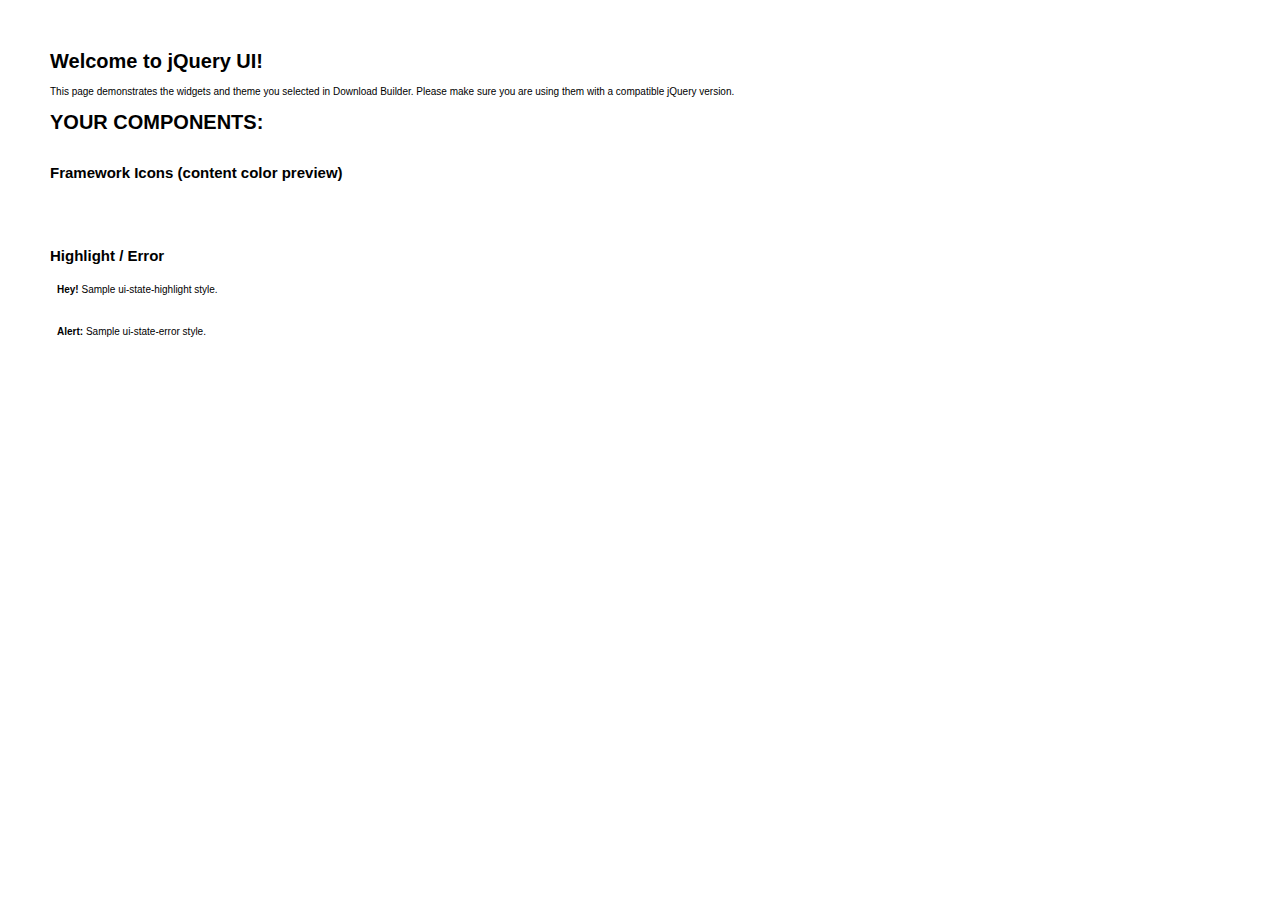
<file: src/main/webapp/resources/js/jquery-ui/index.html>
<!doctype html>
<html lang="us">
<head>
<meta charset="utf-8">
<title>jQuery UI Example Page</title>
<link href="jquery-ui.css" rel="stylesheet">
<style>
body {
	font: 62.5% "Trebuchet MS", sans-serif;
	margin: 50px;
}

.demoHeaders {
	margin-top: 2em;
}

#dialog-link {
	padding: .4em 1em .4em 20px;
	text-decoration: none;
	position: relative;
}

#dialog-link span.ui-icon {
	margin: 0 5px 0 0;
	position: absolute;
	left: .2em;
	top: 50%;
	margin-top: -8px;
}

#icons {
	margin: 0;
	padding: 0;
}

#icons li {
	margin: 2px;
	position: relative;
	padding: 4px 0;
	cursor: pointer;
	float: left;
	list-style: none;
}

#icons span.ui-icon {
	float: left;
	margin: 0 4px;
}

.fakewindowcontain .ui-widget-overlay {
	position: absolute;
}

select {
	width: 200px;
}
</style>
</head>
<body>

	<h1>Welcome to jQuery UI!</h1>

	<div class="ui-widget">
		<p>This page demonstrates the widgets and theme you selected in
			Download Builder. Please make sure you are using them with a
			compatible jQuery version.</p>
	</div>

	<h1>YOUR COMPONENTS:</h1>












	<h2 class="demoHeaders">Framework Icons (content color preview)</h2>
	<ul id="icons" class="ui-widget ui-helper-clearfix">
		<li class="ui-state-default ui-corner-all" title=".ui-icon-carat-1-n"><span
			class="ui-icon ui-icon-carat-1-n"></span></li>
		<li class="ui-state-default ui-corner-all" title=".ui-icon-carat-1-ne"><span
			class="ui-icon ui-icon-carat-1-ne"></span></li>
		<li class="ui-state-default ui-corner-all" title=".ui-icon-carat-1-e"><span
			class="ui-icon ui-icon-carat-1-e"></span></li>
		<li class="ui-state-default ui-corner-all" title=".ui-icon-carat-1-se"><span
			class="ui-icon ui-icon-carat-1-se"></span></li>
		<li class="ui-state-default ui-corner-all" title=".ui-icon-carat-1-s"><span
			class="ui-icon ui-icon-carat-1-s"></span></li>
		<li class="ui-state-default ui-corner-all" title=".ui-icon-carat-1-sw"><span
			class="ui-icon ui-icon-carat-1-sw"></span></li>
		<li class="ui-state-default ui-corner-all" title=".ui-icon-carat-1-w"><span
			class="ui-icon ui-icon-carat-1-w"></span></li>
		<li class="ui-state-default ui-corner-all" title=".ui-icon-carat-1-nw"><span
			class="ui-icon ui-icon-carat-1-nw"></span></li>
		<li class="ui-state-default ui-corner-all"
			title=".ui-icon-carat-2-n-s"><span
			class="ui-icon ui-icon-carat-2-n-s"></span></li>
		<li class="ui-state-default ui-corner-all"
			title=".ui-icon-carat-2-e-w"><span
			class="ui-icon ui-icon-carat-2-e-w"></span></li>
		<li class="ui-state-default ui-corner-all"
			title=".ui-icon-triangle-1-n"><span
			class="ui-icon ui-icon-triangle-1-n"></span></li>
		<li class="ui-state-default ui-corner-all"
			title=".ui-icon-triangle-1-ne"><span
			class="ui-icon ui-icon-triangle-1-ne"></span></li>
		<li class="ui-state-default ui-corner-all"
			title=".ui-icon-triangle-1-e"><span
			class="ui-icon ui-icon-triangle-1-e"></span></li>
		<li class="ui-state-default ui-corner-all"
			title=".ui-icon-triangle-1-se"><span
			class="ui-icon ui-icon-triangle-1-se"></span></li>
		<li class="ui-state-default ui-corner-all"
			title=".ui-icon-triangle-1-s"><span
			class="ui-icon ui-icon-triangle-1-s"></span></li>
		<li class="ui-state-default ui-corner-all"
			title=".ui-icon-triangle-1-sw"><span
			class="ui-icon ui-icon-triangle-1-sw"></span></li>
		<li class="ui-state-default ui-corner-all"
			title=".ui-icon-triangle-1-w"><span
			class="ui-icon ui-icon-triangle-1-w"></span></li>
		<li class="ui-state-default ui-corner-all"
			title=".ui-icon-triangle-1-nw"><span
			class="ui-icon ui-icon-triangle-1-nw"></span></li>
		<li class="ui-state-default ui-corner-all"
			title=".ui-icon-triangle-2-n-s"><span
			class="ui-icon ui-icon-triangle-2-n-s"></span></li>
		<li class="ui-state-default ui-corner-all"
			title=".ui-icon-triangle-2-e-w"><span
			class="ui-icon ui-icon-triangle-2-e-w"></span></li>
		<li class="ui-state-default ui-corner-all" title=".ui-icon-arrow-1-n"><span
			class="ui-icon ui-icon-arrow-1-n"></span></li>
		<li class="ui-state-default ui-corner-all" title=".ui-icon-arrow-1-ne"><span
			class="ui-icon ui-icon-arrow-1-ne"></span></li>
		<li class="ui-state-default ui-corner-all" title=".ui-icon-arrow-1-e"><span
			class="ui-icon ui-icon-arrow-1-e"></span></li>
		<li class="ui-state-default ui-corner-all" title=".ui-icon-arrow-1-se"><span
			class="ui-icon ui-icon-arrow-1-se"></span></li>
		<li class="ui-state-default ui-corner-all" title=".ui-icon-arrow-1-s"><span
			class="ui-icon ui-icon-arrow-1-s"></span></li>
		<li class="ui-state-default ui-corner-all" title=".ui-icon-arrow-1-sw"><span
			class="ui-icon ui-icon-arrow-1-sw"></span></li>
		<li class="ui-state-default ui-corner-all" title=".ui-icon-arrow-1-w"><span
			class="ui-icon ui-icon-arrow-1-w"></span></li>
		<li class="ui-state-default ui-corner-all" title=".ui-icon-arrow-1-nw"><span
			class="ui-icon ui-icon-arrow-1-nw"></span></li>
		<li class="ui-state-default ui-corner-all"
			title=".ui-icon-arrow-2-n-s"><span
			class="ui-icon ui-icon-arrow-2-n-s"></span></li>
		<li class="ui-state-default ui-corner-all"
			title=".ui-icon-arrow-2-ne-sw"><span
			class="ui-icon ui-icon-arrow-2-ne-sw"></span></li>
		<li class="ui-state-default ui-corner-all"
			title=".ui-icon-arrow-2-e-w"><span
			class="ui-icon ui-icon-arrow-2-e-w"></span></li>
		<li class="ui-state-default ui-corner-all"
			title=".ui-icon-arrow-2-se-nw"><span
			class="ui-icon ui-icon-arrow-2-se-nw"></span></li>
		<li class="ui-state-default ui-corner-all"
			title=".ui-icon-arrowstop-1-n"><span
			class="ui-icon ui-icon-arrowstop-1-n"></span></li>
		<li class="ui-state-default ui-corner-all"
			title=".ui-icon-arrowstop-1-e"><span
			class="ui-icon ui-icon-arrowstop-1-e"></span></li>
		<li class="ui-state-default ui-corner-all"
			title=".ui-icon-arrowstop-1-s"><span
			class="ui-icon ui-icon-arrowstop-1-s"></span></li>
		<li class="ui-state-default ui-corner-all"
			title=".ui-icon-arrowstop-1-w"><span
			class="ui-icon ui-icon-arrowstop-1-w"></span></li>
		<li class="ui-state-default ui-corner-all"
			title=".ui-icon-arrowthick-1-n"><span
			class="ui-icon ui-icon-arrowthick-1-n"></span></li>
		<li class="ui-state-default ui-corner-all"
			title=".ui-icon-arrowthick-1-ne"><span
			class="ui-icon ui-icon-arrowthick-1-ne"></span></li>
		<li class="ui-state-default ui-corner-all"
			title=".ui-icon-arrowthick-1-e"><span
			class="ui-icon ui-icon-arrowthick-1-e"></span></li>
		<li class="ui-state-default ui-corner-all"
			title=".ui-icon-arrowthick-1-se"><span
			class="ui-icon ui-icon-arrowthick-1-se"></span></li>
		<li class="ui-state-default ui-corner-all"
			title=".ui-icon-arrowthick-1-s"><span
			class="ui-icon ui-icon-arrowthick-1-s"></span></li>
		<li class="ui-state-default ui-corner-all"
			title=".ui-icon-arrowthick-1-sw"><span
			class="ui-icon ui-icon-arrowthick-1-sw"></span></li>
		<li class="ui-state-default ui-corner-all"
			title=".ui-icon-arrowthick-1-w"><span
			class="ui-icon ui-icon-arrowthick-1-w"></span></li>
		<li class="ui-state-default ui-corner-all"
			title=".ui-icon-arrowthick-1-nw"><span
			class="ui-icon ui-icon-arrowthick-1-nw"></span></li>
		<li class="ui-state-default ui-corner-all"
			title=".ui-icon-arrowthick-2-n-s"><span
			class="ui-icon ui-icon-arrowthick-2-n-s"></span></li>
		<li class="ui-state-default ui-corner-all"
			title=".ui-icon-arrowthick-2-ne-sw"><span
			class="ui-icon ui-icon-arrowthick-2-ne-sw"></span></li>
		<li class="ui-state-default ui-corner-all"
			title=".ui-icon-arrowthick-2-e-w"><span
			class="ui-icon ui-icon-arrowthick-2-e-w"></span></li>
		<li class="ui-state-default ui-corner-all"
			title=".ui-icon-arrowthick-2-se-nw"><span
			class="ui-icon ui-icon-arrowthick-2-se-nw"></span></li>
		<li class="ui-state-default ui-corner-all"
			title=".ui-icon-arrowthickstop-1-n"><span
			class="ui-icon ui-icon-arrowthickstop-1-n"></span></li>
		<li class="ui-state-default ui-corner-all"
			title=".ui-icon-arrowthickstop-1-e"><span
			class="ui-icon ui-icon-arrowthickstop-1-e"></span></li>
		<li class="ui-state-default ui-corner-all"
			title=".ui-icon-arrowthickstop-1-s"><span
			class="ui-icon ui-icon-arrowthickstop-1-s"></span></li>
		<li class="ui-state-default ui-corner-all"
			title=".ui-icon-arrowthickstop-1-w"><span
			class="ui-icon ui-icon-arrowthickstop-1-w"></span></li>
		<li class="ui-state-default ui-corner-all"
			title=".ui-icon-arrowreturnthick-1-w"><span
			class="ui-icon ui-icon-arrowreturnthick-1-w"></span></li>
		<li class="ui-state-default ui-corner-all"
			title=".ui-icon-arrowreturnthick-1-n"><span
			class="ui-icon ui-icon-arrowreturnthick-1-n"></span></li>
		<li class="ui-state-default ui-corner-all"
			title=".ui-icon-arrowreturnthick-1-e"><span
			class="ui-icon ui-icon-arrowreturnthick-1-e"></span></li>
		<li class="ui-state-default ui-corner-all"
			title=".ui-icon-arrowreturnthick-1-s"><span
			class="ui-icon ui-icon-arrowreturnthick-1-s"></span></li>
		<li class="ui-state-default ui-corner-all"
			title=".ui-icon-arrowreturn-1-w"><span
			class="ui-icon ui-icon-arrowreturn-1-w"></span></li>
		<li class="ui-state-default ui-corner-all"
			title=".ui-icon-arrowreturn-1-n"><span
			class="ui-icon ui-icon-arrowreturn-1-n"></span></li>
		<li class="ui-state-default ui-corner-all"
			title=".ui-icon-arrowreturn-1-e"><span
			class="ui-icon ui-icon-arrowreturn-1-e"></span></li>
		<li class="ui-state-default ui-corner-all"
			title=".ui-icon-arrowreturn-1-s"><span
			class="ui-icon ui-icon-arrowreturn-1-s"></span></li>
		<li class="ui-state-default ui-corner-all"
			title=".ui-icon-arrowrefresh-1-w"><span
			class="ui-icon ui-icon-arrowrefresh-1-w"></span></li>
		<li class="ui-state-default ui-corner-all"
			title=".ui-icon-arrowrefresh-1-n"><span
			class="ui-icon ui-icon-arrowrefresh-1-n"></span></li>
		<li class="ui-state-default ui-corner-all"
			title=".ui-icon-arrowrefresh-1-e"><span
			class="ui-icon ui-icon-arrowrefresh-1-e"></span></li>
		<li class="ui-state-default ui-corner-all"
			title=".ui-icon-arrowrefresh-1-s"><span
			class="ui-icon ui-icon-arrowrefresh-1-s"></span></li>
		<li class="ui-state-default ui-corner-all" title=".ui-icon-arrow-4"><span
			class="ui-icon ui-icon-arrow-4"></span></li>
		<li class="ui-state-default ui-corner-all"
			title=".ui-icon-arrow-4-diag"><span
			class="ui-icon ui-icon-arrow-4-diag"></span></li>
		<li class="ui-state-default ui-corner-all" title=".ui-icon-extlink"><span
			class="ui-icon ui-icon-extlink"></span></li>
		<li class="ui-state-default ui-corner-all" title=".ui-icon-newwin"><span
			class="ui-icon ui-icon-newwin"></span></li>
		<li class="ui-state-default ui-corner-all" title=".ui-icon-refresh"><span
			class="ui-icon ui-icon-refresh"></span></li>
		<li class="ui-state-default ui-corner-all" title=".ui-icon-shuffle"><span
			class="ui-icon ui-icon-shuffle"></span></li>
		<li class="ui-state-default ui-corner-all"
			title=".ui-icon-transfer-e-w"><span
			class="ui-icon ui-icon-transfer-e-w"></span></li>
		<li class="ui-state-default ui-corner-all"
			title=".ui-icon-transferthick-e-w"><span
			class="ui-icon ui-icon-transferthick-e-w"></span></li>
		<li class="ui-state-default ui-corner-all"
			title=".ui-icon-folder-collapsed"><span
			class="ui-icon ui-icon-folder-collapsed"></span></li>
		<li class="ui-state-default ui-corner-all"
			title=".ui-icon-folder-open"><span
			class="ui-icon ui-icon-folder-open"></span></li>
		<li class="ui-state-default ui-corner-all" title=".ui-icon-document"><span
			class="ui-icon ui-icon-document"></span></li>
		<li class="ui-state-default ui-corner-all" title=".ui-icon-document-b"><span
			class="ui-icon ui-icon-document-b"></span></li>
		<li class="ui-state-default ui-corner-all" title=".ui-icon-note"><span
			class="ui-icon ui-icon-note"></span></li>
		<li class="ui-state-default ui-corner-all"
			title=".ui-icon-mail-closed"><span
			class="ui-icon ui-icon-mail-closed"></span></li>
		<li class="ui-state-default ui-corner-all" title=".ui-icon-mail-open"><span
			class="ui-icon ui-icon-mail-open"></span></li>
		<li class="ui-state-default ui-corner-all" title=".ui-icon-suitcase"><span
			class="ui-icon ui-icon-suitcase"></span></li>
		<li class="ui-state-default ui-corner-all" title=".ui-icon-comment"><span
			class="ui-icon ui-icon-comment"></span></li>
		<li class="ui-state-default ui-corner-all" title=".ui-icon-person"><span
			class="ui-icon ui-icon-person"></span></li>
		<li class="ui-state-default ui-corner-all" title=".ui-icon-print"><span
			class="ui-icon ui-icon-print"></span></li>
		<li class="ui-state-default ui-corner-all" title=".ui-icon-trash"><span
			class="ui-icon ui-icon-trash"></span></li>
		<li class="ui-state-default ui-corner-all" title=".ui-icon-locked"><span
			class="ui-icon ui-icon-locked"></span></li>
		<li class="ui-state-default ui-corner-all" title=".ui-icon-unlocked"><span
			class="ui-icon ui-icon-unlocked"></span></li>
		<li class="ui-state-default ui-corner-all" title=".ui-icon-bookmark"><span
			class="ui-icon ui-icon-bookmark"></span></li>
		<li class="ui-state-default ui-corner-all" title=".ui-icon-tag"><span
			class="ui-icon ui-icon-tag"></span></li>
		<li class="ui-state-default ui-corner-all" title=".ui-icon-home"><span
			class="ui-icon ui-icon-home"></span></li>
		<li class="ui-state-default ui-corner-all" title=".ui-icon-flag"><span
			class="ui-icon ui-icon-flag"></span></li>
		<li class="ui-state-default ui-corner-all" title=".ui-icon-calculator"><span
			class="ui-icon ui-icon-calculator"></span></li>
		<li class="ui-state-default ui-corner-all" title=".ui-icon-cart"><span
			class="ui-icon ui-icon-cart"></span></li>
		<li class="ui-state-default ui-corner-all" title=".ui-icon-pencil"><span
			class="ui-icon ui-icon-pencil"></span></li>
		<li class="ui-state-default ui-corner-all" title=".ui-icon-clock"><span
			class="ui-icon ui-icon-clock"></span></li>
		<li class="ui-state-default ui-corner-all" title=".ui-icon-disk"><span
			class="ui-icon ui-icon-disk"></span></li>
		<li class="ui-state-default ui-corner-all" title=".ui-icon-calendar"><span
			class="ui-icon ui-icon-calendar"></span></li>
		<li class="ui-state-default ui-corner-all" title=".ui-icon-zoomin"><span
			class="ui-icon ui-icon-zoomin"></span></li>
		<li class="ui-state-default ui-corner-all" title=".ui-icon-zoomout"><span
			class="ui-icon ui-icon-zoomout"></span></li>
		<li class="ui-state-default ui-corner-all" title=".ui-icon-search"><span
			class="ui-icon ui-icon-search"></span></li>
		<li class="ui-state-default ui-corner-all" title=".ui-icon-wrench"><span
			class="ui-icon ui-icon-wrench"></span></li>
		<li class="ui-state-default ui-corner-all" title=".ui-icon-gear"><span
			class="ui-icon ui-icon-gear"></span></li>
		<li class="ui-state-default ui-corner-all" title=".ui-icon-heart"><span
			class="ui-icon ui-icon-heart"></span></li>
		<li class="ui-state-default ui-corner-all" title=".ui-icon-star"><span
			class="ui-icon ui-icon-star"></span></li>
		<li class="ui-state-default ui-corner-all" title=".ui-icon-link"><span
			class="ui-icon ui-icon-link"></span></li>
		<li class="ui-state-default ui-corner-all" title=".ui-icon-cancel"><span
			class="ui-icon ui-icon-cancel"></span></li>
		<li class="ui-state-default ui-corner-all" title=".ui-icon-plus"><span
			class="ui-icon ui-icon-plus"></span></li>
		<li class="ui-state-default ui-corner-all" title=".ui-icon-plusthick"><span
			class="ui-icon ui-icon-plusthick"></span></li>
		<li class="ui-state-default ui-corner-all" title=".ui-icon-minus"><span
			class="ui-icon ui-icon-minus"></span></li>
		<li class="ui-state-default ui-corner-all" title=".ui-icon-minusthick"><span
			class="ui-icon ui-icon-minusthick"></span></li>
		<li class="ui-state-default ui-corner-all" title=".ui-icon-close"><span
			class="ui-icon ui-icon-close"></span></li>
		<li class="ui-state-default ui-corner-all" title=".ui-icon-closethick"><span
			class="ui-icon ui-icon-closethick"></span></li>
		<li class="ui-state-default ui-corner-all" title=".ui-icon-key"><span
			class="ui-icon ui-icon-key"></span></li>
		<li class="ui-state-default ui-corner-all" title=".ui-icon-lightbulb"><span
			class="ui-icon ui-icon-lightbulb"></span></li>
		<li class="ui-state-default ui-corner-all" title=".ui-icon-scissors"><span
			class="ui-icon ui-icon-scissors"></span></li>
		<li class="ui-state-default ui-corner-all" title=".ui-icon-clipboard"><span
			class="ui-icon ui-icon-clipboard"></span></li>
		<li class="ui-state-default ui-corner-all" title=".ui-icon-copy"><span
			class="ui-icon ui-icon-copy"></span></li>
		<li class="ui-state-default ui-corner-all" title=".ui-icon-contact"><span
			class="ui-icon ui-icon-contact"></span></li>
		<li class="ui-state-default ui-corner-all" title=".ui-icon-image"><span
			class="ui-icon ui-icon-image"></span></li>
		<li class="ui-state-default ui-corner-all" title=".ui-icon-video"><span
			class="ui-icon ui-icon-video"></span></li>
		<li class="ui-state-default ui-corner-all" title=".ui-icon-script"><span
			class="ui-icon ui-icon-script"></span></li>
		<li class="ui-state-default ui-corner-all" title=".ui-icon-alert"><span
			class="ui-icon ui-icon-alert"></span></li>
		<li class="ui-state-default ui-corner-all" title=".ui-icon-info"><span
			class="ui-icon ui-icon-info"></span></li>
		<li class="ui-state-default ui-corner-all" title=".ui-icon-notice"><span
			class="ui-icon ui-icon-notice"></span></li>
		<li class="ui-state-default ui-corner-all" title=".ui-icon-help"><span
			class="ui-icon ui-icon-help"></span></li>
		<li class="ui-state-default ui-corner-all" title=".ui-icon-check"><span
			class="ui-icon ui-icon-check"></span></li>
		<li class="ui-state-default ui-corner-all" title=".ui-icon-bullet"><span
			class="ui-icon ui-icon-bullet"></span></li>
		<li class="ui-state-default ui-corner-all" title=".ui-icon-radio-off"><span
			class="ui-icon ui-icon-radio-off"></span></li>
		<li class="ui-state-default ui-corner-all" title=".ui-icon-radio-on"><span
			class="ui-icon ui-icon-radio-on"></span></li>
		<li class="ui-state-default ui-corner-all" title=".ui-icon-pin-w"><span
			class="ui-icon ui-icon-pin-w"></span></li>
		<li class="ui-state-default ui-corner-all" title=".ui-icon-pin-s"><span
			class="ui-icon ui-icon-pin-s"></span></li>
		<li class="ui-state-default ui-corner-all" title=".ui-icon-play"><span
			class="ui-icon ui-icon-play"></span></li>
		<li class="ui-state-default ui-corner-all" title=".ui-icon-pause"><span
			class="ui-icon ui-icon-pause"></span></li>
		<li class="ui-state-default ui-corner-all" title=".ui-icon-seek-next"><span
			class="ui-icon ui-icon-seek-next"></span></li>
		<li class="ui-state-default ui-corner-all" title=".ui-icon-seek-prev"><span
			class="ui-icon ui-icon-seek-prev"></span></li>
		<li class="ui-state-default ui-corner-all" title=".ui-icon-seek-end"><span
			class="ui-icon ui-icon-seek-end"></span></li>
		<li class="ui-state-default ui-corner-all" title=".ui-icon-seek-first"><span
			class="ui-icon ui-icon-seek-first"></span></li>
		<li class="ui-state-default ui-corner-all" title=".ui-icon-stop"><span
			class="ui-icon ui-icon-stop"></span></li>
		<li class="ui-state-default ui-corner-all" title=".ui-icon-eject"><span
			class="ui-icon ui-icon-eject"></span></li>
		<li class="ui-state-default ui-corner-all" title=".ui-icon-volume-off"><span
			class="ui-icon ui-icon-volume-off"></span></li>
		<li class="ui-state-default ui-corner-all" title=".ui-icon-volume-on"><span
			class="ui-icon ui-icon-volume-on"></span></li>
		<li class="ui-state-default ui-corner-all" title=".ui-icon-power"><span
			class="ui-icon ui-icon-power"></span></li>
		<li class="ui-state-default ui-corner-all"
			title=".ui-icon-signal-diag"><span
			class="ui-icon ui-icon-signal-diag"></span></li>
		<li class="ui-state-default ui-corner-all" title=".ui-icon-signal"><span
			class="ui-icon ui-icon-signal"></span></li>
		<li class="ui-state-default ui-corner-all" title=".ui-icon-battery-0"><span
			class="ui-icon ui-icon-battery-0"></span></li>
		<li class="ui-state-default ui-corner-all" title=".ui-icon-battery-1"><span
			class="ui-icon ui-icon-battery-1"></span></li>
		<li class="ui-state-default ui-corner-all" title=".ui-icon-battery-2"><span
			class="ui-icon ui-icon-battery-2"></span></li>
		<li class="ui-state-default ui-corner-all" title=".ui-icon-battery-3"><span
			class="ui-icon ui-icon-battery-3"></span></li>
		<li class="ui-state-default ui-corner-all"
			title=".ui-icon-circle-plus"><span
			class="ui-icon ui-icon-circle-plus"></span></li>
		<li class="ui-state-default ui-corner-all"
			title=".ui-icon-circle-minus"><span
			class="ui-icon ui-icon-circle-minus"></span></li>
		<li class="ui-state-default ui-corner-all"
			title=".ui-icon-circle-close"><span
			class="ui-icon ui-icon-circle-close"></span></li>
		<li class="ui-state-default ui-corner-all"
			title=".ui-icon-circle-triangle-e"><span
			class="ui-icon ui-icon-circle-triangle-e"></span></li>
		<li class="ui-state-default ui-corner-all"
			title=".ui-icon-circle-triangle-s"><span
			class="ui-icon ui-icon-circle-triangle-s"></span></li>
		<li class="ui-state-default ui-corner-all"
			title=".ui-icon-circle-triangle-w"><span
			class="ui-icon ui-icon-circle-triangle-w"></span></li>
		<li class="ui-state-default ui-corner-all"
			title=".ui-icon-circle-triangle-n"><span
			class="ui-icon ui-icon-circle-triangle-n"></span></li>
		<li class="ui-state-default ui-corner-all"
			title=".ui-icon-circle-arrow-e"><span
			class="ui-icon ui-icon-circle-arrow-e"></span></li>
		<li class="ui-state-default ui-corner-all"
			title=".ui-icon-circle-arrow-s"><span
			class="ui-icon ui-icon-circle-arrow-s"></span></li>
		<li class="ui-state-default ui-corner-all"
			title=".ui-icon-circle-arrow-w"><span
			class="ui-icon ui-icon-circle-arrow-w"></span></li>
		<li class="ui-state-default ui-corner-all"
			title=".ui-icon-circle-arrow-n"><span
			class="ui-icon ui-icon-circle-arrow-n"></span></li>
		<li class="ui-state-default ui-corner-all"
			title=".ui-icon-circle-zoomin"><span
			class="ui-icon ui-icon-circle-zoomin"></span></li>
		<li class="ui-state-default ui-corner-all"
			title=".ui-icon-circle-zoomout"><span
			class="ui-icon ui-icon-circle-zoomout"></span></li>
		<li class="ui-state-default ui-corner-all"
			title=".ui-icon-circle-check"><span
			class="ui-icon ui-icon-circle-check"></span></li>
		<li class="ui-state-default ui-corner-all"
			title=".ui-icon-circlesmall-plus"><span
			class="ui-icon ui-icon-circlesmall-plus"></span></li>
		<li class="ui-state-default ui-corner-all"
			title=".ui-icon-circlesmall-minus"><span
			class="ui-icon ui-icon-circlesmall-minus"></span></li>
		<li class="ui-state-default ui-corner-all"
			title=".ui-icon-circlesmall-close"><span
			class="ui-icon ui-icon-circlesmall-close"></span></li>
		<li class="ui-state-default ui-corner-all"
			title=".ui-icon-squaresmall-plus"><span
			class="ui-icon ui-icon-squaresmall-plus"></span></li>
		<li class="ui-state-default ui-corner-all"
			title=".ui-icon-squaresmall-minus"><span
			class="ui-icon ui-icon-squaresmall-minus"></span></li>
		<li class="ui-state-default ui-corner-all"
			title=".ui-icon-squaresmall-close"><span
			class="ui-icon ui-icon-squaresmall-close"></span></li>
		<li class="ui-state-default ui-corner-all"
			title=".ui-icon-grip-dotted-vertical"><span
			class="ui-icon ui-icon-grip-dotted-vertical"></span></li>
		<li class="ui-state-default ui-corner-all"
			title=".ui-icon-grip-dotted-horizontal"><span
			class="ui-icon ui-icon-grip-dotted-horizontal"></span></li>
		<li class="ui-state-default ui-corner-all"
			title=".ui-icon-grip-solid-vertical"><span
			class="ui-icon ui-icon-grip-solid-vertical"></span></li>
		<li class="ui-state-default ui-corner-all"
			title=".ui-icon-grip-solid-horizontal"><span
			class="ui-icon ui-icon-grip-solid-horizontal"></span></li>
		<li class="ui-state-default ui-corner-all"
			title=".ui-icon-gripsmall-diagonal-se"><span
			class="ui-icon ui-icon-gripsmall-diagonal-se"></span></li>
		<li class="ui-state-default ui-corner-all"
			title=".ui-icon-grip-diagonal-se"><span
			class="ui-icon ui-icon-grip-diagonal-se"></span></li>
	</ul>















	<!-- Highlight / Error -->
	<h2 class="demoHeaders">Highlight / Error</h2>
	<div class="ui-widget">
		<div class="ui-state-highlight ui-corner-all"
			style="margin-top: 20px; padding: 0 .7em;">
			<p>
				<span class="ui-icon ui-icon-info"
					style="float: left; margin-right: .3em;"></span> <strong>Hey!</strong>
				Sample ui-state-highlight style.
			</p>
		</div>
	</div>
	<br>
	<div class="ui-widget">
		<div class="ui-state-error ui-corner-all" style="padding: 0 .7em;">
			<p>
				<span class="ui-icon ui-icon-alert"
					style="float: left; margin-right: .3em;"></span> <strong>Alert:</strong>
				Sample ui-state-error style.
			</p>
		</div>
	</div>

	<script src="external/jquery/jquery.js"></script>
	<script src="jquery-ui.js"></script>
	<script>
























// Hover states on the static widgets
$( "#dialog-link, #icons li" ).hover(
	function() {
		$( this ).addClass( "ui-state-hover" );
	},
	function() {
		$( this ).removeClass( "ui-state-hover" );
	}
);
</script>
</body>
</html>
</file>
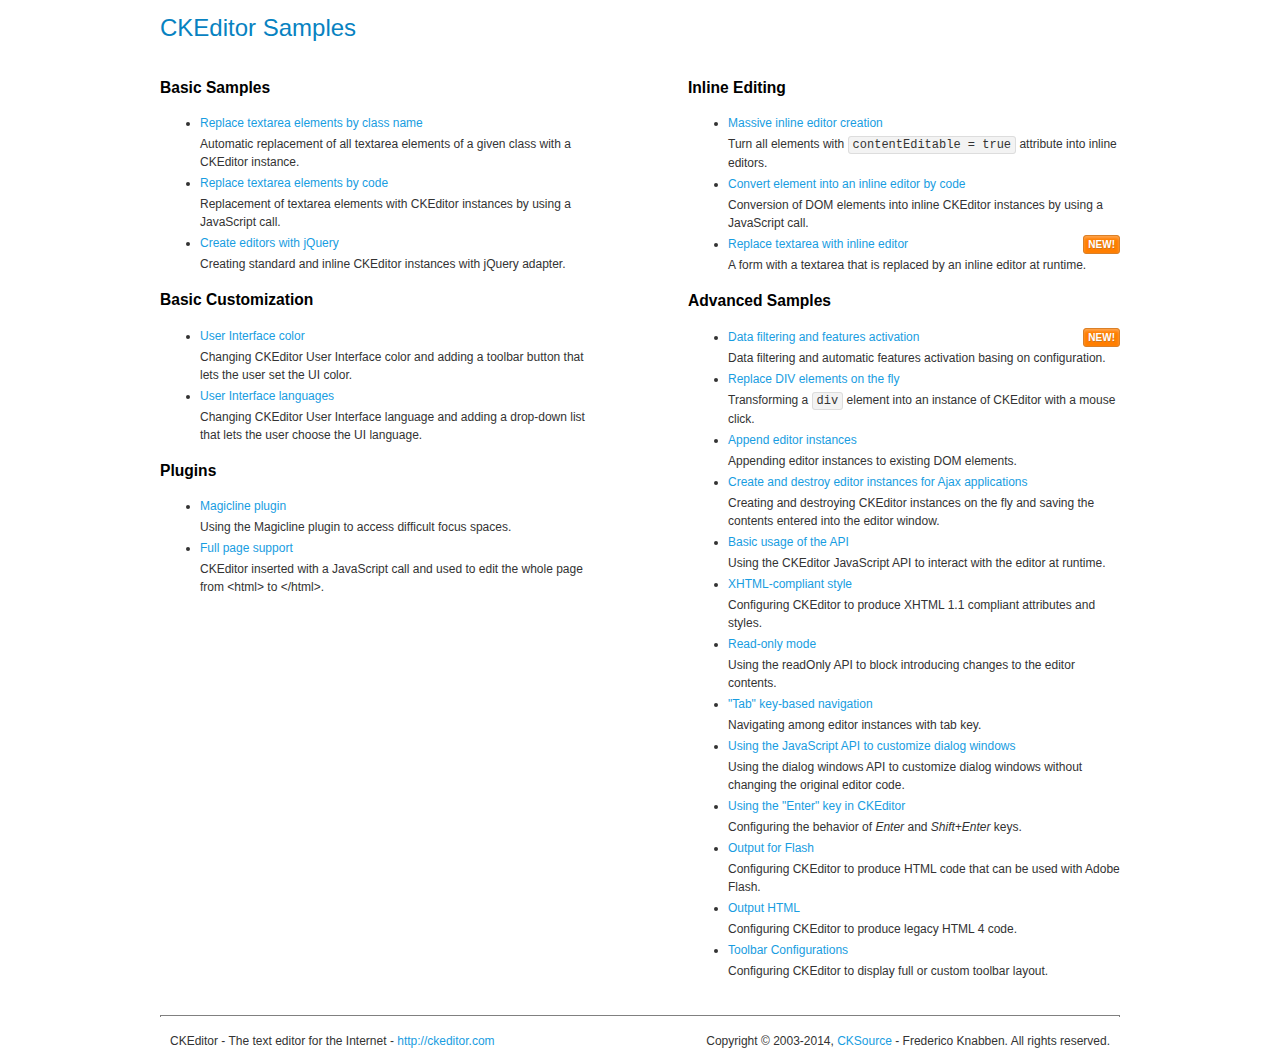
<file: src/main/webapp/resources/js/ckeditor/samples/index.html>
<!DOCTYPE html>
<!--
Copyright (c) 2003-2014, CKSource - Frederico Knabben. All rights reserved.
For licensing, see LICENSE.md or http://ckeditor.com/license
-->
<html>
<head>
<meta charset="utf-8">
<title>CKEditor Samples</title>
<link rel="stylesheet" href="sample.css">
</head>
<body>
	<h1 class="samples">CKEditor Samples</h1>
	<div class="twoColumns">
		<div class="twoColumnsLeft">
			<h2 class="samples">Basic Samples</h2>
			<dl class="samples">
				<dt>
					<a class="samples" href="replacebyclass.html">Replace textarea
						elements by class name</a>
				</dt>
				<dd>Automatic replacement of all textarea elements of a given
					class with a CKEditor instance.</dd>

				<dt>
					<a class="samples" href="replacebycode.html">Replace textarea
						elements by code</a>
				</dt>
				<dd>Replacement of textarea elements with CKEditor instances by
					using a JavaScript call.</dd>

				<dt>
					<a class="samples" href="jquery.html">Create editors with
						jQuery</a>
				</dt>
				<dd>Creating standard and inline CKEditor instances with jQuery
					adapter.</dd>
			</dl>

			<h2 class="samples">Basic Customization</h2>
			<dl class="samples">
				<dt>
					<a class="samples" href="uicolor.html">User Interface color</a>
				</dt>
				<dd>Changing CKEditor User Interface color and adding a toolbar
					button that lets the user set the UI color.</dd>

				<dt>
					<a class="samples" href="uilanguages.html">User Interface
						languages</a>
				</dt>
				<dd>Changing CKEditor User Interface language and adding a
					drop-down list that lets the user choose the UI language.</dd>
			</dl>


			<h2 class="samples">Plugins</h2>
			<dl class="samples">
				<dt>
					<a class="samples" href="plugins/magicline/magicline.html">Magicline
						plugin</a>
				</dt>
				<dd>Using the Magicline plugin to access difficult focus
					spaces.</dd>

				<dt>
					<a class="samples" href="plugins/wysiwygarea/fullpage.html">Full
						page support</a>
				</dt>
				<dd>CKEditor inserted with a JavaScript call and used to edit
					the whole page from &lt;html&gt; to &lt;/html&gt;.</dd>
			</dl>
		</div>
		<div class="twoColumnsRight">
			<h2 class="samples">Inline Editing</h2>
			<dl class="samples">
				<dt>
					<a class="samples" href="inlineall.html">Massive inline editor
						creation</a>
				</dt>
				<dd>
					Turn all elements with
					<code>contentEditable = true</code>
					attribute into inline editors.
				</dd>

				<dt>
					<a class="samples" href="inlinebycode.html">Convert element
						into an inline editor by code</a>
				</dt>
				<dd>Conversion of DOM elements into inline CKEditor instances
					by using a JavaScript call.</dd>

				<dt>
					<a class="samples" href="inlinetextarea.html">Replace textarea
						with inline editor</a> <span class="new">New!</span>
				</dt>
				<dd>A form with a textarea that is replaced by an inline editor
					at runtime.</dd>


			</dl>

			<h2 class="samples">Advanced Samples</h2>
			<dl class="samples">
				<dt>
					<a class="samples" href="datafiltering.html">Data filtering and
						features activation</a> <span class="new">New!</span>
				</dt>
				<dd>Data filtering and automatic features activation basing on
					configuration.</dd>

				<dt>
					<a class="samples" href="divreplace.html">Replace DIV elements
						on the fly</a>
				</dt>
				<dd>
					Transforming a
					<code>div</code>
					element into an instance of CKEditor with a mouse click.
				</dd>

				<dt>
					<a class="samples" href="appendto.html">Append editor instances</a>
				</dt>
				<dd>Appending editor instances to existing DOM elements.</dd>

				<dt>
					<a class="samples" href="ajax.html">Create and destroy editor
						instances for Ajax applications</a>
				</dt>
				<dd>Creating and destroying CKEditor instances on the fly and
					saving the contents entered into the editor window.</dd>

				<dt>
					<a class="samples" href="api.html">Basic usage of the API</a>
				</dt>
				<dd>Using the CKEditor JavaScript API to interact with the
					editor at runtime.</dd>

				<dt>
					<a class="samples" href="xhtmlstyle.html">XHTML-compliant style</a>
				</dt>
				<dd>Configuring CKEditor to produce XHTML 1.1 compliant
					attributes and styles.</dd>

				<dt>
					<a class="samples" href="readonly.html">Read-only mode</a>
				</dt>
				<dd>Using the readOnly API to block introducing changes to the
					editor contents.</dd>

				<dt>
					<a class="samples" href="tabindex.html">"Tab" key-based
						navigation</a>
				</dt>
				<dd>Navigating among editor instances with tab key.</dd>



				<dt>
					<a class="samples" href="plugins/dialog/dialog.html">Using the
						JavaScript API to customize dialog windows</a>
				</dt>
				<dd>Using the dialog windows API to customize dialog windows
					without changing the original editor code.</dd>

				<dt>
					<a class="samples" href="plugins/enterkey/enterkey.html">Using
						the &quot;Enter&quot; key in CKEditor</a>
				</dt>
				<dd>
					Configuring the behavior of <em>Enter</em> and <em>Shift+Enter</em>
					keys.
				</dd>

				<dt>
					<a class="samples" href="plugins/htmlwriter/outputforflash.html">Output
						for Flash</a>
				</dt>
				<dd>Configuring CKEditor to produce HTML code that can be used
					with Adobe Flash.</dd>

				<dt>
					<a class="samples" href="plugins/htmlwriter/outputhtml.html">Output
						HTML</a>
				</dt>
				<dd>Configuring CKEditor to produce legacy HTML 4 code.</dd>

				<dt>
					<a class="samples" href="plugins/toolbar/toolbar.html">Toolbar
						Configurations</a>
				</dt>
				<dd>Configuring CKEditor to display full or custom toolbar
					layout.</dd>

			</dl>
		</div>
	</div>
	<div id="footer">
		<hr>
		<p>
			CKEditor - The text editor for the Internet - <a class="samples"
				href="http://ckeditor.com/">http://ckeditor.com</a>
		</p>
		<p id="copy">
			Copyright &copy; 2003-2014, <a class="samples"
				href="http://cksource.com/">CKSource</a> - Frederico Knabben. All
			rights reserved.
		</p>
	</div>
</body>
</html>
</file>
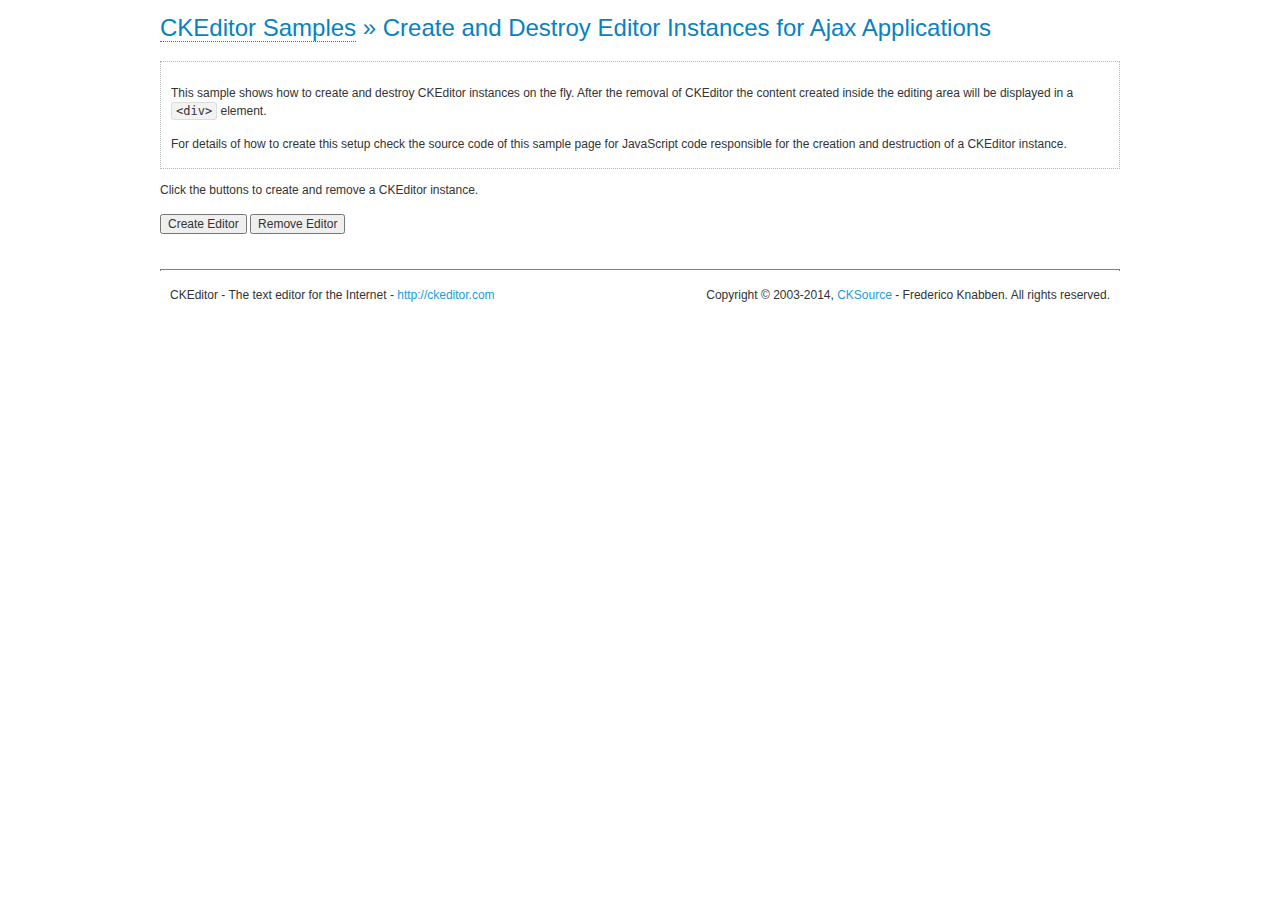
<file: src/main/webapp/resources/js/ckeditor/samples/ajax.html>
<!DOCTYPE html>
<!--
Copyright (c) 2003-2014, CKSource - Frederico Knabben. All rights reserved.
For licensing, see LICENSE.md or http://ckeditor.com/license
-->
<html>
<head>
<meta charset="utf-8">
<title>Ajax &mdash; CKEditor Sample</title>
<script src="../ckeditor.js"></script>
<link rel="stylesheet" href="sample.css">
<script>

		var editor, html = '';

		function createEditor() {
			if ( editor )
				return;

			// Create a new editor inside the <div id="editor">, setting its value to html
			var config = {};
			editor = CKEDITOR.appendTo( 'editor', config, html );
		}

		function removeEditor() {
			if ( !editor )
				return;

			// Retrieve the editor contents. In an Ajax application, this data would be
			// sent to the server or used in any other way.
			document.getElementById( 'editorcontents' ).innerHTML = html = editor.getData();
			document.getElementById( 'contents' ).style.display = '';

			// Destroy the editor.
			editor.destroy();
			editor = null;
		}

	</script>
</head>
<body>
	<h1 class="samples">
		<a href="index.html">CKEditor Samples</a> &raquo; Create and Destroy
		Editor Instances for Ajax Applications
	</h1>
	<div class="description">
		<p>
			This sample shows how to create and destroy CKEditor instances on the
			fly. After the removal of CKEditor the content created inside the
			editing area will be displayed in a
			<code>&lt;div&gt;</code>
			element.
		</p>
		<p>For details of how to create this setup check the source code
			of this sample page for JavaScript code responsible for the creation
			and destruction of a CKEditor instance.</p>
	</div>
	<p>Click the buttons to create and remove a CKEditor instance.</p>
	<p>
		<input onclick="createEditor();" type="button" value="Create Editor">
		<input onclick="removeEditor();" type="button" value="Remove Editor">
	</p>
	<!-- This div will hold the editor. -->
	<div id="editor"></div>
	<div id="contents" style="display: none">
		<p>Edited Contents:</p>
		<!-- This div will be used to display the editor contents. -->
		<div id="editorcontents"></div>
	</div>
	<div id="footer">
		<hr>
		<p>
			CKEditor - The text editor for the Internet - <a class="samples"
				href="http://ckeditor.com/">http://ckeditor.com</a>
		</p>
		<p id="copy">
			Copyright &copy; 2003-2014, <a class="samples"
				href="http://cksource.com/">CKSource</a> - Frederico Knabben. All
			rights reserved.
		</p>
	</div>
</body>
</html>
</file>
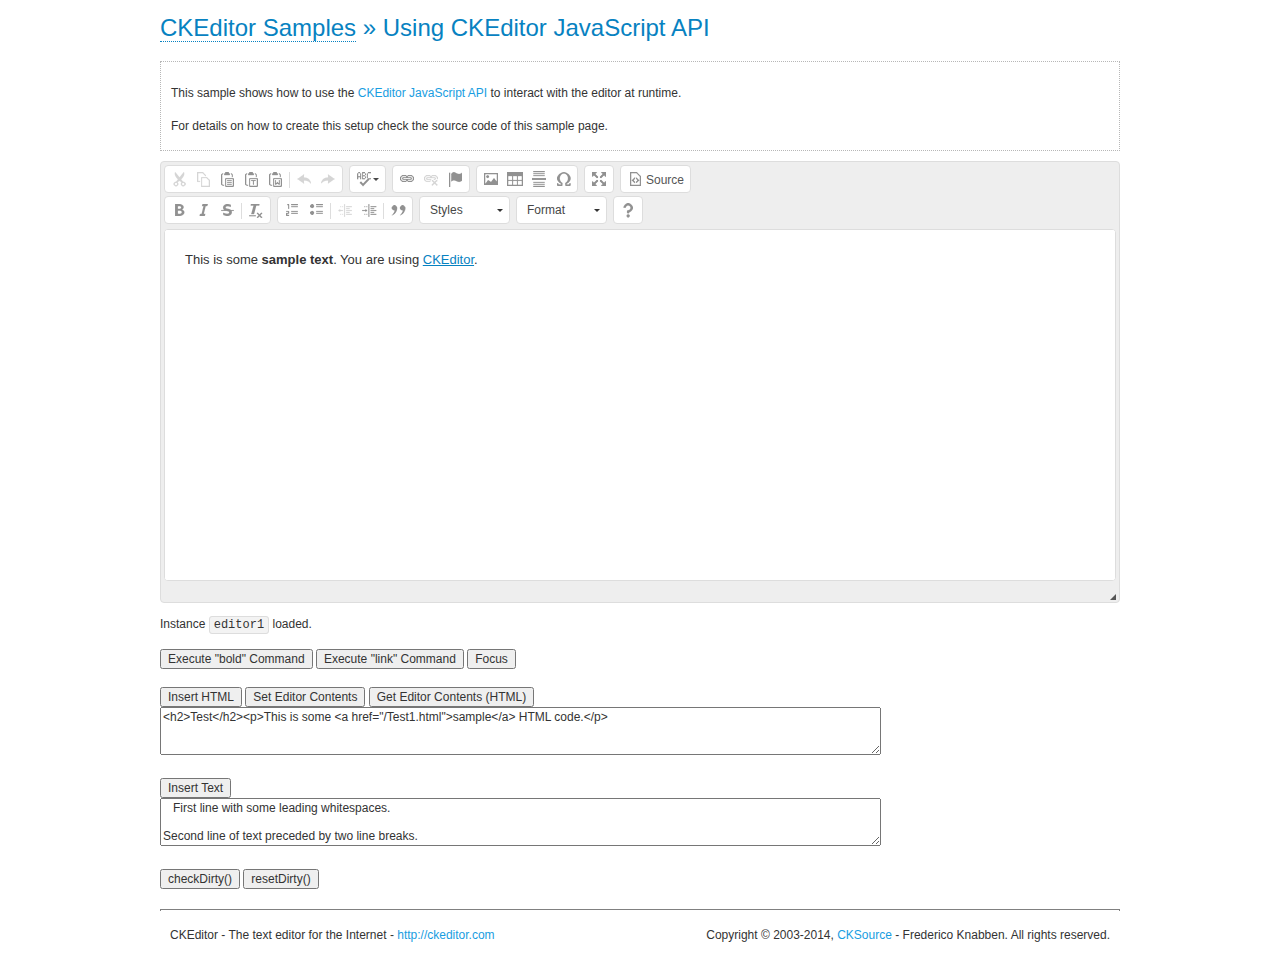
<file: src/main/webapp/resources/js/ckeditor/samples/api.html>
<!DOCTYPE html>
<!--
Copyright (c) 2003-2014, CKSource - Frederico Knabben. All rights reserved.
For licensing, see LICENSE.md or http://ckeditor.com/license
-->
<html>
<head>
<meta charset="utf-8">
<title>API Usage &mdash; CKEditor Sample</title>
<script src="../ckeditor.js"></script>
<link href="sample.css" rel="stylesheet">
<script>

// The instanceReady event is fired, when an instance of CKEditor has finished
// its initialization.
CKEDITOR.on( 'instanceReady', function( ev ) {
	// Show the editor name and description in the browser status bar.
	document.getElementById( 'eMessage' ).innerHTML = 'Instance <code>' + ev.editor.name + '<\/code> loaded.';

	// Show this sample buttons.
	document.getElementById( 'eButtons' ).style.display = 'block';
});

function InsertHTML() {
	// Get the editor instance that we want to interact with.
	var editor = CKEDITOR.instances.editor1;
	var value = document.getElementById( 'htmlArea' ).value;

	// Check the active editing mode.
	if ( editor.mode == 'wysiwyg' )
	{
		// Insert HTML code.
		// http://docs.ckeditor.com/#!/api/CKEDITOR.editor-method-insertHtml
		editor.insertHtml( value );
	}
	else
		alert( 'You must be in WYSIWYG mode!' );
}

function InsertText() {
	// Get the editor instance that we want to interact with.
	var editor = CKEDITOR.instances.editor1;
	var value = document.getElementById( 'txtArea' ).value;

	// Check the active editing mode.
	if ( editor.mode == 'wysiwyg' )
	{
		// Insert as plain text.
		// http://docs.ckeditor.com/#!/api/CKEDITOR.editor-method-insertText
		editor.insertText( value );
	}
	else
		alert( 'You must be in WYSIWYG mode!' );
}

function SetContents() {
	// Get the editor instance that we want to interact with.
	var editor = CKEDITOR.instances.editor1;
	var value = document.getElementById( 'htmlArea' ).value;

	// Set editor contents (replace current contents).
	// http://docs.ckeditor.com/#!/api/CKEDITOR.editor-method-setData
	editor.setData( value );
}

function GetContents() {
	// Get the editor instance that you want to interact with.
	var editor = CKEDITOR.instances.editor1;

	// Get editor contents
	// http://docs.ckeditor.com/#!/api/CKEDITOR.editor-method-getData
	alert( editor.getData() );
}

function ExecuteCommand( commandName ) {
	// Get the editor instance that we want to interact with.
	var editor = CKEDITOR.instances.editor1;

	// Check the active editing mode.
	if ( editor.mode == 'wysiwyg' )
	{
		// Execute the command.
		// http://docs.ckeditor.com/#!/api/CKEDITOR.editor-method-execCommand
		editor.execCommand( commandName );
	}
	else
		alert( 'You must be in WYSIWYG mode!' );
}

function CheckDirty() {
	// Get the editor instance that we want to interact with.
	var editor = CKEDITOR.instances.editor1;
	// Checks whether the current editor contents present changes when compared
	// to the contents loaded into the editor at startup
	// http://docs.ckeditor.com/#!/api/CKEDITOR.editor-method-checkDirty
	alert( editor.checkDirty() );
}

function ResetDirty() {
	// Get the editor instance that we want to interact with.
	var editor = CKEDITOR.instances.editor1;
	// Resets the "dirty state" of the editor (see CheckDirty())
	// http://docs.ckeditor.com/#!/api/CKEDITOR.editor-method-resetDirty
	editor.resetDirty();
	alert( 'The "IsDirty" status has been reset' );
}

function Focus() {
	CKEDITOR.instances.editor1.focus();
}

function onFocus() {
	document.getElementById( 'eMessage' ).innerHTML = '<b>' + this.name + ' is focused </b>';
}

function onBlur() {
	document.getElementById( 'eMessage' ).innerHTML = this.name + ' lost focus';
}

	</script>

</head>
<body>
	<h1 class="samples">
		<a href="index.html">CKEditor Samples</a> &raquo; Using CKEditor
		JavaScript API
	</h1>
	<div class="description">
		<p>
			This sample shows how to use the <a class="samples"
				href="http://docs.ckeditor.com/#!/api/CKEDITOR.editor">CKEditor
				JavaScript API</a> to interact with the editor at runtime.
		</p>
		<p>For details on how to create this setup check the source code
			of this sample page.</p>
	</div>

	<!-- This <div> holds alert messages to be display in the sample page. -->
	<div id="alerts">
		<noscript>
			<p>
				<strong>CKEditor requires JavaScript to run</strong>. In a browser
				with no JavaScript support, like yours, you should still see the
				contents (HTML data) and you should be able to edit it normally,
				without a rich editor interface.
			</p>
		</noscript>
	</div>
	<form action="../../../samples/sample_posteddata.php" method="post">
		<textarea cols="100" id="editor1" name="editor1" rows="10">&lt;p&gt;This is some &lt;strong&gt;sample text&lt;/strong&gt;. You are using &lt;a href="http://ckeditor.com/"&gt;CKEditor&lt;/a&gt;.&lt;/p&gt;</textarea>

		<script>
			// Replace the <textarea id="editor1"> with an CKEditor instance.
			CKEDITOR.replace( 'editor1', {
				on: {
					focus: onFocus,
					blur: onBlur,

					// Check for availability of corresponding plugins.
					pluginsLoaded: function( evt ) {
						var doc = CKEDITOR.document, ed = evt.editor;
						if ( !ed.getCommand( 'bold' ) )
							doc.getById( 'exec-bold' ).hide();
						if ( !ed.getCommand( 'link' ) )
							doc.getById( 'exec-link' ).hide();
					}
				}
			});
		</script>

		<p id="eMessage"></p>

		<div id="eButtons" style="display: none">
			<input id="exec-bold" onclick="ExecuteCommand('bold');" type="button"
				value="Execute &quot;bold&quot; Command"> <input
				id="exec-link" onclick="ExecuteCommand('link');" type="button"
				value="Execute &quot;link&quot; Command"> <input
				onclick="Focus();" type="button" value="Focus"> <br>
			<br> <input onclick="InsertHTML();" type="button"
				value="Insert HTML"> <input onclick="SetContents();"
				type="button" value="Set Editor Contents"> <input
				onclick="GetContents();" type="button"
				value="Get Editor Contents (HTML)"> <br>
			<textarea cols="100" id="htmlArea" rows="3">&lt;h2&gt;Test&lt;/h2&gt;&lt;p&gt;This is some &lt;a href="/Test1.html"&gt;sample&lt;/a&gt; HTML code.&lt;/p&gt;</textarea>
			<br> <br> <input onclick="InsertText();" type="button"
				value="Insert Text"> <br>
			<textarea cols="100" id="txtArea" rows="3">   First line with some leading whitespaces.

Second line of text preceded by two line breaks.</textarea>
			<br> <br> <input onclick="CheckDirty();" type="button"
				value="checkDirty()"> <input onclick="ResetDirty();"
				type="button" value="resetDirty()">
		</div>
	</form>
	<div id="footer">
		<hr>
		<p>
			CKEditor - The text editor for the Internet - <a class="samples"
				href="http://ckeditor.com/">http://ckeditor.com</a>
		</p>
		<p id="copy">
			Copyright &copy; 2003-2014, <a class="samples"
				href="http://cksource.com/">CKSource</a> - Frederico Knabben. All
			rights reserved.
		</p>
	</div>
</body>
</html>
</file>
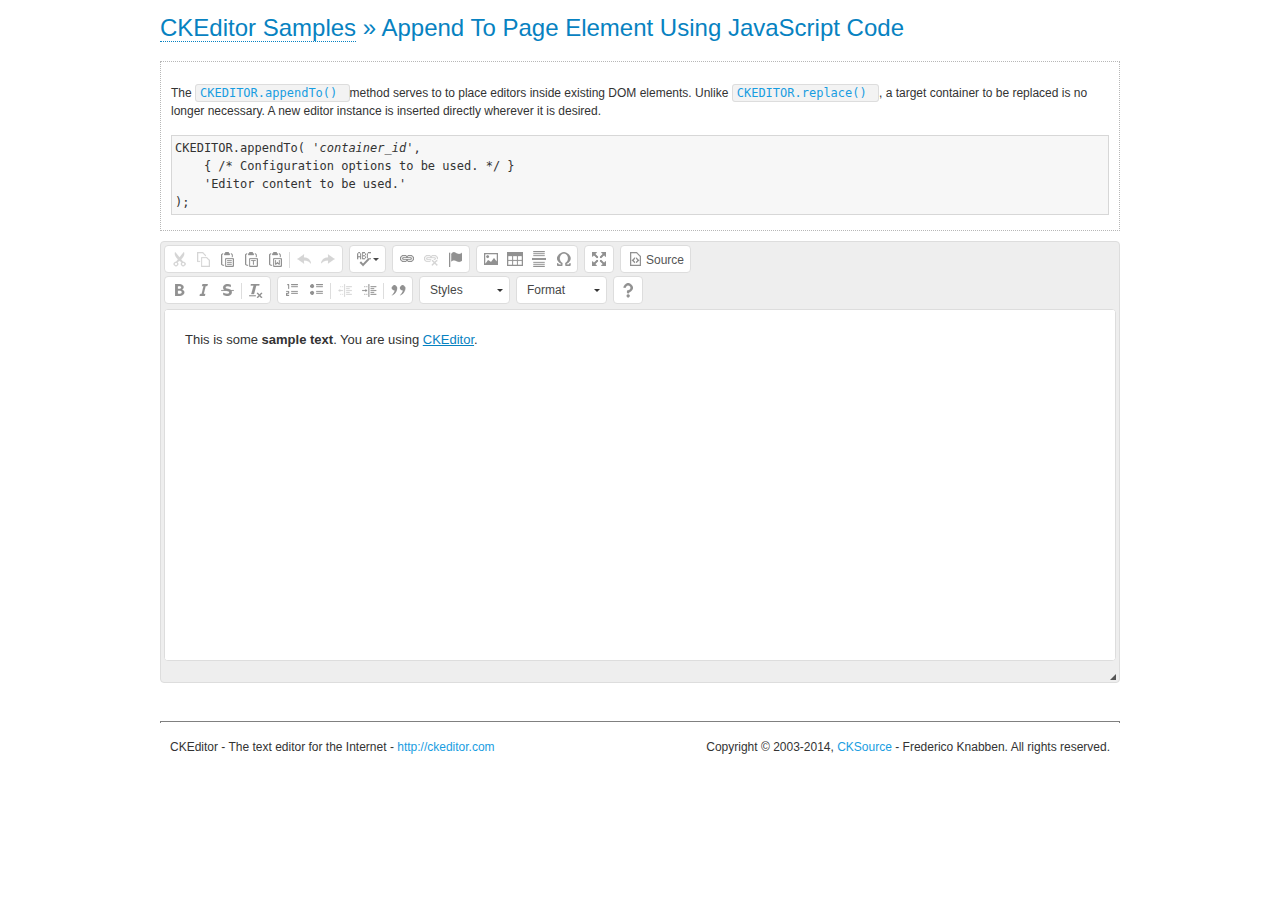
<file: src/main/webapp/resources/js/ckeditor/samples/appendto.html>
<!DOCTYPE html>
<!--
Copyright (c) 2003-2014, CKSource - Frederico Knabben. All rights reserved.
For licensing, see LICENSE.md or http://ckeditor.com/license
-->
<html>
<head>
<meta charset="utf-8">
<title>Append To Page Element Using JavaScript Code &mdash;
	CKEditor Sample</title>
<script src="../ckeditor.js"></script>
<link rel="stylesheet" href="sample.css">
</head>
<body>
	<h1 class="samples">
		<a href="index.html">CKEditor Samples</a> &raquo; Append To Page
		Element Using JavaScript Code
	</h1>
	<div id="section1">
		<div class="description">
			<p>
				The
				<code>
					<a class="samples"
						href="http://docs.ckeditor.com/#!/api/CKEDITOR-method-appendTo">CKEDITOR.appendTo()</a>
				</code>
				method serves to to place editors inside existing DOM elements.
				Unlike
				<code>
					<a class="samples"
						href="http://docs.ckeditor.com/#!/api/CKEDITOR-method-replace">CKEDITOR.replace()</a>
				</code>
				, a target container to be replaced is no longer necessary. A new
				editor instance is inserted directly wherever it is desired.
			</p>
			<pre class="samples">CKEDITOR.appendTo( '<em>container_id</em>',
	{ /* Configuration options to be used. */ }
	'Editor content to be used.'
);</pre>
		</div>
		<script>

			// This call can be placed at any point after the
			// DOM element to append CKEditor to or inside the <head><script>
			// in a window.onload event handler.

			// Append a CKEditor instance using the default configuration and the
			// provided content to the <div> element of ID "section1".
			CKEDITOR.appendTo( 'section1',
				null,
				'<p>This is some <strong>sample text</strong>. You are using <a href="http://ckeditor.com/">CKEditor</a>.</p>'
			);

		</script>
	</div>
	<br>
	<div id="footer">
		<hr>
		<p>
			CKEditor - The text editor for the Internet - <a class="samples"
				href="http://ckeditor.com/">http://ckeditor.com</a>
		</p>
		<p id="copy">
			Copyright &copy; 2003-2014, <a class="samples"
				href="http://cksource.com/">CKSource</a> - Frederico Knabben. All
			rights reserved.
		</p>
	</div>
</body>
</html>
</file>
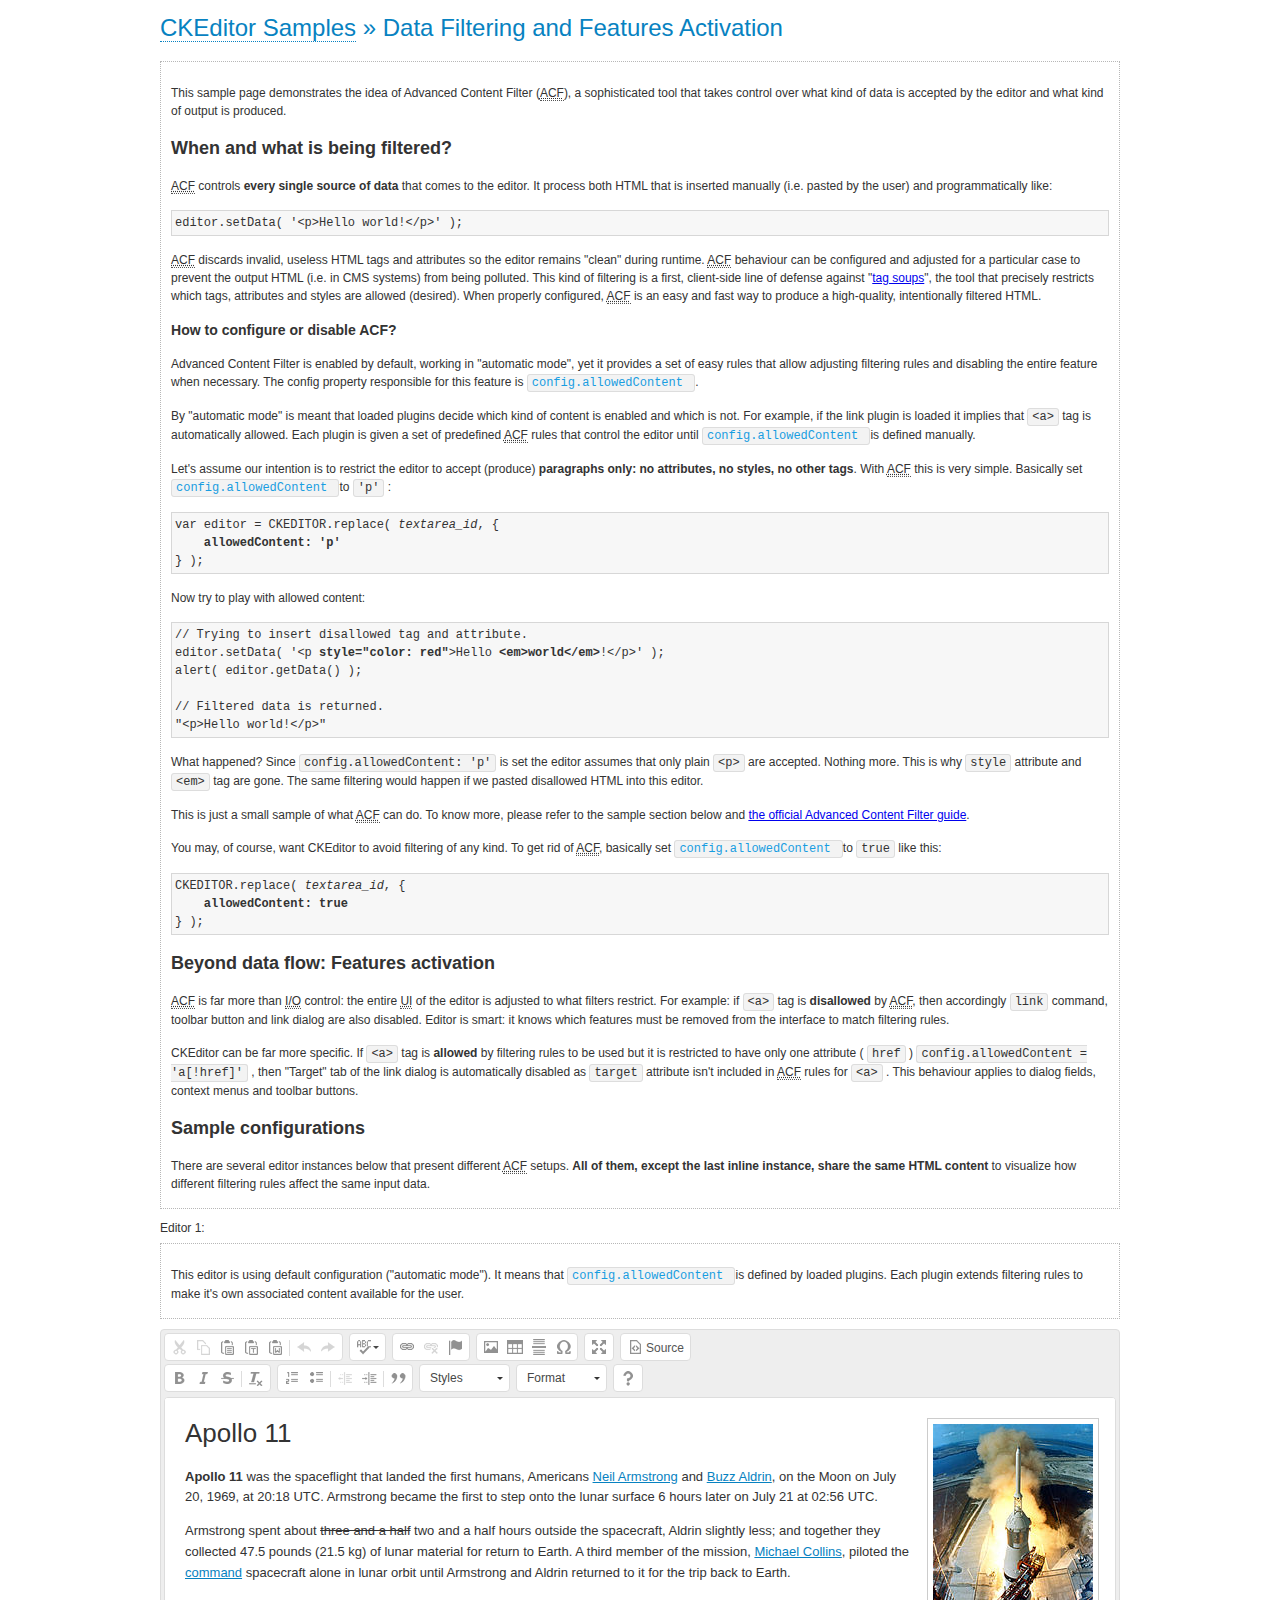
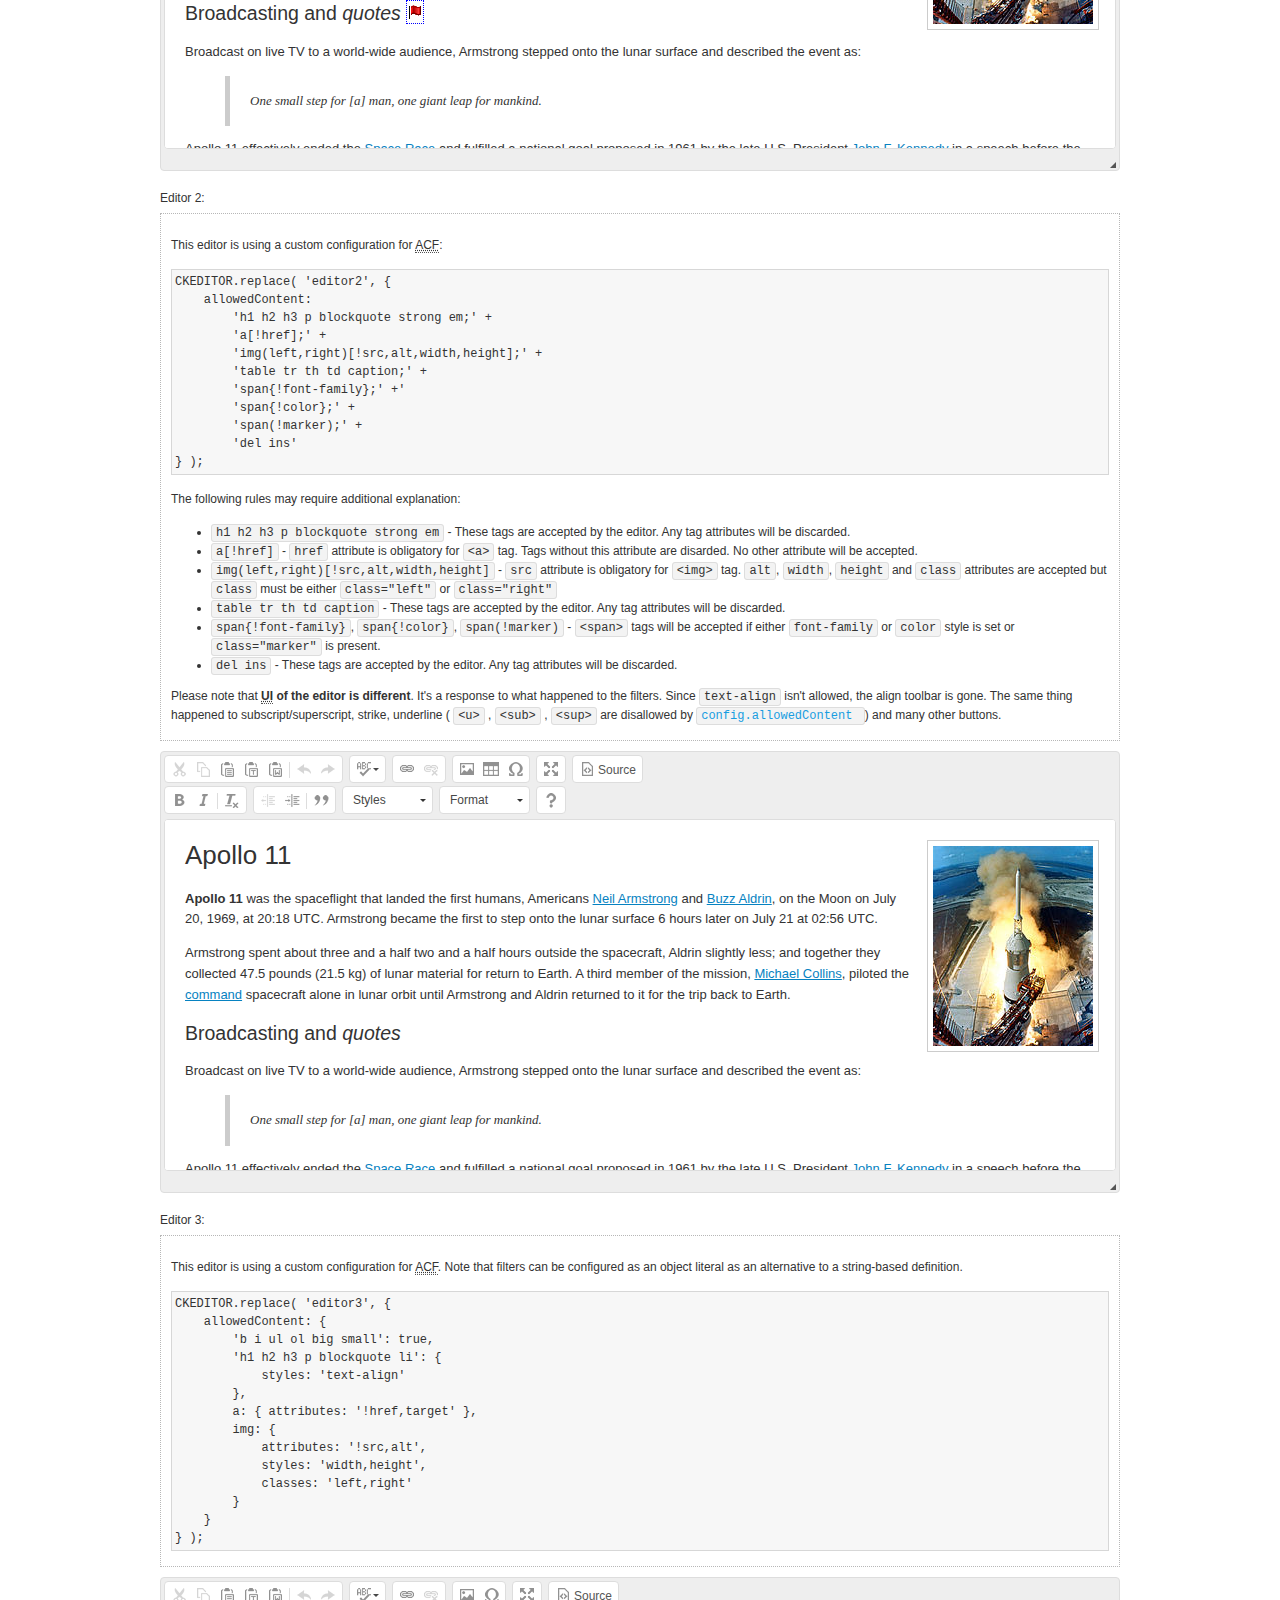
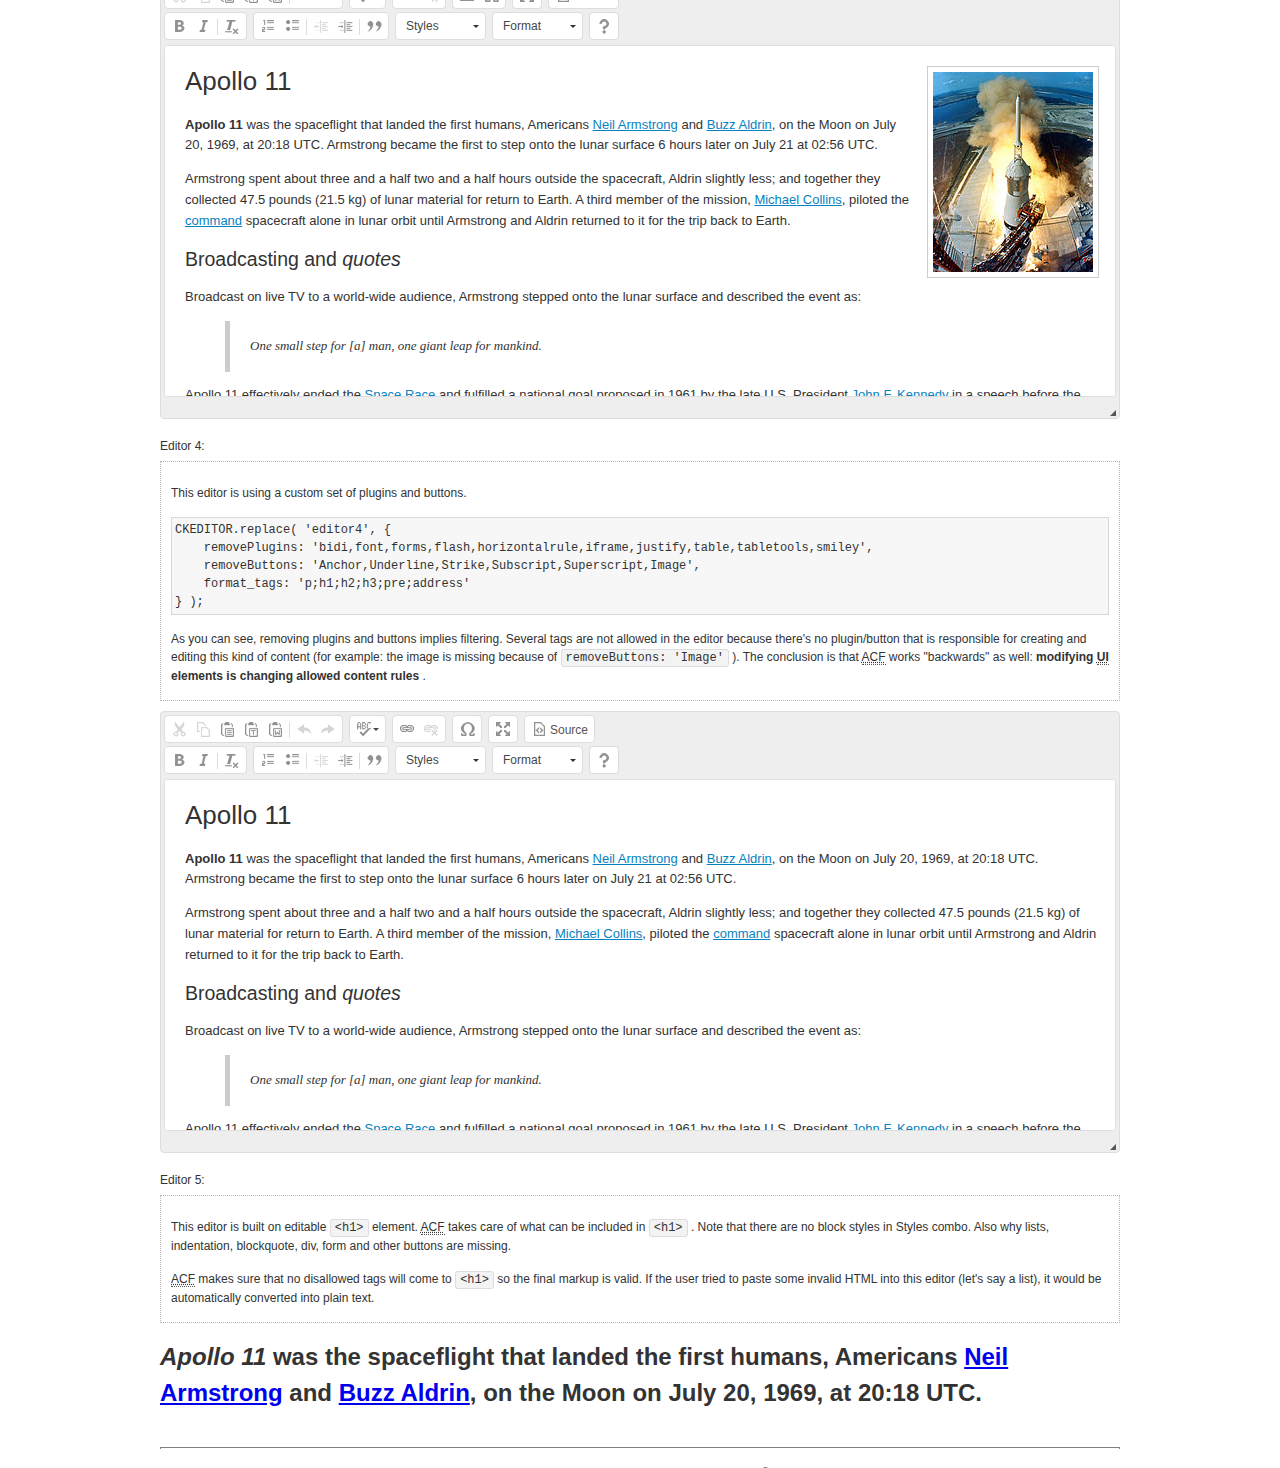
<file: src/main/webapp/resources/js/ckeditor/samples/datafiltering.html>
<!DOCTYPE html>
<!--
Copyright (c) 2003-2014, CKSource - Frederico Knabben. All rights reserved.
For licensing, see LICENSE.md or http://ckeditor.com/license
-->
<html>
<head>
<meta charset="utf-8">
<title>Data Filtering &mdash; CKEditor Sample</title>
<script src="../ckeditor.js"></script>
<link rel="stylesheet" href="sample.css">
<script>
		// Remove advanced tabs for all editors.
		CKEDITOR.config.removeDialogTabs = 'image:advanced;link:advanced;flash:advanced;creatediv:advanced;editdiv:advanced';
	</script>
</head>
<body>
	<h1 class="samples">
		<a href="index.html">CKEditor Samples</a> &raquo; Data Filtering and
		Features Activation
	</h1>
	<div class="description">
		<p>
			This sample page demonstrates the idea of Advanced Content Filter (<abbr
				title="Advanced Content Filter">ACF</abbr>), a sophisticated tool
			that takes control over what kind of data is accepted by the editor
			and what kind of output is produced.
		</p>
		<h2>When and what is being filtered?</h2>
		<p>
			<abbr title="Advanced Content Filter">ACF</abbr> controls <strong>every
				single source of data</strong> that comes to the editor. It process both HTML
			that is inserted manually (i.e. pasted by the user) and
			programmatically like:
		</p>
		<pre class="samples">
editor.setData( '&lt;p&gt;Hello world!&lt;/p&gt;' );
</pre>
		<p>
			<abbr title="Advanced Content Filter">ACF</abbr> discards invalid,
			useless HTML tags and attributes so the editor remains "clean" during
			runtime. <abbr title="Advanced Content Filter">ACF</abbr> behaviour
			can be configured and adjusted for a particular case to prevent the
			output HTML (i.e. in CMS systems) from being polluted. This kind of
			filtering is a first, client-side line of defense against "<a
				href="http://en.wikipedia.org/wiki/Tag_soup">tag soups</a>", the
			tool that precisely restricts which tags, attributes and styles are
			allowed (desired). When properly configured, <abbr
				title="Advanced Content Filter">ACF</abbr> is an easy and fast way
			to produce a high-quality, intentionally filtered HTML.
		</p>

		<h3>How to configure or disable ACF?</h3>
		<p>
			Advanced Content Filter is enabled by default, working in "automatic
			mode", yet it provides a set of easy rules that allow adjusting
			filtering rules and disabling the entire feature when necessary. The
			config property responsible for this feature is
			<code>
				<a class="samples"
					href="http://docs.ckeditor.com/#!/api/CKEDITOR.config-cfg-allowedContent">config.allowedContent</a>
			</code>
			.
		</p>
		<p>
			By "automatic mode" is meant that loaded plugins decide which kind of
			content is enabled and which is not. For example, if the link plugin
			is loaded it implies that
			<code>&lt;a&gt;</code>
			tag is automatically allowed. Each plugin is given a set of
			predefined <abbr title="Advanced Content Filter">ACF</abbr> rules
			that control the editor until
			<code>
				<a class="samples"
					href="http://docs.ckeditor.com/#!/api/CKEDITOR.config-cfg-allowedContent">
					config.allowedContent</a>
			</code>
			is defined manually.
		</p>
		<p>
			Let's assume our intention is to restrict the editor to accept
			(produce) <strong>paragraphs only: no attributes, no styles,
				no other tags</strong>. With <abbr title="Advanced Content Filter">ACF</abbr>
			this is very simple. Basically set
			<code>
				<a class="samples"
					href="http://docs.ckeditor.com/#!/api/CKEDITOR.config-cfg-allowedContent">
					config.allowedContent</a>
			</code>
			to
			<code>'p'</code>
			:
		</p>
		<pre class="samples">
var editor = CKEDITOR.replace( <em>textarea_id</em>, {
	<strong>allowedContent: 'p'</strong>
} );
</pre>
		<p>Now try to play with allowed content:</p>
		<pre class="samples">
// Trying to insert disallowed tag and attribute.
editor.setData( '&lt;p <strong>style="color: red"</strong>&gt;Hello <strong>&lt;em&gt;world&lt;/em&gt;</strong>!&lt;/p&gt;' );
alert( editor.getData() );

// Filtered data is returned.
"&lt;p&gt;Hello world!&lt;/p&gt;"
</pre>
		<p>
			What happened? Since
			<code>config.allowedContent: 'p'</code>
			is set the editor assumes that only plain
			<code>&lt;p&gt;</code>
			are accepted. Nothing more. This is why
			<code>style</code>
			attribute and
			<code>&lt;em&gt;</code>
			tag are gone. The same filtering would happen if we pasted disallowed
			HTML into this editor.
		</p>
		<p>
			This is just a small sample of what <abbr
				title="Advanced Content Filter">ACF</abbr> can do. To know more,
			please refer to the sample section below and <a
				href="http://docs.ckeditor.com/#!/guide/dev_advanced_content_filter">the
				official Advanced Content Filter guide</a>.
		</p>
		<p>
			You may, of course, want CKEditor to avoid filtering of any kind. To
			get rid of <abbr title="Advanced Content Filter">ACF</abbr>,
			basically set
			<code>
				<a class="samples"
					href="http://docs.ckeditor.com/#!/api/CKEDITOR.config-cfg-allowedContent">
					config.allowedContent</a>
			</code>
			to
			<code>true</code>
			like this:
		</p>
		<pre class="samples">
CKEDITOR.replace( <em>textarea_id</em>, {
	<strong>allowedContent: true</strong>
} );
</pre>

		<h2>Beyond data flow: Features activation</h2>
		<p>
			<abbr title="Advanced Content Filter">ACF</abbr> is far more than <abbr
				title="Input/Output">I/O</abbr> control: the entire <abbr
				title="User Interface">UI</abbr> of the editor is adjusted to what
			filters restrict. For example: if
			<code>&lt;a&gt;</code>
			tag is <strong>disallowed</strong> by <abbr
				title="Advanced Content Filter">ACF</abbr>, then accordingly
			<code>link</code>
			command, toolbar button and link dialog are also disabled. Editor is
			smart: it knows which features must be removed from the interface to
			match filtering rules.
		</p>
		<p>
			CKEditor can be far more specific. If
			<code>&lt;a&gt;</code>
			tag is <strong>allowed</strong> by filtering rules to be used but it
			is restricted to have only one attribute (
			<code>href</code>
			)
			<code>config.allowedContent = 'a[!href]'</code>
			, then "Target" tab of the link dialog is automatically disabled as
			<code>target</code>
			attribute isn't included in <abbr title="Advanced Content Filter">ACF</abbr>
			rules for
			<code>&lt;a&gt;</code>
			. This behaviour applies to dialog fields, context menus and toolbar
			buttons.
		</p>

		<h2>Sample configurations</h2>
		<p>
			There are several editor instances below that present different <abbr
				title="Advanced Content Filter">ACF</abbr> setups. <strong>All
				of them, except the last inline instance, share the same HTML
				content</strong> to visualize how different filtering rules affect the same
			input data.
		</p>
	</div>

	<div>
		<label for="editor1"> Editor 1: </label>
		<div class="description">
			<p>
				This editor is using default configuration ("automatic mode"). It
				means that
				<code>
					<a class="samples"
						href="http://docs.ckeditor.com/#!/api/CKEDITOR.config-cfg-allowedContent">
						config.allowedContent</a>
				</code>
				is defined by loaded plugins. Each plugin extends filtering rules to
				make it's own associated content available for the user.
			</p>
		</div>
		<textarea cols="80" id="editor1" name="editor1" rows="10">
			&lt;h1&gt;&lt;img alt=&quot;Saturn V carrying Apollo 11&quot; class=&quot;right&quot; src=&quot;assets/sample.jpg&quot;/&gt; Apollo 11&lt;/h1&gt; &lt;p&gt;&lt;b&gt;Apollo 11&lt;/b&gt; was the spaceflight that landed the first humans, Americans &lt;a href=&quot;http://en.wikipedia.org/wiki/Neil_Armstrong&quot; title=&quot;Neil Armstrong&quot;&gt;Neil Armstrong&lt;/a&gt; and &lt;a href=&quot;http://en.wikipedia.org/wiki/Buzz_Aldrin&quot; title=&quot;Buzz Aldrin&quot;&gt;Buzz Aldrin&lt;/a&gt;, on the Moon on July 20, 1969, at 20:18 UTC. Armstrong became the first to step onto the lunar surface 6 hours later on July 21 at 02:56 UTC.&lt;/p&gt; &lt;p&gt;Armstrong spent about &lt;s&gt;three and a half&lt;/s&gt; two and a half hours outside the spacecraft, Aldrin slightly less; and together they collected 47.5 pounds (21.5&amp;nbsp;kg) of lunar material for return to Earth. A third member of the mission, &lt;a href=&quot;http://en.wikipedia.org/wiki/Michael_Collins_(astronaut)&quot; title=&quot;Michael Collins (astronaut)&quot;&gt;Michael Collins&lt;/a&gt;, piloted the &lt;a href=&quot;http://en.wikipedia.org/wiki/Apollo_Command/Service_Module&quot; title=&quot;Apollo Command/Service Module&quot;&gt;command&lt;/a&gt; spacecraft alone in lunar orbit until Armstrong and Aldrin returned to it for the trip back to Earth.&lt;/p&gt; &lt;h2&gt;Broadcasting and &lt;em&gt;quotes&lt;/em&gt; &lt;a id=&quot;quotes&quot; name=&quot;quotes&quot;&gt;&lt;/a&gt;&lt;/h2&gt; &lt;p&gt;Broadcast on live TV to a world-wide audience, Armstrong stepped onto the lunar surface and described the event as:&lt;/p&gt; &lt;blockquote&gt;&lt;p&gt;One small step for [a] man, one giant leap for mankind.&lt;/p&gt;&lt;/blockquote&gt; &lt;p&gt;Apollo 11 effectively ended the &lt;a href=&quot;http://en.wikipedia.org/wiki/Space_Race&quot; title=&quot;Space Race&quot;&gt;Space Race&lt;/a&gt; and fulfilled a national goal proposed in 1961 by the late U.S. President &lt;a href=&quot;http://en.wikipedia.org/wiki/John_F._Kennedy&quot; title=&quot;John F. Kennedy&quot;&gt;John F. Kennedy&lt;/a&gt; in a speech before the United States Congress:&lt;/p&gt; &lt;blockquote&gt;&lt;p&gt;[...] before this decade is out, of landing a man on the Moon and returning him safely to the Earth.&lt;/p&gt;&lt;/blockquote&gt; &lt;h2&gt;Technical details &lt;a id=&quot;tech-details&quot; name=&quot;tech-details&quot;&gt;&lt;/a&gt;&lt;/h2&gt; &lt;table align=&quot;right&quot; border=&quot;1&quot; bordercolor=&quot;#ccc&quot; cellpadding=&quot;5&quot; cellspacing=&quot;0&quot; style=&quot;border-collapse:collapse;margin:10px 0 10px 15px;&quot;&gt; &lt;caption&gt;&lt;strong&gt;Mission crew&lt;/strong&gt;&lt;/caption&gt; &lt;thead&gt; &lt;tr&gt; &lt;th scope=&quot;col&quot;&gt;Position&lt;/th&gt; &lt;th scope=&quot;col&quot;&gt;Astronaut&lt;/th&gt; &lt;/tr&gt; &lt;/thead&gt; &lt;tbody&gt; &lt;tr&gt; &lt;td&gt;Commander&lt;/td&gt; &lt;td&gt;Neil A. Armstrong&lt;/td&gt; &lt;/tr&gt; &lt;tr&gt; &lt;td&gt;Command Module Pilot&lt;/td&gt; &lt;td&gt;Michael Collins&lt;/td&gt; &lt;/tr&gt; &lt;tr&gt; &lt;td&gt;Lunar Module Pilot&lt;/td&gt; &lt;td&gt;Edwin &amp;quot;Buzz&amp;quot; E. Aldrin, Jr.&lt;/td&gt; &lt;/tr&gt; &lt;/tbody&gt; &lt;/table&gt; &lt;p&gt;Launched by a &lt;strong&gt;Saturn V&lt;/strong&gt; rocket from &lt;a href=&quot;http://en.wikipedia.org/wiki/Kennedy_Space_Center&quot; title=&quot;Kennedy Space Center&quot;&gt;Kennedy Space Center&lt;/a&gt; in Merritt Island, Florida on July 16, Apollo 11 was the fifth manned mission of &lt;a href=&quot;http://en.wikipedia.org/wiki/NASA&quot; title=&quot;NASA&quot;&gt;NASA&lt;/a&gt;&amp;#39;s Apollo program. The Apollo spacecraft had three parts:&lt;/p&gt; &lt;ol&gt; &lt;li&gt;&lt;strong&gt;Command Module&lt;/strong&gt; with a cabin for the three astronauts which was the only part which landed back on Earth&lt;/li&gt; &lt;li&gt;&lt;strong&gt;Service Module&lt;/strong&gt; which supported the Command Module with propulsion, electrical power, oxygen and water&lt;/li&gt; &lt;li&gt;&lt;strong&gt;Lunar Module&lt;/strong&gt; for landing on the Moon.&lt;/li&gt; &lt;/ol&gt; &lt;p&gt;After being sent to the Moon by the Saturn V&amp;#39;s upper stage, the astronauts separated the spacecraft from it and travelled for three days until they entered into lunar orbit. Armstrong and Aldrin then moved into the Lunar Module and landed in the &lt;a href=&quot;http://en.wikipedia.org/wiki/Mare_Tranquillitatis&quot; title=&quot;Mare Tranquillitatis&quot;&gt;Sea of Tranquility&lt;/a&gt;. They stayed a total of about 21 and a half hours on the lunar surface. After lifting off in the upper part of the Lunar Module and rejoining Collins in the Command Module, they returned to Earth and landed in the &lt;a href=&quot;http://en.wikipedia.org/wiki/Pacific_Ocean&quot; title=&quot;Pacific Ocean&quot;&gt;Pacific Ocean&lt;/a&gt; on July 24.&lt;/p&gt; &lt;hr/&gt; &lt;p style=&quot;text-align: right;&quot;&gt;&lt;small&gt;Source: &lt;a href=&quot;http://en.wikipedia.org/wiki/Apollo_11&quot;&gt;Wikipedia.org&lt;/a&gt;&lt;/small&gt;&lt;/p&gt;
		</textarea>

		<script>

			CKEDITOR.replace( 'editor1' );

		</script>
	</div>

	<br>

	<div>
		<label for="editor2"> Editor 2: </label>
		<div class="description">
			<p>
				This editor is using a custom configuration for <abbr
					title="Advanced Content Filter">ACF</abbr>:
			</p>
			<pre class="samples">
CKEDITOR.replace( 'editor2', {
	allowedContent:
		'h1 h2 h3 p blockquote strong em;' +
		'a[!href];' +
		'img(left,right)[!src,alt,width,height];' +
		'table tr th td caption;' +
		'span{!font-family};' +'
		'span{!color};' +
		'span(!marker);' +
		'del ins'
} );
</pre>
			<p>The following rules may require additional explanation:</p>
			<ul>
				<li><code>h1 h2 h3 p blockquote strong em</code> - These tags
					are accepted by the editor. Any tag attributes will be discarded.</li>
				<li><code>a[!href]</code> - <code>href</code> attribute is
					obligatory for <code>&lt;a&gt;</code> tag. Tags without this
					attribute are disarded. No other attribute will be accepted.</li>
				<li><code>img(left,right)[!src,alt,width,height]</code> - <code>src</code>
					attribute is obligatory for <code>&lt;img&gt;</code> tag. <code>alt</code>,
					<code>width</code>, <code>height</code> and <code>class</code>
					attributes are accepted but <code>class</code> must be either <code>class="left"</code>
					or <code>class="right"</code></li>
				<li><code>table tr th td caption</code> - These tags are
					accepted by the editor. Any tag attributes will be discarded.</li>
				<li><code>span{!font-family}</code>, <code>span{!color}</code>,
					<code>span(!marker)</code> - <code>&lt;span&gt;</code> tags will be
					accepted if either <code>font-family</code> or <code>color</code>
					style is set or <code>class="marker"</code> is present.</li>
				<li><code>del ins</code> - These tags are accepted by the
					editor. Any tag attributes will be discarded.</li>
			</ul>
			<p>
				Please note that <strong><abbr title="User Interface">UI</abbr>
					of the editor is different</strong>. It's a response to what happened to the
				filters. Since
				<code>text-align</code>
				isn't allowed, the align toolbar is gone. The same thing happened to
				subscript/superscript, strike, underline (
				<code>&lt;u&gt;</code>
				,
				<code>&lt;sub&gt;</code>
				,
				<code>&lt;sup&gt;</code>
				are disallowed by
				<code>
					<a class="samples"
						href="http://docs.ckeditor.com/#!/api/CKEDITOR.config-cfg-allowedContent">
						config.allowedContent</a>
				</code>
				) and many other buttons.
			</p>
		</div>
		<textarea cols="80" id="editor2" name="editor2" rows="10">
			&lt;h1&gt;&lt;img alt=&quot;Saturn V carrying Apollo 11&quot; class=&quot;right&quot; src=&quot;assets/sample.jpg&quot;/&gt; Apollo 11&lt;/h1&gt; &lt;p&gt;&lt;b&gt;Apollo 11&lt;/b&gt; was the spaceflight that landed the first humans, Americans &lt;a href=&quot;http://en.wikipedia.org/wiki/Neil_Armstrong&quot; title=&quot;Neil Armstrong&quot;&gt;Neil Armstrong&lt;/a&gt; and &lt;a href=&quot;http://en.wikipedia.org/wiki/Buzz_Aldrin&quot; title=&quot;Buzz Aldrin&quot;&gt;Buzz Aldrin&lt;/a&gt;, on the Moon on July 20, 1969, at 20:18 UTC. Armstrong became the first to step onto the lunar surface 6 hours later on July 21 at 02:56 UTC.&lt;/p&gt; &lt;p&gt;Armstrong spent about &lt;s&gt;three and a half&lt;/s&gt; two and a half hours outside the spacecraft, Aldrin slightly less; and together they collected 47.5 pounds (21.5&amp;nbsp;kg) of lunar material for return to Earth. A third member of the mission, &lt;a href=&quot;http://en.wikipedia.org/wiki/Michael_Collins_(astronaut)&quot; title=&quot;Michael Collins (astronaut)&quot;&gt;Michael Collins&lt;/a&gt;, piloted the &lt;a href=&quot;http://en.wikipedia.org/wiki/Apollo_Command/Service_Module&quot; title=&quot;Apollo Command/Service Module&quot;&gt;command&lt;/a&gt; spacecraft alone in lunar orbit until Armstrong and Aldrin returned to it for the trip back to Earth.&lt;/p&gt; &lt;h2&gt;Broadcasting and &lt;em&gt;quotes&lt;/em&gt; &lt;a id=&quot;quotes&quot; name=&quot;quotes&quot;&gt;&lt;/a&gt;&lt;/h2&gt; &lt;p&gt;Broadcast on live TV to a world-wide audience, Armstrong stepped onto the lunar surface and described the event as:&lt;/p&gt; &lt;blockquote&gt;&lt;p&gt;One small step for [a] man, one giant leap for mankind.&lt;/p&gt;&lt;/blockquote&gt; &lt;p&gt;Apollo 11 effectively ended the &lt;a href=&quot;http://en.wikipedia.org/wiki/Space_Race&quot; title=&quot;Space Race&quot;&gt;Space Race&lt;/a&gt; and fulfilled a national goal proposed in 1961 by the late U.S. President &lt;a href=&quot;http://en.wikipedia.org/wiki/John_F._Kennedy&quot; title=&quot;John F. Kennedy&quot;&gt;John F. Kennedy&lt;/a&gt; in a speech before the United States Congress:&lt;/p&gt; &lt;blockquote&gt;&lt;p&gt;[...] before this decade is out, of landing a man on the Moon and returning him safely to the Earth.&lt;/p&gt;&lt;/blockquote&gt; &lt;h2&gt;Technical details &lt;a id=&quot;tech-details&quot; name=&quot;tech-details&quot;&gt;&lt;/a&gt;&lt;/h2&gt; &lt;table align=&quot;right&quot; border=&quot;1&quot; bordercolor=&quot;#ccc&quot; cellpadding=&quot;5&quot; cellspacing=&quot;0&quot; style=&quot;border-collapse:collapse;margin:10px 0 10px 15px;&quot;&gt; &lt;caption&gt;&lt;strong&gt;Mission crew&lt;/strong&gt;&lt;/caption&gt; &lt;thead&gt; &lt;tr&gt; &lt;th scope=&quot;col&quot;&gt;Position&lt;/th&gt; &lt;th scope=&quot;col&quot;&gt;Astronaut&lt;/th&gt; &lt;/tr&gt; &lt;/thead&gt; &lt;tbody&gt; &lt;tr&gt; &lt;td&gt;Commander&lt;/td&gt; &lt;td&gt;Neil A. Armstrong&lt;/td&gt; &lt;/tr&gt; &lt;tr&gt; &lt;td&gt;Command Module Pilot&lt;/td&gt; &lt;td&gt;Michael Collins&lt;/td&gt; &lt;/tr&gt; &lt;tr&gt; &lt;td&gt;Lunar Module Pilot&lt;/td&gt; &lt;td&gt;Edwin &amp;quot;Buzz&amp;quot; E. Aldrin, Jr.&lt;/td&gt; &lt;/tr&gt; &lt;/tbody&gt; &lt;/table&gt; &lt;p&gt;Launched by a &lt;strong&gt;Saturn V&lt;/strong&gt; rocket from &lt;a href=&quot;http://en.wikipedia.org/wiki/Kennedy_Space_Center&quot; title=&quot;Kennedy Space Center&quot;&gt;Kennedy Space Center&lt;/a&gt; in Merritt Island, Florida on July 16, Apollo 11 was the fifth manned mission of &lt;a href=&quot;http://en.wikipedia.org/wiki/NASA&quot; title=&quot;NASA&quot;&gt;NASA&lt;/a&gt;&amp;#39;s Apollo program. The Apollo spacecraft had three parts:&lt;/p&gt; &lt;ol&gt; &lt;li&gt;&lt;strong&gt;Command Module&lt;/strong&gt; with a cabin for the three astronauts which was the only part which landed back on Earth&lt;/li&gt; &lt;li&gt;&lt;strong&gt;Service Module&lt;/strong&gt; which supported the Command Module with propulsion, electrical power, oxygen and water&lt;/li&gt; &lt;li&gt;&lt;strong&gt;Lunar Module&lt;/strong&gt; for landing on the Moon.&lt;/li&gt; &lt;/ol&gt; &lt;p&gt;After being sent to the Moon by the Saturn V&amp;#39;s upper stage, the astronauts separated the spacecraft from it and travelled for three days until they entered into lunar orbit. Armstrong and Aldrin then moved into the Lunar Module and landed in the &lt;a href=&quot;http://en.wikipedia.org/wiki/Mare_Tranquillitatis&quot; title=&quot;Mare Tranquillitatis&quot;&gt;Sea of Tranquility&lt;/a&gt;. They stayed a total of about 21 and a half hours on the lunar surface. After lifting off in the upper part of the Lunar Module and rejoining Collins in the Command Module, they returned to Earth and landed in the &lt;a href=&quot;http://en.wikipedia.org/wiki/Pacific_Ocean&quot; title=&quot;Pacific Ocean&quot;&gt;Pacific Ocean&lt;/a&gt; on July 24.&lt;/p&gt; &lt;hr/&gt; &lt;p style=&quot;text-align: right;&quot;&gt;&lt;small&gt;Source: &lt;a href=&quot;http://en.wikipedia.org/wiki/Apollo_11&quot;&gt;Wikipedia.org&lt;/a&gt;&lt;/small&gt;&lt;/p&gt;
		</textarea>
		<script>

			CKEDITOR.replace( 'editor2', {
				allowedContent:
					'h1 h2 h3 p blockquote strong em;' +
					'a[!href];' +
					'img(left,right)[!src,alt,width,height];' +
					'table tr th td caption;' +
					'span{!font-family};' +
					'span{!color};' +
					'span(!marker);' +
					'del ins'
			} );

		</script>
	</div>

	<br>

	<div>
		<label for="editor3"> Editor 3: </label>
		<div class="description">
			<p>
				This editor is using a custom configuration for <abbr
					title="Advanced Content Filter">ACF</abbr>. Note that filters can
				be configured as an object literal as an alternative to a
				string-based definition.
			</p>
			<pre class="samples">
CKEDITOR.replace( 'editor3', {
	allowedContent: {
		'b i ul ol big small': true,
		'h1 h2 h3 p blockquote li': {
			styles: 'text-align'
		},
		a: { attributes: '!href,target' },
		img: {
			attributes: '!src,alt',
			styles: 'width,height',
			classes: 'left,right'
		}
	}
} );
</pre>
		</div>
		<textarea cols="80" id="editor3" name="editor3" rows="10">
			&lt;h1&gt;&lt;img alt=&quot;Saturn V carrying Apollo 11&quot; class=&quot;right&quot; src=&quot;assets/sample.jpg&quot;/&gt; Apollo 11&lt;/h1&gt; &lt;p&gt;&lt;b&gt;Apollo 11&lt;/b&gt; was the spaceflight that landed the first humans, Americans &lt;a href=&quot;http://en.wikipedia.org/wiki/Neil_Armstrong&quot; title=&quot;Neil Armstrong&quot;&gt;Neil Armstrong&lt;/a&gt; and &lt;a href=&quot;http://en.wikipedia.org/wiki/Buzz_Aldrin&quot; title=&quot;Buzz Aldrin&quot;&gt;Buzz Aldrin&lt;/a&gt;, on the Moon on July 20, 1969, at 20:18 UTC. Armstrong became the first to step onto the lunar surface 6 hours later on July 21 at 02:56 UTC.&lt;/p&gt; &lt;p&gt;Armstrong spent about &lt;s&gt;three and a half&lt;/s&gt; two and a half hours outside the spacecraft, Aldrin slightly less; and together they collected 47.5 pounds (21.5&amp;nbsp;kg) of lunar material for return to Earth. A third member of the mission, &lt;a href=&quot;http://en.wikipedia.org/wiki/Michael_Collins_(astronaut)&quot; title=&quot;Michael Collins (astronaut)&quot;&gt;Michael Collins&lt;/a&gt;, piloted the &lt;a href=&quot;http://en.wikipedia.org/wiki/Apollo_Command/Service_Module&quot; title=&quot;Apollo Command/Service Module&quot;&gt;command&lt;/a&gt; spacecraft alone in lunar orbit until Armstrong and Aldrin returned to it for the trip back to Earth.&lt;/p&gt; &lt;h2&gt;Broadcasting and &lt;em&gt;quotes&lt;/em&gt; &lt;a id=&quot;quotes&quot; name=&quot;quotes&quot;&gt;&lt;/a&gt;&lt;/h2&gt; &lt;p&gt;Broadcast on live TV to a world-wide audience, Armstrong stepped onto the lunar surface and described the event as:&lt;/p&gt; &lt;blockquote&gt;&lt;p&gt;One small step for [a] man, one giant leap for mankind.&lt;/p&gt;&lt;/blockquote&gt; &lt;p&gt;Apollo 11 effectively ended the &lt;a href=&quot;http://en.wikipedia.org/wiki/Space_Race&quot; title=&quot;Space Race&quot;&gt;Space Race&lt;/a&gt; and fulfilled a national goal proposed in 1961 by the late U.S. President &lt;a href=&quot;http://en.wikipedia.org/wiki/John_F._Kennedy&quot; title=&quot;John F. Kennedy&quot;&gt;John F. Kennedy&lt;/a&gt; in a speech before the United States Congress:&lt;/p&gt; &lt;blockquote&gt;&lt;p&gt;[...] before this decade is out, of landing a man on the Moon and returning him safely to the Earth.&lt;/p&gt;&lt;/blockquote&gt; &lt;h2&gt;Technical details &lt;a id=&quot;tech-details&quot; name=&quot;tech-details&quot;&gt;&lt;/a&gt;&lt;/h2&gt; &lt;table align=&quot;right&quot; border=&quot;1&quot; bordercolor=&quot;#ccc&quot; cellpadding=&quot;5&quot; cellspacing=&quot;0&quot; style=&quot;border-collapse:collapse;margin:10px 0 10px 15px;&quot;&gt; &lt;caption&gt;&lt;strong&gt;Mission crew&lt;/strong&gt;&lt;/caption&gt; &lt;thead&gt; &lt;tr&gt; &lt;th scope=&quot;col&quot;&gt;Position&lt;/th&gt; &lt;th scope=&quot;col&quot;&gt;Astronaut&lt;/th&gt; &lt;/tr&gt; &lt;/thead&gt; &lt;tbody&gt; &lt;tr&gt; &lt;td&gt;Commander&lt;/td&gt; &lt;td&gt;Neil A. Armstrong&lt;/td&gt; &lt;/tr&gt; &lt;tr&gt; &lt;td&gt;Command Module Pilot&lt;/td&gt; &lt;td&gt;Michael Collins&lt;/td&gt; &lt;/tr&gt; &lt;tr&gt; &lt;td&gt;Lunar Module Pilot&lt;/td&gt; &lt;td&gt;Edwin &amp;quot;Buzz&amp;quot; E. Aldrin, Jr.&lt;/td&gt; &lt;/tr&gt; &lt;/tbody&gt; &lt;/table&gt; &lt;p&gt;Launched by a &lt;strong&gt;Saturn V&lt;/strong&gt; rocket from &lt;a href=&quot;http://en.wikipedia.org/wiki/Kennedy_Space_Center&quot; title=&quot;Kennedy Space Center&quot;&gt;Kennedy Space Center&lt;/a&gt; in Merritt Island, Florida on July 16, Apollo 11 was the fifth manned mission of &lt;a href=&quot;http://en.wikipedia.org/wiki/NASA&quot; title=&quot;NASA&quot;&gt;NASA&lt;/a&gt;&amp;#39;s Apollo program. The Apollo spacecraft had three parts:&lt;/p&gt; &lt;ol&gt; &lt;li&gt;&lt;strong&gt;Command Module&lt;/strong&gt; with a cabin for the three astronauts which was the only part which landed back on Earth&lt;/li&gt; &lt;li&gt;&lt;strong&gt;Service Module&lt;/strong&gt; which supported the Command Module with propulsion, electrical power, oxygen and water&lt;/li&gt; &lt;li&gt;&lt;strong&gt;Lunar Module&lt;/strong&gt; for landing on the Moon.&lt;/li&gt; &lt;/ol&gt; &lt;p&gt;After being sent to the Moon by the Saturn V&amp;#39;s upper stage, the astronauts separated the spacecraft from it and travelled for three days until they entered into lunar orbit. Armstrong and Aldrin then moved into the Lunar Module and landed in the &lt;a href=&quot;http://en.wikipedia.org/wiki/Mare_Tranquillitatis&quot; title=&quot;Mare Tranquillitatis&quot;&gt;Sea of Tranquility&lt;/a&gt;. They stayed a total of about 21 and a half hours on the lunar surface. After lifting off in the upper part of the Lunar Module and rejoining Collins in the Command Module, they returned to Earth and landed in the &lt;a href=&quot;http://en.wikipedia.org/wiki/Pacific_Ocean&quot; title=&quot;Pacific Ocean&quot;&gt;Pacific Ocean&lt;/a&gt; on July 24.&lt;/p&gt; &lt;hr/&gt; &lt;p style=&quot;text-align: right;&quot;&gt;&lt;small&gt;Source: &lt;a href=&quot;http://en.wikipedia.org/wiki/Apollo_11&quot;&gt;Wikipedia.org&lt;/a&gt;&lt;/small&gt;&lt;/p&gt;
		</textarea>
		<script>

			CKEDITOR.replace( 'editor3', {
				allowedContent: {
					'b i ul ol big small': true,
					'h1 h2 h3 p blockquote li': {
						styles: 'text-align'
					},
					a: { attributes: '!href,target' },
					img: {
						attributes: '!src,alt',
						styles: 'width,height',
						classes: 'left,right'
					}
				}
			} );

		</script>
	</div>

	<br>

	<div>
		<label for="editor4"> Editor 4: </label>
		<div class="description">
			<p>This editor is using a custom set of plugins and buttons.</p>
			<pre class="samples">
CKEDITOR.replace( 'editor4', {
	removePlugins: 'bidi,font,forms,flash,horizontalrule,iframe,justify,table,tabletools,smiley',
	removeButtons: 'Anchor,Underline,Strike,Subscript,Superscript,Image',
	format_tags: 'p;h1;h2;h3;pre;address'
} );
</pre>
			<p>
				As you can see, removing plugins and buttons implies filtering.
				Several tags are not allowed in the editor because there's no
				plugin/button that is responsible for creating and editing this kind
				of content (for example: the image is missing because of
				<code>removeButtons: 'Image'</code>
				). The conclusion is that <abbr title="Advanced Content Filter">ACF</abbr>
				works "backwards" as well: <strong>modifying <abbr
					title="User Interface">UI</abbr> elements is changing allowed
					content rules
				</strong>.
			</p>
		</div>
		<textarea cols="80" id="editor4" name="editor4" rows="10">
			&lt;h1&gt;&lt;img alt=&quot;Saturn V carrying Apollo 11&quot; class=&quot;right&quot; src=&quot;assets/sample.jpg&quot;/&gt; Apollo 11&lt;/h1&gt; &lt;p&gt;&lt;b&gt;Apollo 11&lt;/b&gt; was the spaceflight that landed the first humans, Americans &lt;a href=&quot;http://en.wikipedia.org/wiki/Neil_Armstrong&quot; title=&quot;Neil Armstrong&quot;&gt;Neil Armstrong&lt;/a&gt; and &lt;a href=&quot;http://en.wikipedia.org/wiki/Buzz_Aldrin&quot; title=&quot;Buzz Aldrin&quot;&gt;Buzz Aldrin&lt;/a&gt;, on the Moon on July 20, 1969, at 20:18 UTC. Armstrong became the first to step onto the lunar surface 6 hours later on July 21 at 02:56 UTC.&lt;/p&gt; &lt;p&gt;Armstrong spent about &lt;s&gt;three and a half&lt;/s&gt; two and a half hours outside the spacecraft, Aldrin slightly less; and together they collected 47.5 pounds (21.5&amp;nbsp;kg) of lunar material for return to Earth. A third member of the mission, &lt;a href=&quot;http://en.wikipedia.org/wiki/Michael_Collins_(astronaut)&quot; title=&quot;Michael Collins (astronaut)&quot;&gt;Michael Collins&lt;/a&gt;, piloted the &lt;a href=&quot;http://en.wikipedia.org/wiki/Apollo_Command/Service_Module&quot; title=&quot;Apollo Command/Service Module&quot;&gt;command&lt;/a&gt; spacecraft alone in lunar orbit until Armstrong and Aldrin returned to it for the trip back to Earth.&lt;/p&gt; &lt;h2&gt;Broadcasting and &lt;em&gt;quotes&lt;/em&gt; &lt;a id=&quot;quotes&quot; name=&quot;quotes&quot;&gt;&lt;/a&gt;&lt;/h2&gt; &lt;p&gt;Broadcast on live TV to a world-wide audience, Armstrong stepped onto the lunar surface and described the event as:&lt;/p&gt; &lt;blockquote&gt;&lt;p&gt;One small step for [a] man, one giant leap for mankind.&lt;/p&gt;&lt;/blockquote&gt; &lt;p&gt;Apollo 11 effectively ended the &lt;a href=&quot;http://en.wikipedia.org/wiki/Space_Race&quot; title=&quot;Space Race&quot;&gt;Space Race&lt;/a&gt; and fulfilled a national goal proposed in 1961 by the late U.S. President &lt;a href=&quot;http://en.wikipedia.org/wiki/John_F._Kennedy&quot; title=&quot;John F. Kennedy&quot;&gt;John F. Kennedy&lt;/a&gt; in a speech before the United States Congress:&lt;/p&gt; &lt;blockquote&gt;&lt;p&gt;[...] before this decade is out, of landing a man on the Moon and returning him safely to the Earth.&lt;/p&gt;&lt;/blockquote&gt; &lt;h2&gt;Technical details &lt;a id=&quot;tech-details&quot; name=&quot;tech-details&quot;&gt;&lt;/a&gt;&lt;/h2&gt; &lt;table align=&quot;right&quot; border=&quot;1&quot; bordercolor=&quot;#ccc&quot; cellpadding=&quot;5&quot; cellspacing=&quot;0&quot; style=&quot;border-collapse:collapse;margin:10px 0 10px 15px;&quot;&gt; &lt;caption&gt;&lt;strong&gt;Mission crew&lt;/strong&gt;&lt;/caption&gt; &lt;thead&gt; &lt;tr&gt; &lt;th scope=&quot;col&quot;&gt;Position&lt;/th&gt; &lt;th scope=&quot;col&quot;&gt;Astronaut&lt;/th&gt; &lt;/tr&gt; &lt;/thead&gt; &lt;tbody&gt; &lt;tr&gt; &lt;td&gt;Commander&lt;/td&gt; &lt;td&gt;Neil A. Armstrong&lt;/td&gt; &lt;/tr&gt; &lt;tr&gt; &lt;td&gt;Command Module Pilot&lt;/td&gt; &lt;td&gt;Michael Collins&lt;/td&gt; &lt;/tr&gt; &lt;tr&gt; &lt;td&gt;Lunar Module Pilot&lt;/td&gt; &lt;td&gt;Edwin &amp;quot;Buzz&amp;quot; E. Aldrin, Jr.&lt;/td&gt; &lt;/tr&gt; &lt;/tbody&gt; &lt;/table&gt; &lt;p&gt;Launched by a &lt;strong&gt;Saturn V&lt;/strong&gt; rocket from &lt;a href=&quot;http://en.wikipedia.org/wiki/Kennedy_Space_Center&quot; title=&quot;Kennedy Space Center&quot;&gt;Kennedy Space Center&lt;/a&gt; in Merritt Island, Florida on July 16, Apollo 11 was the fifth manned mission of &lt;a href=&quot;http://en.wikipedia.org/wiki/NASA&quot; title=&quot;NASA&quot;&gt;NASA&lt;/a&gt;&amp;#39;s Apollo program. The Apollo spacecraft had three parts:&lt;/p&gt; &lt;ol&gt; &lt;li&gt;&lt;strong&gt;Command Module&lt;/strong&gt; with a cabin for the three astronauts which was the only part which landed back on Earth&lt;/li&gt; &lt;li&gt;&lt;strong&gt;Service Module&lt;/strong&gt; which supported the Command Module with propulsion, electrical power, oxygen and water&lt;/li&gt; &lt;li&gt;&lt;strong&gt;Lunar Module&lt;/strong&gt; for landing on the Moon.&lt;/li&gt; &lt;/ol&gt; &lt;p&gt;After being sent to the Moon by the Saturn V&amp;#39;s upper stage, the astronauts separated the spacecraft from it and travelled for three days until they entered into lunar orbit. Armstrong and Aldrin then moved into the Lunar Module and landed in the &lt;a href=&quot;http://en.wikipedia.org/wiki/Mare_Tranquillitatis&quot; title=&quot;Mare Tranquillitatis&quot;&gt;Sea of Tranquility&lt;/a&gt;. They stayed a total of about 21 and a half hours on the lunar surface. After lifting off in the upper part of the Lunar Module and rejoining Collins in the Command Module, they returned to Earth and landed in the &lt;a href=&quot;http://en.wikipedia.org/wiki/Pacific_Ocean&quot; title=&quot;Pacific Ocean&quot;&gt;Pacific Ocean&lt;/a&gt; on July 24.&lt;/p&gt; &lt;hr/&gt; &lt;p style=&quot;text-align: right;&quot;&gt;&lt;small&gt;Source: &lt;a href=&quot;http://en.wikipedia.org/wiki/Apollo_11&quot;&gt;Wikipedia.org&lt;/a&gt;&lt;/small&gt;&lt;/p&gt;
		</textarea>
		<script>

			CKEDITOR.replace( 'editor4', {
				removePlugins: 'bidi,div,font,forms,flash,horizontalrule,iframe,justify,table,tabletools,smiley',
				removeButtons: 'Anchor,Underline,Strike,Subscript,Superscript,Image',
				format_tags: 'p;h1;h2;h3;pre;address'
			} );

		</script>
	</div>

	<br>

	<div>
		<label for="editor5"> Editor 5: </label>
		<div class="description">
			<p>
				This editor is built on editable
				<code>&lt;h1&gt;</code>
				element. <abbr title="Advanced Content Filter">ACF</abbr> takes care
				of what can be included in
				<code>&lt;h1&gt;</code>
				. Note that there are no block styles in Styles combo. Also why
				lists, indentation, blockquote, div, form and other buttons are
				missing.
			</p>
			<p>
				<abbr title="Advanced Content Filter">ACF</abbr> makes sure that no
				disallowed tags will come to
				<code>&lt;h1&gt;</code>
				so the final markup is valid. If the user tried to paste some
				invalid HTML into this editor (let's say a list), it would be
				automatically converted into plain text.
			</p>
		</div>
		<h1 id="editor5" contenteditable="true">
			<em>Apollo 11</em> was the spaceflight that landed the first humans,
			Americans <a href="http://en.wikipedia.org/wiki/Neil_Armstrong"
				title="Neil Armstrong">Neil Armstrong</a> and <a
				href="http://en.wikipedia.org/wiki/Buzz_Aldrin" title="Buzz Aldrin">Buzz
				Aldrin</a>, on the Moon on July 20, 1969, at 20:18 UTC.
		</h1>
	</div>

	<div id="footer">
		<hr>
		<p>
			CKEditor - The text editor for the Internet - <a class="samples"
				href="http://ckeditor.com/">http://ckeditor.com</a>
		</p>
		<p id="copy">
			Copyright &copy; 2003-2014, <a class="samples"
				href="http://cksource.com/">CKSource</a> - Frederico Knabben. All
			rights reserved.
		</p>
	</div>
</body>
</html>
</file>
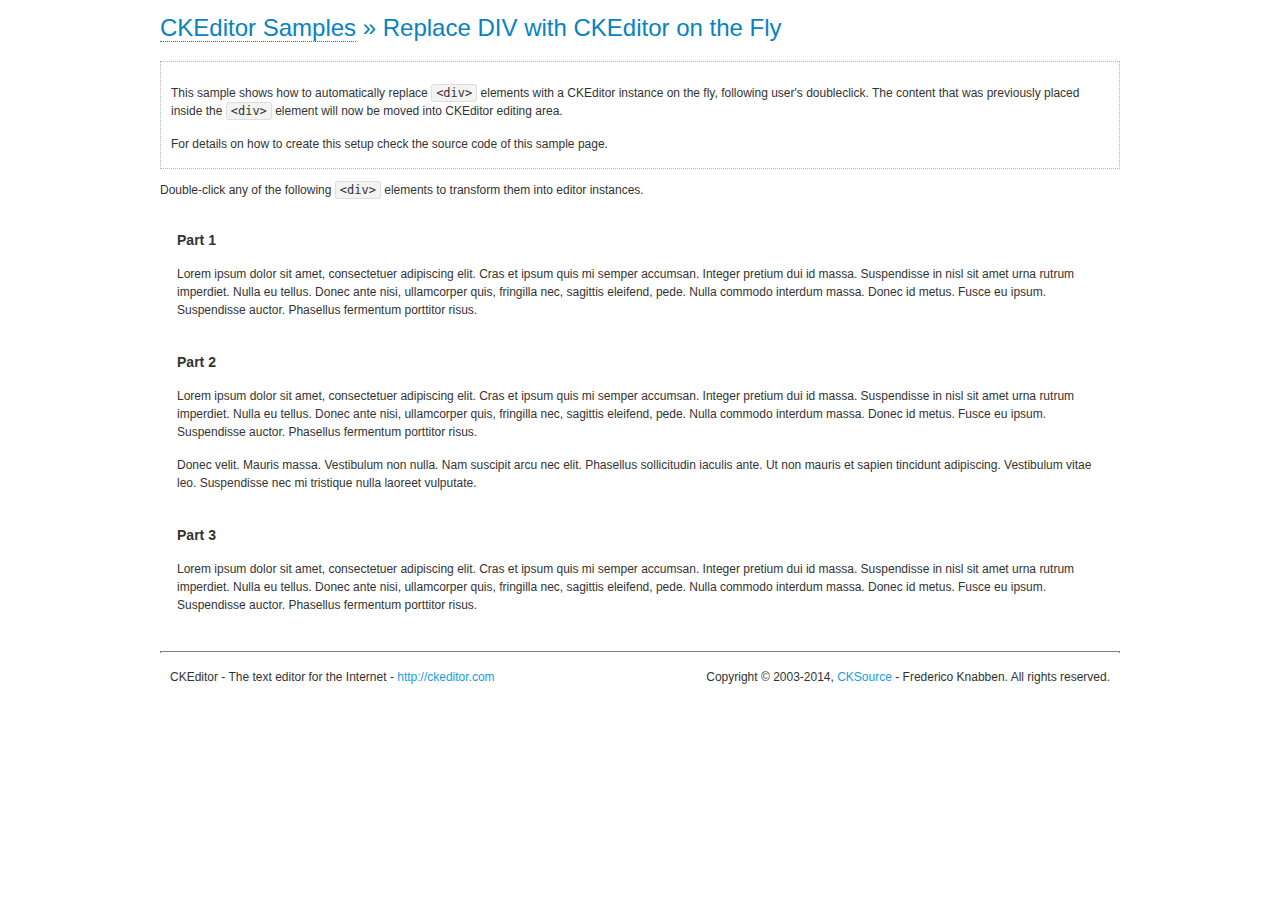
<file: src/main/webapp/resources/js/ckeditor/samples/divreplace.html>
<!DOCTYPE html>
<!--
Copyright (c) 2003-2014, CKSource - Frederico Knabben. All rights reserved.
For licensing, see LICENSE.md or http://ckeditor.com/license
-->
<html>
<head>
<meta charset="utf-8">
<title>Replace DIV &mdash; CKEditor Sample</title>
<script src="../ckeditor.js"></script>
<link href="sample.css" rel="stylesheet">
<style>
div.editable {
	border: solid 2px transparent;
	padding-left: 15px;
	padding-right: 15px;
}

div.editable:hover {
	border-color: black;
}
</style>
<script>

		// Uncomment the following code to test the "Timeout Loading Method".
		// CKEDITOR.loadFullCoreTimeout = 5;

		window.onload = function() {
			// Listen to the double click event.
			if ( window.addEventListener )
				document.body.addEventListener( 'dblclick', onDoubleClick, false );
			else if ( window.attachEvent )
				document.body.attachEvent( 'ondblclick', onDoubleClick );

		};

		function onDoubleClick( ev ) {
			// Get the element which fired the event. This is not necessarily the
			// element to which the event has been attached.
			var element = ev.target || ev.srcElement;

			// Find out the div that holds this element.
			var name;

			do {
				element = element.parentNode;
			}
			while ( element && ( name = element.nodeName.toLowerCase() ) &&
				( name != 'div' || element.className.indexOf( 'editable' ) == -1 ) && name != 'body' );

			if ( name == 'div' && element.className.indexOf( 'editable' ) != -1 )
				replaceDiv( element );
		}

		var editor;

		function replaceDiv( div ) {
			if ( editor )
				editor.destroy();

			editor = CKEDITOR.replace( div );
		}

	</script>
</head>
<body>
	<h1 class="samples">
		<a href="index.html">CKEditor Samples</a> &raquo; Replace DIV with
		CKEditor on the Fly
	</h1>
	<div class="description">
		<p>
			This sample shows how to automatically replace
			<code>&lt;div&gt;</code>
			elements with a CKEditor instance on the fly, following user's
			doubleclick. The content that was previously placed inside the
			<code>&lt;div&gt;</code>
			element will now be moved into CKEditor editing area.
		</p>
		<p>For details on how to create this setup check the source code
			of this sample page.</p>
	</div>
	<p>
		Double-click any of the following
		<code>&lt;div&gt;</code>
		elements to transform them into editor instances.
	</p>
	<div class="editable">
		<h3>Part 1</h3>
		<p>Lorem ipsum dolor sit amet, consectetuer adipiscing elit. Cras
			et ipsum quis mi semper accumsan. Integer pretium dui id massa.
			Suspendisse in nisl sit amet urna rutrum imperdiet. Nulla eu tellus.
			Donec ante nisi, ullamcorper quis, fringilla nec, sagittis eleifend,
			pede. Nulla commodo interdum massa. Donec id metus. Fusce eu ipsum.
			Suspendisse auctor. Phasellus fermentum porttitor risus.</p>
	</div>
	<div class="editable">
		<h3>Part 2</h3>
		<p>Lorem ipsum dolor sit amet, consectetuer adipiscing elit. Cras
			et ipsum quis mi semper accumsan. Integer pretium dui id massa.
			Suspendisse in nisl sit amet urna rutrum imperdiet. Nulla eu tellus.
			Donec ante nisi, ullamcorper quis, fringilla nec, sagittis eleifend,
			pede. Nulla commodo interdum massa. Donec id metus. Fusce eu ipsum.
			Suspendisse auctor. Phasellus fermentum porttitor risus.</p>
		<p>Donec velit. Mauris massa. Vestibulum non nulla. Nam suscipit
			arcu nec elit. Phasellus sollicitudin iaculis ante. Ut non mauris et
			sapien tincidunt adipiscing. Vestibulum vitae leo. Suspendisse nec mi
			tristique nulla laoreet vulputate.</p>
	</div>
	<div class="editable">
		<h3>Part 3</h3>
		<p>Lorem ipsum dolor sit amet, consectetuer adipiscing elit. Cras
			et ipsum quis mi semper accumsan. Integer pretium dui id massa.
			Suspendisse in nisl sit amet urna rutrum imperdiet. Nulla eu tellus.
			Donec ante nisi, ullamcorper quis, fringilla nec, sagittis eleifend,
			pede. Nulla commodo interdum massa. Donec id metus. Fusce eu ipsum.
			Suspendisse auctor. Phasellus fermentum porttitor risus.</p>
	</div>
	<div id="footer">
		<hr>
		<p>
			CKEditor - The text editor for the Internet - <a class="samples"
				href="http://ckeditor.com/">http://ckeditor.com</a>
		</p>
		<p id="copy">
			Copyright &copy; 2003-2014, <a class="samples"
				href="http://cksource.com/">CKSource</a> - Frederico Knabben. All
			rights reserved.
		</p>
	</div>
</body>
</html>
</file>
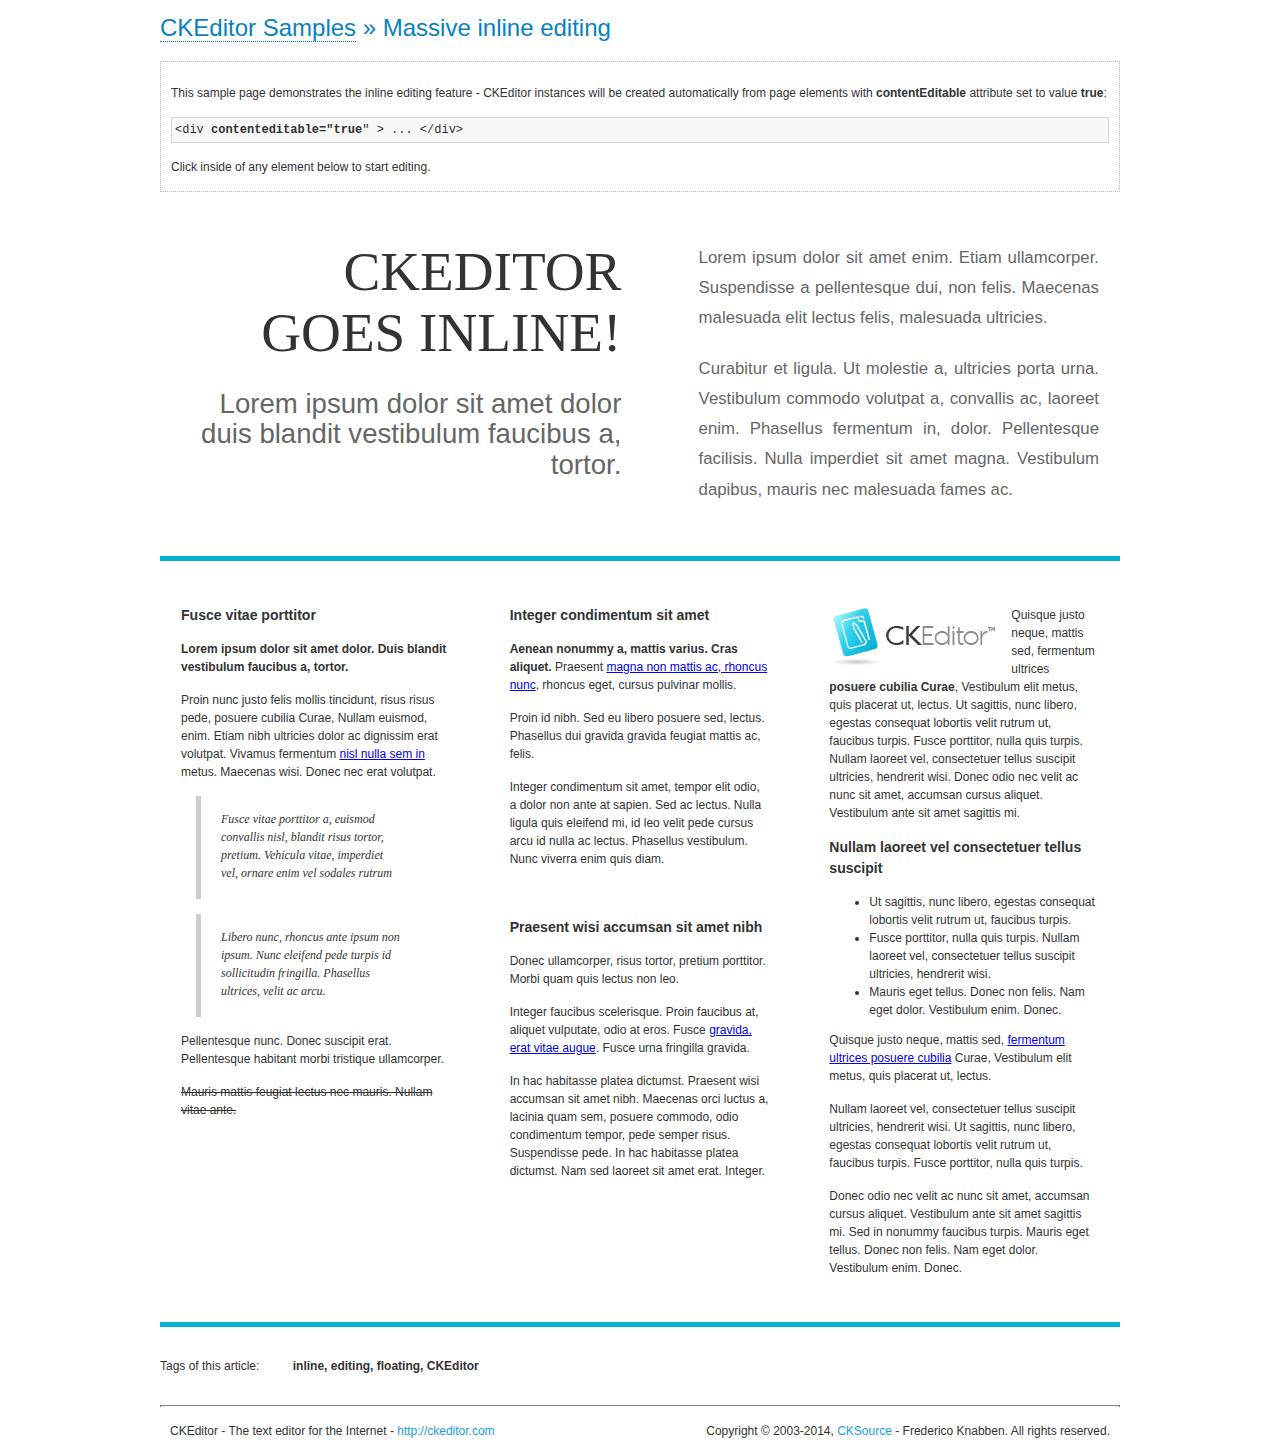
<file: src/main/webapp/resources/js/ckeditor/samples/inlineall.html>
<!DOCTYPE html>
<!--
Copyright (c) 2003-2014, CKSource - Frederico Knabben. All rights reserved.
For licensing, see LICENSE.md or http://ckeditor.com/license
-->
<html>
<head>
<meta charset="utf-8">
<title>Massive inline editing &mdash; CKEditor Sample</title>
<script src="../ckeditor.js"></script>
<script>

		// This code is generally not necessary, but it is here to demonstrate
		// how to customize specific editor instances on the fly. This fits well
		// this demo because we have editable elements (like headers) that
		// require less features.

		// The "instanceCreated" event is fired for every editor instance created.
		CKEDITOR.on( 'instanceCreated', function( event ) {
			var editor = event.editor,
				element = editor.element;

			// Customize editors for headers and tag list.
			// These editors don't need features like smileys, templates, iframes etc.
			if ( element.is( 'h1', 'h2', 'h3' ) || element.getAttribute( 'id' ) == 'taglist' ) {
				// Customize the editor configurations on "configLoaded" event,
				// which is fired after the configuration file loading and
				// execution. This makes it possible to change the
				// configurations before the editor initialization takes place.
				editor.on( 'configLoaded', function() {

					// Remove unnecessary plugins to make the editor simpler.
					editor.config.removePlugins = 'colorbutton,find,flash,font,' +
						'forms,iframe,image,newpage,removeformat,' +
						'smiley,specialchar,stylescombo,templates';

					// Rearrange the layout of the toolbar.
					editor.config.toolbarGroups = [
						{ name: 'editing',		groups: [ 'basicstyles', 'links' ] },
						{ name: 'undo' },
						{ name: 'clipboard',	groups: [ 'selection', 'clipboard' ] },
						{ name: 'about' }
					];
				});
			}
		});

	</script>
<link href="sample.css" rel="stylesheet">
<style>

/* The following styles are just to make the page look nice. */

/* Workaround to show Arial Black in Firefox. */
@font-face {
	font-family: 'arial-black';
	src: local('Arial Black');
}

*[contenteditable="true"] {
	padding: 10px;
}

#container {
	width: 960px;
	margin: 30px auto 0;
}

#header {
	overflow: hidden;
	padding: 0 0 30px;
	border-bottom: 5px solid #05B2D2;
	position: relative;
}

#headerLeft, #headerRight {
	width: 49%;
	overflow: hidden;
}

#headerLeft {
	float: left;
	padding: 10px 1px 1px;
}

#headerLeft h2, #headerLeft h3 {
	text-align: right;
	margin: 0;
	overflow: hidden;
	font-weight: normal;
}

#headerLeft h2 {
	font-family: "Arial Black", arial-black;
	font-size: 4.6em;
	line-height: 1.1;
	text-transform: uppercase;
}

#headerLeft h3 {
	font-size: 2.3em;
	line-height: 1.1;
	margin: .2em 0 0;
	color: #666;
}

#headerRight {
	float: right;
	padding: 1px;
}

#headerRight p {
	line-height: 1.8;
	text-align: justify;
	margin: 0;
}

#headerRight p+p {
	margin-top: 20px;
}

#headerRight>div {
	padding: 20px;
	margin: 0 0 0 30px;
	font-size: 1.4em;
	color: #666;
}

#columns {
	color: #333;
	overflow: hidden;
	padding: 20px 0;
}

#columns>div {
	float: left;
	width: 33.3%;
}

#columns #column1>div {
	margin-left: 1px;
}

#columns #column3>div {
	margin-right: 1px;
}

#columns>div>div {
	margin: 0px 10px;
	padding: 10px 20px;
}

#columns blockquote {
	margin-left: 15px;
}

#tagLine {
	border-top: 5px solid #05B2D2;
	padding-top: 20px;
}

#taglist {
	display: inline-block;
	margin-left: 20px;
	font-weight: bold;
	margin: 0 0 0 20px;
}
</style>
</head>
<body>
	<div>
		<h1 class="samples">
			<a href="index.html">CKEditor Samples</a> &raquo; Massive inline
			editing
		</h1>
		<div class="description">
			<p>
				This sample page demonstrates the inline editing feature - CKEditor
				instances will be created automatically from page elements with <strong>contentEditable</strong>
				attribute set to value <strong>true</strong>:
			</p>
			<pre class="samples">&lt;div <strong>contenteditable="true</strong>" &gt; ... &lt;/div&gt;</pre>
			<p>Click inside of any element below to start editing.</p>
		</div>
	</div>
	<div id="container">
		<div id="header">
			<div id="headerLeft">
				<h2 id="sampleTitle" contenteditable="true">
					CKEditor<br> Goes Inline!
				</h2>
				<h3 contenteditable="true">Lorem ipsum dolor sit amet dolor
					duis blandit vestibulum faucibus a, tortor.</h3>
			</div>
			<div id="headerRight">
				<div contenteditable="true">
					<p>Lorem ipsum dolor sit amet enim. Etiam ullamcorper.
						Suspendisse a pellentesque dui, non felis. Maecenas malesuada elit
						lectus felis, malesuada ultricies.</p>
					<p>Curabitur et ligula. Ut molestie a, ultricies porta urna.
						Vestibulum commodo volutpat a, convallis ac, laoreet enim.
						Phasellus fermentum in, dolor. Pellentesque facilisis. Nulla
						imperdiet sit amet magna. Vestibulum dapibus, mauris nec malesuada
						fames ac.</p>
				</div>
			</div>
		</div>
		<div id="columns">
			<div id="column1">
				<div contenteditable="true">
					<h3>Fusce vitae porttitor</h3>
					<p>
						<strong> Lorem ipsum dolor sit amet dolor. Duis blandit
							vestibulum faucibus a, tortor. </strong>
					</p>
					<p>
						Proin nunc justo felis mollis tincidunt, risus risus pede, posuere
						cubilia Curae, Nullam euismod, enim. Etiam nibh ultricies dolor ac
						dignissim erat volutpat. Vivamus fermentum <a
							href="http://ckeditor.com/">nisl nulla sem in</a> metus. Maecenas
						wisi. Donec nec erat volutpat.
					</p>
					<blockquote>
						<p>Fusce vitae porttitor a, euismod convallis nisl, blandit
							risus tortor, pretium. Vehicula vitae, imperdiet vel, ornare enim
							vel sodales rutrum</p>
					</blockquote>
					<blockquote>
						<p>Libero nunc, rhoncus ante ipsum non ipsum. Nunc eleifend
							pede turpis id sollicitudin fringilla. Phasellus ultrices, velit
							ac arcu.</p>
					</blockquote>
					<p>Pellentesque nunc. Donec suscipit erat. Pellentesque
						habitant morbi tristique ullamcorper.</p>
					<p>
						<s>Mauris mattis feugiat lectus nec mauris. Nullam vitae ante.</s>
					</p>
				</div>
			</div>
			<div id="column2">
				<div contenteditable="true">
					<h3>Integer condimentum sit amet</h3>
					<p>
						<strong>Aenean nonummy a, mattis varius. Cras aliquet.</strong>
						Praesent <a href="http://ckeditor.com/">magna non mattis ac,
							rhoncus nunc</a>, rhoncus eget, cursus pulvinar mollis.
					</p>
					<p>Proin id nibh. Sed eu libero posuere sed, lectus. Phasellus
						dui gravida gravida feugiat mattis ac, felis.</p>
					<p>Integer condimentum sit amet, tempor elit odio, a dolor non
						ante at sapien. Sed ac lectus. Nulla ligula quis eleifend mi, id
						leo velit pede cursus arcu id nulla ac lectus. Phasellus
						vestibulum. Nunc viverra enim quis diam.</p>
				</div>
				<div contenteditable="true">
					<h3>Praesent wisi accumsan sit amet nibh</h3>
					<p>Donec ullamcorper, risus tortor, pretium porttitor. Morbi
						quam quis lectus non leo.</p>
					<p style="margin-left: 40px;">
						Integer faucibus scelerisque. Proin faucibus at, aliquet
						vulputate, odio at eros. Fusce <a href="http://ckeditor.com/">gravida,
							erat vitae augue</a>. Fusce urna fringilla gravida.
					</p>
					<p>In hac habitasse platea dictumst. Praesent wisi accumsan sit
						amet nibh. Maecenas orci luctus a, lacinia quam sem, posuere
						commodo, odio condimentum tempor, pede semper risus. Suspendisse
						pede. In hac habitasse platea dictumst. Nam sed laoreet sit amet
						erat. Integer.</p>
				</div>
			</div>
			<div id="column3">
				<div contenteditable="true">
					<p>
						<img src="assets/inlineall/logo.png" alt="CKEditor logo"
							style="float: left">
					</p>
					<p>
						Quisque justo neque, mattis sed, fermentum ultrices <strong>posuere
							cubilia Curae</strong>, Vestibulum elit metus, quis placerat ut, lectus.
						Ut sagittis, nunc libero, egestas consequat lobortis velit rutrum
						ut, faucibus turpis. Fusce porttitor, nulla quis turpis. Nullam
						laoreet vel, consectetuer tellus suscipit ultricies, hendrerit
						wisi. Donec odio nec velit ac nunc sit amet, accumsan cursus
						aliquet. Vestibulum ante sit amet sagittis mi.
					</p>
					<h3>Nullam laoreet vel consectetuer tellus suscipit</h3>
					<ul>
						<li>Ut sagittis, nunc libero, egestas consequat lobortis
							velit rutrum ut, faucibus turpis.</li>
						<li>Fusce porttitor, nulla quis turpis. Nullam laoreet vel,
							consectetuer tellus suscipit ultricies, hendrerit wisi.</li>
						<li>Mauris eget tellus. Donec non felis. Nam eget dolor.
							Vestibulum enim. Donec.</li>
					</ul>
					<p>
						Quisque justo neque, mattis sed, <a href="http://ckeditor.com/">fermentum
							ultrices posuere cubilia</a> Curae, Vestibulum elit metus, quis
						placerat ut, lectus.
					</p>
					<p>Nullam laoreet vel, consectetuer tellus suscipit ultricies,
						hendrerit wisi. Ut sagittis, nunc libero, egestas consequat
						lobortis velit rutrum ut, faucibus turpis. Fusce porttitor, nulla
						quis turpis.</p>
					<p>Donec odio nec velit ac nunc sit amet, accumsan cursus
						aliquet. Vestibulum ante sit amet sagittis mi. Sed in nonummy
						faucibus turpis. Mauris eget tellus. Donec non felis. Nam eget
						dolor. Vestibulum enim. Donec.</p>
				</div>
			</div>
		</div>
		<div id="tagLine">
			Tags of this article:
			<p id="taglist" contenteditable="true">inline, editing, floating,
				CKEditor</p>
		</div>
	</div>
	<div id="footer">
		<hr>
		<p>
			CKEditor - The text editor for the Internet - <a class="samples"
				href="http://ckeditor.com/"> http://ckeditor.com</a>
		</p>
		<p id="copy">
			Copyright &copy; 2003-2014, <a class="samples"
				href="http://cksource.com/">CKSource</a> - Frederico Knabben. All
			rights reserved.
		</p>
	</div>
</body>
</html>
</file>
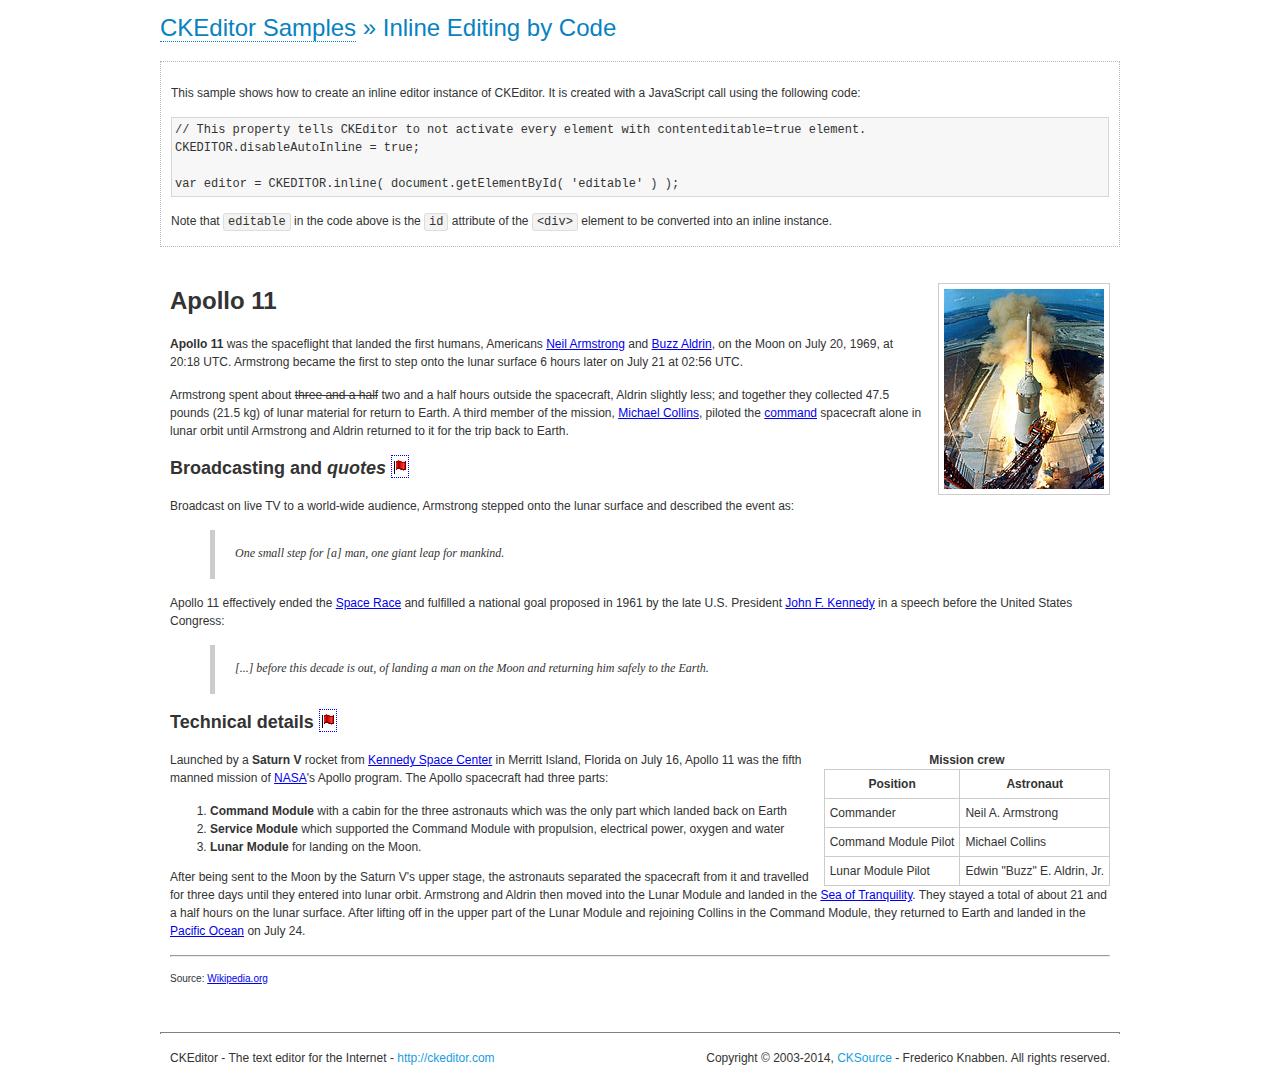
<file: src/main/webapp/resources/js/ckeditor/samples/inlinebycode.html>
<!DOCTYPE html>
<!--
Copyright (c) 2003-2014, CKSource - Frederico Knabben. All rights reserved.
For licensing, see LICENSE.md or http://ckeditor.com/license
-->
<html>
<head>
<meta charset="utf-8">
<title>Inline Editing by Code &mdash; CKEditor Sample</title>
<script src="../ckeditor.js"></script>
<link href="sample.css" rel="stylesheet">
<style>
#editable {
	padding: 10px;
	float: left;
}
</style>
</head>
<body>
	<h1 class="samples">
		<a href="index.html">CKEditor Samples</a> &raquo; Inline Editing by
		Code
	</h1>
	<div class="description">
		<p>This sample shows how to create an inline editor instance of
			CKEditor. It is created with a JavaScript call using the following
			code:</p>
		<pre class="samples">
// This property tells CKEditor to not activate every element with contenteditable=true element.
CKEDITOR.disableAutoInline = true;

var editor = CKEDITOR.inline( document.getElementById( 'editable' ) );
</pre>
		<p>
			Note that
			<code>editable</code>
			in the code above is the
			<code>id</code>
			attribute of the
			<code>&lt;div&gt;</code>
			element to be converted into an inline instance.
		</p>
	</div>
	<div id="editable" contenteditable="true">
		<h1>
			<img alt="Saturn V carrying Apollo 11" class="right"
				src="assets/sample.jpg" /> Apollo 11
		</h1>

		<p>
			<b>Apollo 11</b> was the spaceflight that landed the first humans,
			Americans <a href="http://en.wikipedia.org/wiki/Neil_Armstrong"
				title="Neil Armstrong">Neil Armstrong</a> and <a
				href="http://en.wikipedia.org/wiki/Buzz_Aldrin" title="Buzz Aldrin">Buzz
				Aldrin</a>, on the Moon on July 20, 1969, at 20:18 UTC. Armstrong became
			the first to step onto the lunar surface 6 hours later on July 21 at
			02:56 UTC.
		</p>

		<p>
			Armstrong spent about <s>three and a half</s> two and a half hours
			outside the spacecraft, Aldrin slightly less; and together they
			collected 47.5 pounds (21.5&nbsp;kg) of lunar material for return to
			Earth. A third member of the mission, <a
				href="http://en.wikipedia.org/wiki/Michael_Collins_(astronaut)"
				title="Michael Collins (astronaut)">Michael Collins</a>, piloted the
			<a href="http://en.wikipedia.org/wiki/Apollo_Command/Service_Module"
				title="Apollo Command/Service Module">command</a> spacecraft alone
			in lunar orbit until Armstrong and Aldrin returned to it for the trip
			back to Earth.
		</p>

		<h2>
			Broadcasting and <em>quotes</em> <a id="quotes" name="quotes"></a>
		</h2>

		<p>Broadcast on live TV to a world-wide audience, Armstrong
			stepped onto the lunar surface and described the event as:</p>

		<blockquote>
			<p>One small step for [a] man, one giant leap for mankind.</p>
		</blockquote>

		<p>
			Apollo 11 effectively ended the <a
				href="http://en.wikipedia.org/wiki/Space_Race" title="Space Race">Space
				Race</a> and fulfilled a national goal proposed in 1961 by the late U.S.
			President <a href="http://en.wikipedia.org/wiki/John_F._Kennedy"
				title="John F. Kennedy">John F. Kennedy</a> in a speech before the
			United States Congress:
		</p>

		<blockquote>
			<p>[...] before this decade is out, of landing a man on the Moon
				and returning him safely to the Earth.</p>
		</blockquote>

		<h2>
			Technical details <a id="tech-details" name="tech-details"></a>
		</h2>

		<table align="right" border="1" bordercolor="#ccc" cellpadding="5"
			cellspacing="0"
			style="border-collapse: collapse; margin: 10px 0 10px 15px;">
			<caption>
				<strong>Mission crew</strong>
			</caption>
			<thead>
				<tr>
					<th scope="col">Position</th>
					<th scope="col">Astronaut</th>
				</tr>
			</thead>
			<tbody>
				<tr>
					<td>Commander</td>
					<td>Neil A. Armstrong</td>
				</tr>
				<tr>
					<td>Command Module Pilot</td>
					<td>Michael Collins</td>
				</tr>
				<tr>
					<td>Lunar Module Pilot</td>
					<td>Edwin &quot;Buzz&quot; E. Aldrin, Jr.</td>
				</tr>
			</tbody>
		</table>

		<p>
			Launched by a <strong>Saturn V</strong> rocket from <a
				href="http://en.wikipedia.org/wiki/Kennedy_Space_Center"
				title="Kennedy Space Center">Kennedy Space Center</a> in Merritt
			Island, Florida on July 16, Apollo 11 was the fifth manned mission of
			<a href="http://en.wikipedia.org/wiki/NASA" title="NASA">NASA</a>&#39;s
			Apollo program. The Apollo spacecraft had three parts:
		</p>

		<ol>
			<li><strong>Command Module</strong> with a cabin for the three
				astronauts which was the only part which landed back on Earth</li>
			<li><strong>Service Module</strong> which supported the Command
				Module with propulsion, electrical power, oxygen and water</li>
			<li><strong>Lunar Module</strong> for landing on the Moon.</li>
		</ol>

		<p>
			After being sent to the Moon by the Saturn V&#39;s upper stage, the
			astronauts separated the spacecraft from it and travelled for three
			days until they entered into lunar orbit. Armstrong and Aldrin then
			moved into the Lunar Module and landed in the <a
				href="http://en.wikipedia.org/wiki/Mare_Tranquillitatis"
				title="Mare Tranquillitatis">Sea of Tranquility</a>. They stayed a
			total of about 21 and a half hours on the lunar surface. After
			lifting off in the upper part of the Lunar Module and rejoining
			Collins in the Command Module, they returned to Earth and landed in
			the <a href="http://en.wikipedia.org/wiki/Pacific_Ocean"
				title="Pacific Ocean">Pacific Ocean</a> on July 24.
		</p>

		<hr />
		<p style="text-align: right;">
			<small>Source: <a
				href="http://en.wikipedia.org/wiki/Apollo_11">Wikipedia.org</a></small>
		</p>
	</div>

	<script>
		// We need to turn off the automatic editor creation first.
		CKEDITOR.disableAutoInline = true;

		var editor = CKEDITOR.inline( 'editable' );
	</script>
	<div id="footer">
		<hr>
		<p contenteditable="true">
			CKEditor - The text editor for the Internet - <a class="samples"
				href="http://ckeditor.com/"> http://ckeditor.com</a>
		</p>
		<p id="copy">
			Copyright &copy; 2003-2014, <a class="samples"
				href="http://cksource.com/">CKSource</a> - Frederico Knabben. All
			rights reserved.
		</p>
	</div>
</body>
</html>
</file>
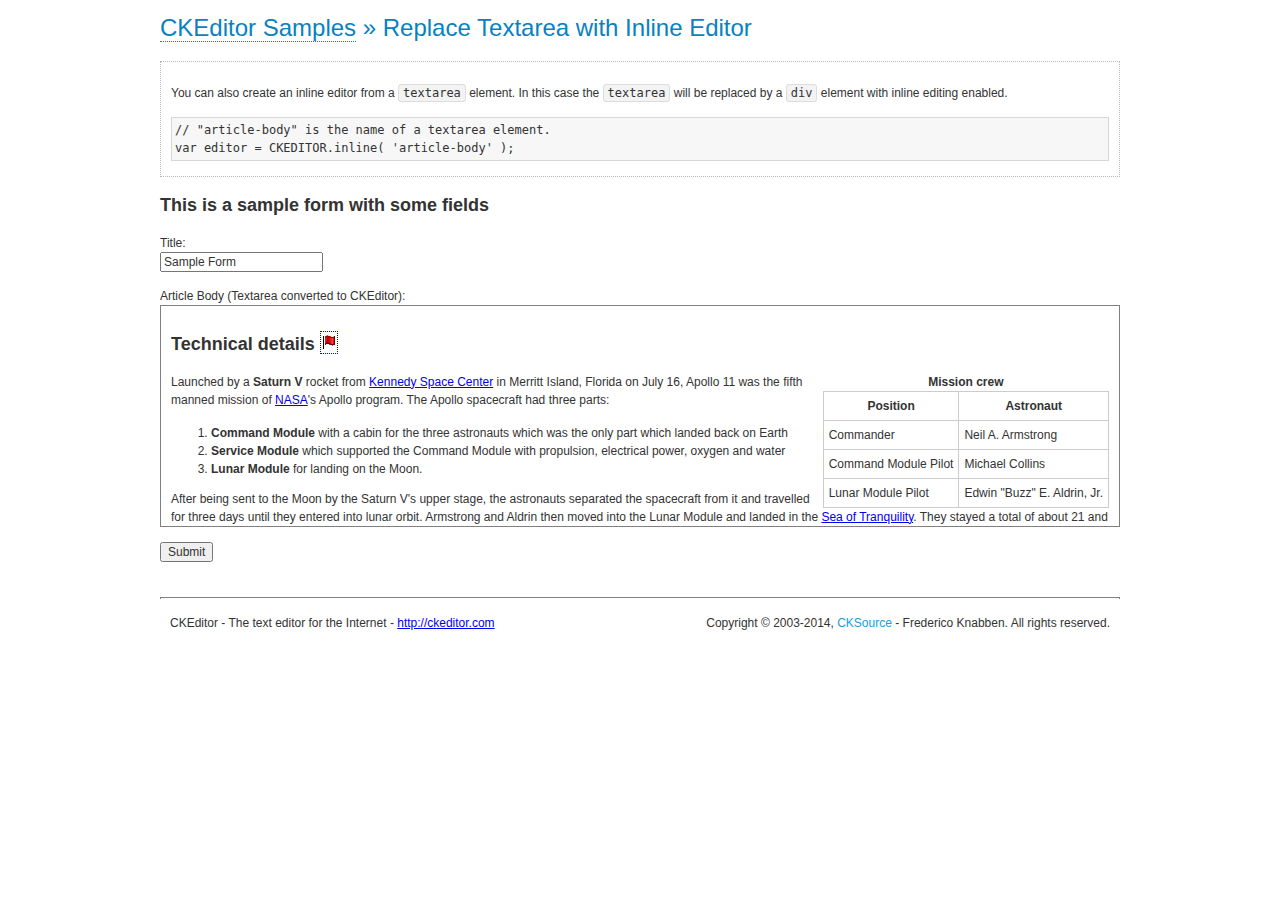
<file: src/main/webapp/resources/js/ckeditor/samples/inlinetextarea.html>
<!DOCTYPE html>
<!--
Copyright (c) 2003-2014, CKSource - Frederico Knabben. All rights reserved.
For licensing, see LICENSE.md or http://ckeditor.com/license
-->
<html>
<head>
<meta charset="utf-8">
<title>Replace Textarea with Inline Editor &mdash; CKEditor
	Sample</title>
<script src="../ckeditor.js"></script>
<link href="sample.css" rel="stylesheet">
<style>

/* Style the CKEditor element to look like a textfield */
.cke_textarea_inline {
	padding: 10px;
	height: 200px;
	overflow: auto;
	border: 1px solid gray;
	-webkit-appearance: textfield;
}
</style>
</head>
<body>
	<h1 class="samples">
		<a href="index.html">CKEditor Samples</a> &raquo; Replace Textarea
		with Inline Editor
	</h1>
	<div class="description">
		<p>
			You can also create an inline editor from a
			<code>textarea</code>
			element. In this case the
			<code>textarea</code>
			will be replaced by a
			<code>div</code>
			element with inline editing enabled.
		</p>
		<pre class="samples">
// "article-body" is the name of a textarea element.
var editor = CKEDITOR.inline( 'article-body' );
</pre>
	</div>
	<form action="sample_posteddata.php" method="post">
		<h2>This is a sample form with some fields</h2>
		<p>
			Title:<br> <input type="text" name="title" value="Sample Form">
		</p>
		<p>
			Article Body (Textarea converted to CKEditor):<br>
			<textarea name="article-body" style="height: 200px">
				&lt;h2&gt;Technical details &lt;a id="tech-details" name="tech-details"&gt;&lt;/a&gt;&lt;/h2&gt;

				&lt;table align="right" border="1" bordercolor="#ccc" cellpadding="5" cellspacing="0" style="border-collapse:collapse;margin:10px 0 10px 15px;"&gt;
					&lt;caption&gt;&lt;strong&gt;Mission crew&lt;/strong&gt;&lt;/caption&gt;
					&lt;thead&gt;
					&lt;tr&gt;
						&lt;th scope="col"&gt;Position&lt;/th&gt;
						&lt;th scope="col"&gt;Astronaut&lt;/th&gt;
					&lt;/tr&gt;
					&lt;/thead&gt;
					&lt;tbody&gt;
					&lt;tr&gt;
						&lt;td&gt;Commander&lt;/td&gt;
						&lt;td&gt;Neil A. Armstrong&lt;/td&gt;
					&lt;/tr&gt;
					&lt;tr&gt;
						&lt;td&gt;Command Module Pilot&lt;/td&gt;
						&lt;td&gt;Michael Collins&lt;/td&gt;
					&lt;/tr&gt;
					&lt;tr&gt;
						&lt;td&gt;Lunar Module Pilot&lt;/td&gt;
						&lt;td&gt;Edwin &quot;Buzz&quot; E. Aldrin, Jr.&lt;/td&gt;
					&lt;/tr&gt;
					&lt;/tbody&gt;
				&lt;/table&gt;

				&lt;p&gt;Launched by a &lt;strong&gt;Saturn V&lt;/strong&gt; rocket from &lt;a href="http://en.wikipedia.org/wiki/Kennedy_Space_Center" title="Kennedy Space Center"&gt;Kennedy Space Center&lt;/a&gt; in Merritt Island, Florida on July 16, Apollo 11 was the fifth manned mission of &lt;a href="http://en.wikipedia.org/wiki/NASA" title="NASA"&gt;NASA&lt;/a&gt;&#39;s Apollo program. The Apollo spacecraft had three parts:&lt;/p&gt;

				&lt;ol&gt;
					&lt;li&gt;&lt;strong&gt;Command Module&lt;/strong&gt; with a cabin for the three astronauts which was the only part which landed back on Earth&lt;/li&gt;
					&lt;li&gt;&lt;strong&gt;Service Module&lt;/strong&gt; which supported the Command Module with propulsion, electrical power, oxygen and water&lt;/li&gt;
					&lt;li&gt;&lt;strong&gt;Lunar Module&lt;/strong&gt; for landing on the Moon.&lt;/li&gt;
				&lt;/ol&gt;

				&lt;p&gt;After being sent to the Moon by the Saturn V&#39;s upper stage, the astronauts separated the spacecraft from it and travelled for three days until they entered into lunar orbit. Armstrong and Aldrin then moved into the Lunar Module and landed in the &lt;a href="http://en.wikipedia.org/wiki/Mare_Tranquillitatis" title="Mare Tranquillitatis"&gt;Sea of Tranquility&lt;/a&gt;. They stayed a total of about 21 and a half hours on the lunar surface. After lifting off in the upper part of the Lunar Module and rejoining Collins in the Command Module, they returned to Earth and landed in the &lt;a href="http://en.wikipedia.org/wiki/Pacific_Ocean" title="Pacific Ocean"&gt;Pacific Ocean&lt;/a&gt; on July 24.&lt;/p&gt;

				&lt;hr /&gt;
				&lt;p style="text-align: right;"&gt;&lt;small&gt;Source: &lt;a href="http://en.wikipedia.org/wiki/Apollo_11"&gt;Wikipedia.org&lt;/a&gt;&lt;/small&gt;&lt;/p&gt;
			</textarea>
		</p>
		<p>
			<input type="submit" value="Submit">
		</p>
	</form>

	<script>
		CKEDITOR.inline( 'article-body' );
	</script>
	<div id="footer">
		<hr>
		<p contenteditable="true">
			CKEditor - The text editor for the Internet - <a class="samples"
				href="http://ckeditor.com/"> http://ckeditor.com</a>
		</p>
		<p id="copy">
			Copyright &copy; 2003-2014, <a class="samples"
				href="http://cksource.com/">CKSource</a> - Frederico Knabben. All
			rights reserved.
		</p>
	</div>
</body>
</html>
</file>
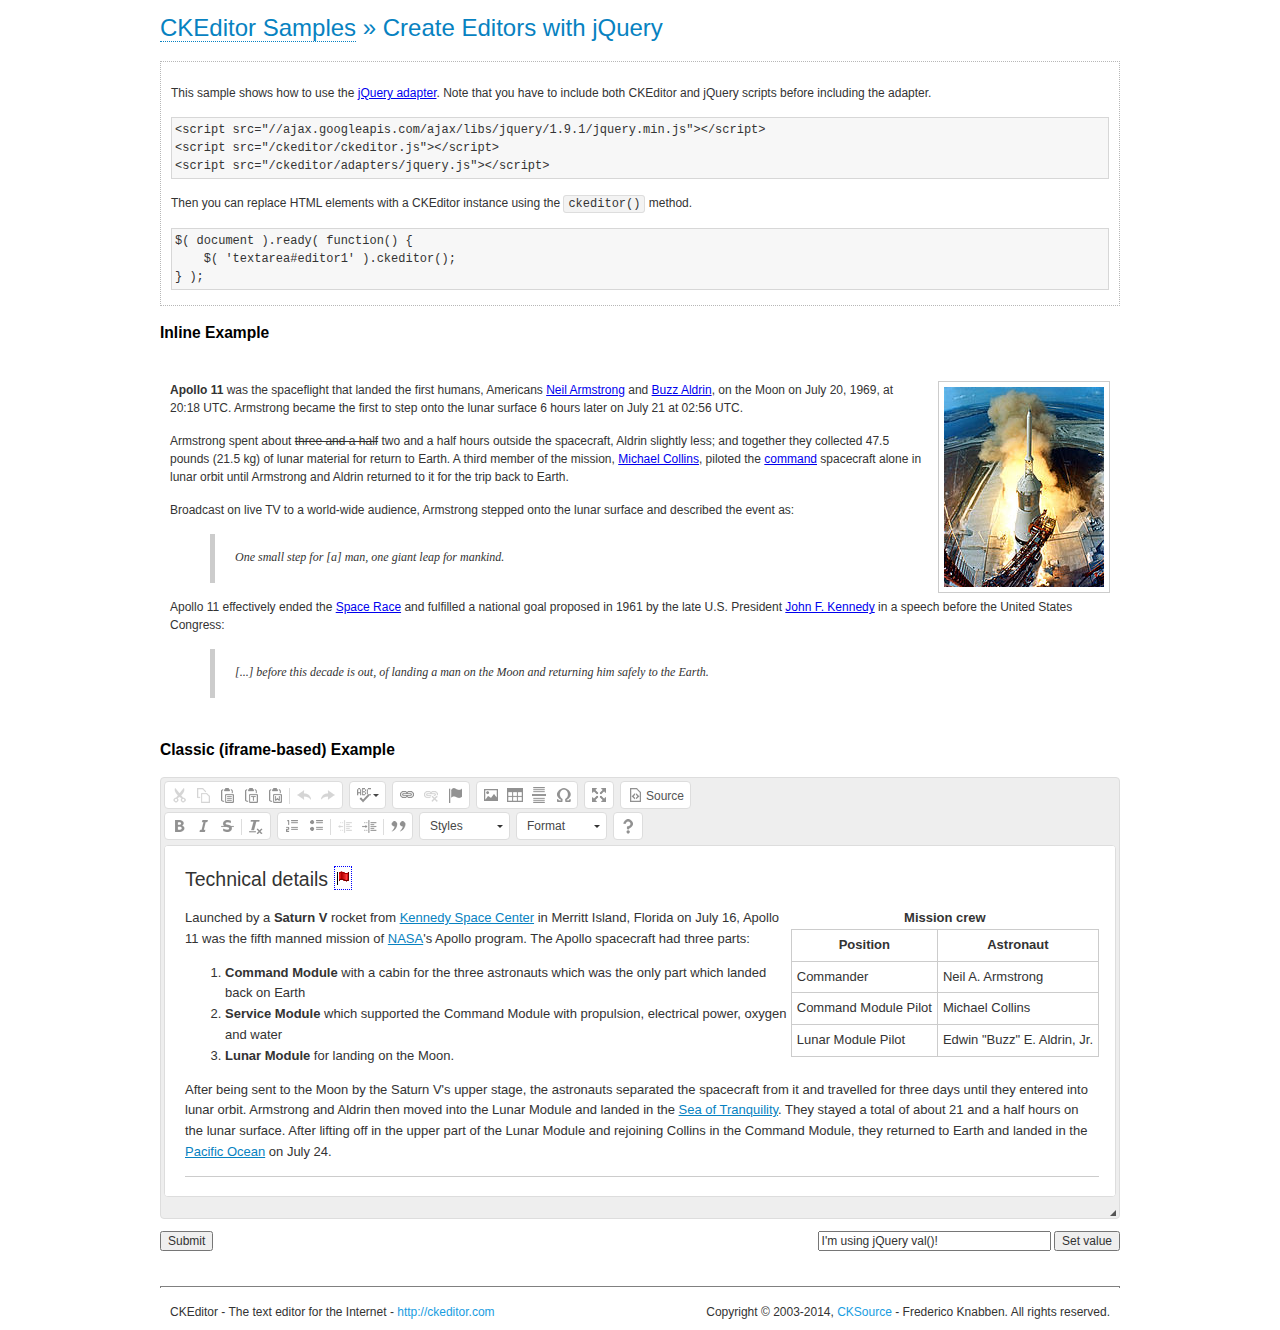
<file: src/main/webapp/resources/js/ckeditor/samples/jquery.html>
<!DOCTYPE html>
<!--
Copyright (c) 2003-2014, CKSource - Frederico Knabben. All rights reserved.
For licensing, see LICENSE.md or http://ckeditor.com/license
-->
<html>
<head>
<meta charset="utf-8">
<title>jQuery Adapter &mdash; CKEditor Sample</title>
<script src="http://code.jquery.com/jquery-1.11.0.min.js"></script>
<script src="../ckeditor.js"></script>
<script src="../adapters/jquery.js"></script>
<link href="sample.css" rel="stylesheet">
<style>
#editable {
	padding: 10px;
	float: left;
}
</style>
<script>

		CKEDITOR.disableAutoInline = true;

		$( document ).ready( function() {
			$( '#editor1' ).ckeditor(); // Use CKEDITOR.replace() if element is <textarea>.
			$( '#editable' ).ckeditor(); // Use CKEDITOR.inline().
		} );

		function setValue() {
			$( '#editor1' ).val( $( 'input#val' ).val() );
		}

	</script>
</head>
<body>
	<h1 class="samples">
		<a href="index.html" id="a-test">CKEditor Samples</a> &raquo; Create
		Editors with jQuery
	</h1>
	<form action="sample_posteddata.php" method="post">
		<div class="description">
			<p>
				This sample shows how to use the <a
					href="http://docs.ckeditor.com/#!/guide/dev_jquery">jQuery
					adapter</a>. Note that you have to include both CKEditor and jQuery
				scripts before including the adapter.
			</p>

			<pre class="samples">
&lt;script src="//ajax.googleapis.com/ajax/libs/jquery/1.9.1/jquery.min.js"&gt;&lt;/script&gt;
&lt;script src="/ckeditor/ckeditor.js"&gt;&lt;/script&gt;
&lt;script src="/ckeditor/adapters/jquery.js"&gt;&lt;/script&gt;
</pre>

			<p>
				Then you can replace HTML elements with a CKEditor instance using
				the
				<code>ckeditor()</code>
				method.
			</p>

			<pre class="samples">
$( document ).ready( function() {
	$( 'textarea#editor1' ).ckeditor();
} );
</pre>
		</div>

		<h2 class="samples">Inline Example</h2>

		<div id="editable" contenteditable="true">
			<p>
				<img alt="Saturn V carrying Apollo 11" class="right"
					src="assets/sample.jpg" /><b>Apollo 11</b> was the spaceflight that
				landed the first humans, Americans <a
					href="http://en.wikipedia.org/wiki/Neil_Armstrong"
					title="Neil Armstrong">Neil Armstrong</a> and <a
					href="http://en.wikipedia.org/wiki/Buzz_Aldrin" title="Buzz Aldrin">Buzz
					Aldrin</a>, on the Moon on July 20, 1969, at 20:18 UTC. Armstrong
				became the first to step onto the lunar surface 6 hours later on
				July 21 at 02:56 UTC.
			</p>
			<p>
				Armstrong spent about <s>three and a half</s> two and a half hours
				outside the spacecraft, Aldrin slightly less; and together they
				collected 47.5 pounds (21.5&nbsp;kg) of lunar material for return to
				Earth. A third member of the mission, <a
					href="http://en.wikipedia.org/wiki/Michael_Collins_(astronaut)"
					title="Michael Collins (astronaut)">Michael Collins</a>, piloted
				the <a
					href="http://en.wikipedia.org/wiki/Apollo_Command/Service_Module"
					title="Apollo Command/Service Module">command</a> spacecraft alone
				in lunar orbit until Armstrong and Aldrin returned to it for the
				trip back to Earth.
			<p>Broadcast on live TV to a world-wide audience, Armstrong
				stepped onto the lunar surface and described the event as:</p>
			<blockquote>
				<p>One small step for [a] man, one giant leap for mankind.</p>
			</blockquote>
			<p>
				Apollo 11 effectively ended the <a
					href="http://en.wikipedia.org/wiki/Space_Race" title="Space Race">Space
					Race</a> and fulfilled a national goal proposed in 1961 by the late
				U.S. President <a
					href="http://en.wikipedia.org/wiki/John_F._Kennedy"
					title="John F. Kennedy">John F. Kennedy</a> in a speech before the
				United States Congress:
			</p>
			<blockquote>
				<p>[...] before this decade is out, of landing a man on the Moon
					and returning him safely to the Earth.</p>
			</blockquote>
		</div>

		<br style="clear: both">

		<h2 class="samples">Classic (iframe-based) Example</h2>

		<textarea cols="80" id="editor1" name="editor1" rows="10">
			&lt;h2&gt;Technical details &lt;a id=&quot;tech-details&quot; name=&quot;tech-details&quot;&gt;&lt;/a&gt;&lt;/h2&gt; &lt;table align=&quot;right&quot; border=&quot;1&quot; bordercolor=&quot;#ccc&quot; cellpadding=&quot;5&quot; cellspacing=&quot;0&quot; style=&quot;border-collapse:collapse;margin:10px 0 10px 15px;&quot;&gt; &lt;caption&gt;&lt;strong&gt;Mission crew&lt;/strong&gt;&lt;/caption&gt; &lt;thead&gt; &lt;tr&gt; &lt;th scope=&quot;col&quot;&gt;Position&lt;/th&gt; &lt;th scope=&quot;col&quot;&gt;Astronaut&lt;/th&gt; &lt;/tr&gt; &lt;/thead&gt; &lt;tbody&gt; &lt;tr&gt; &lt;td&gt;Commander&lt;/td&gt; &lt;td&gt;Neil A. Armstrong&lt;/td&gt; &lt;/tr&gt; &lt;tr&gt; &lt;td&gt;Command Module Pilot&lt;/td&gt; &lt;td&gt;Michael Collins&lt;/td&gt; &lt;/tr&gt; &lt;tr&gt; &lt;td&gt;Lunar Module Pilot&lt;/td&gt; &lt;td&gt;Edwin &amp;quot;Buzz&amp;quot; E. Aldrin, Jr.&lt;/td&gt; &lt;/tr&gt; &lt;/tbody&gt; &lt;/table&gt; &lt;p&gt;Launched by a &lt;strong&gt;Saturn V&lt;/strong&gt; rocket from &lt;a href=&quot;http://en.wikipedia.org/wiki/Kennedy_Space_Center&quot; title=&quot;Kennedy Space Center&quot;&gt;Kennedy Space Center&lt;/a&gt; in Merritt Island, Florida on July 16, Apollo 11 was the fifth manned mission of &lt;a href=&quot;http://en.wikipedia.org/wiki/NASA&quot; title=&quot;NASA&quot;&gt;NASA&lt;/a&gt;&amp;#39;s Apollo program. The Apollo spacecraft had three parts:&lt;/p&gt; &lt;ol&gt; &lt;li&gt;&lt;strong&gt;Command Module&lt;/strong&gt; with a cabin for the three astronauts which was the only part which landed back on Earth&lt;/li&gt; &lt;li&gt;&lt;strong&gt;Service Module&lt;/strong&gt; which supported the Command Module with propulsion, electrical power, oxygen and water&lt;/li&gt; &lt;li&gt;&lt;strong&gt;Lunar Module&lt;/strong&gt; for landing on the Moon.&lt;/li&gt; &lt;/ol&gt; &lt;p&gt;After being sent to the Moon by the Saturn V&amp;#39;s upper stage, the astronauts separated the spacecraft from it and travelled for three days until they entered into lunar orbit. Armstrong and Aldrin then moved into the Lunar Module and landed in the &lt;a href=&quot;http://en.wikipedia.org/wiki/Mare_Tranquillitatis&quot; title=&quot;Mare Tranquillitatis&quot;&gt;Sea of Tranquility&lt;/a&gt;. They stayed a total of about 21 and a half hours on the lunar surface. After lifting off in the upper part of the Lunar Module and rejoining Collins in the Command Module, they returned to Earth and landed in the &lt;a href=&quot;http://en.wikipedia.org/wiki/Pacific_Ocean&quot; title=&quot;Pacific Ocean&quot;&gt;Pacific Ocean&lt;/a&gt; on July 24.&lt;/p&gt; &lt;hr/&gt; &lt;p style=&quot;text-align: right;&quot;&gt;&lt;small&gt;Source: &lt;a href=&quot;http://en.wikipedia.org/wiki/Apollo_11&quot;&gt;Wikipedia.org&lt;/a&gt;&lt;/small&gt;&lt;/p&gt;
		</textarea>

		<p style="overflow: hidden">
			<input style="float: left" type="submit" value="Submit"> <span
				style="float: right"> <input type="text" id="val"
				value="I'm using jQuery val()!" size="30"> <input
				onclick="setValue();" type="button" value="Set value">
			</span>
		</p>
	</form>
	<div id="footer">
		<hr>
		<p>
			CKEditor - The text editor for the Internet - <a class="samples"
				href="http://ckeditor.com/">http://ckeditor.com</a>
		</p>
		<p id="copy">
			Copyright &copy; 2003-2014, <a class="samples"
				href="http://cksource.com/">CKSource</a> - Frederico Knabben. All
			rights reserved.
		</p>
	</div>
</body>
</html>
</file>
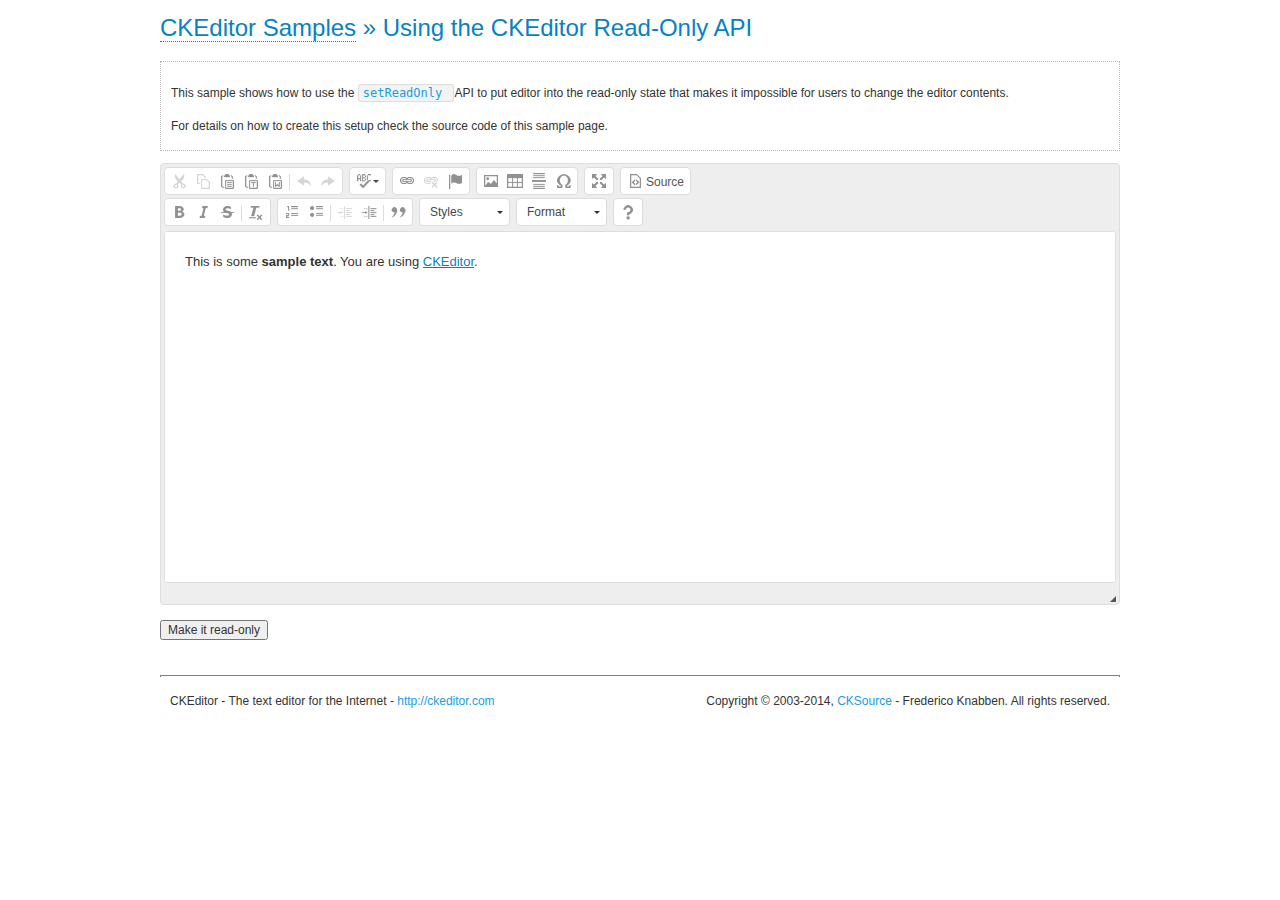
<file: src/main/webapp/resources/js/ckeditor/samples/readonly.html>
<!DOCTYPE html>
<!--
Copyright (c) 2003-2014, CKSource - Frederico Knabben. All rights reserved.
For licensing, see LICENSE.md or http://ckeditor.com/license
-->
<html>
<head>
<meta charset="utf-8">
<title>Using the CKEditor Read-Only API &mdash; CKEditor Sample</title>
<script src="../ckeditor.js"></script>
<link rel="stylesheet" href="sample.css">
<script>

		var editor;

		// The instanceReady event is fired, when an instance of CKEditor has finished
		// its initialization.
		CKEDITOR.on( 'instanceReady', function( ev ) {
			editor = ev.editor;

			// Show this "on" button.
			document.getElementById( 'readOnlyOn' ).style.display = '';

			// Event fired when the readOnly property changes.
			editor.on( 'readOnly', function() {
				document.getElementById( 'readOnlyOn' ).style.display = this.readOnly ? 'none' : '';
				document.getElementById( 'readOnlyOff' ).style.display = this.readOnly ? '' : 'none';
			});
		});

		function toggleReadOnly( isReadOnly ) {
			// Change the read-only state of the editor.
			// http://docs.ckeditor.com/#!/api/CKEDITOR.editor-method-setReadOnly
			editor.setReadOnly( isReadOnly );
		}

	</script>
</head>
<body>
	<h1 class="samples">
		<a href="index.html">CKEditor Samples</a> &raquo; Using the CKEditor
		Read-Only API
	</h1>
	<div class="description">
		<p>
			This sample shows how to use the
			<code>
				<a class="samples"
					href="http://docs.ckeditor.com/#!/api/CKEDITOR.editor-method-setReadOnly">setReadOnly</a>
			</code>
			API to put editor into the read-only state that makes it impossible
			for users to change the editor contents.
		</p>
		<p>For details on how to create this setup check the source code
			of this sample page.</p>
	</div>
	<form action="sample_posteddata.php" method="post">
		<p>
			<textarea class="ckeditor" id="editor1" name="editor1" cols="100"
				rows="10">&lt;p&gt;This is some &lt;strong&gt;sample text&lt;/strong&gt;. You are using &lt;a href="http://ckeditor.com/"&gt;CKEditor&lt;/a&gt;.&lt;/p&gt;</textarea>
		</p>
		<p>
			<input id="readOnlyOn" onclick="toggleReadOnly();" type="button"
				value="Make it read-only" style="display: none"> <input
				id="readOnlyOff" onclick="toggleReadOnly( false );" type="button"
				value="Make it editable again" style="display: none">
		</p>
	</form>
	<div id="footer">
		<hr>
		<p>
			CKEditor - The text editor for the Internet - <a class="samples"
				href="http://ckeditor.com/">http://ckeditor.com</a>
		</p>
		<p id="copy">
			Copyright &copy; 2003-2014, <a class="samples"
				href="http://cksource.com/">CKSource</a> - Frederico Knabben. All
			rights reserved.
		</p>
	</div>
</body>
</html>
</file>
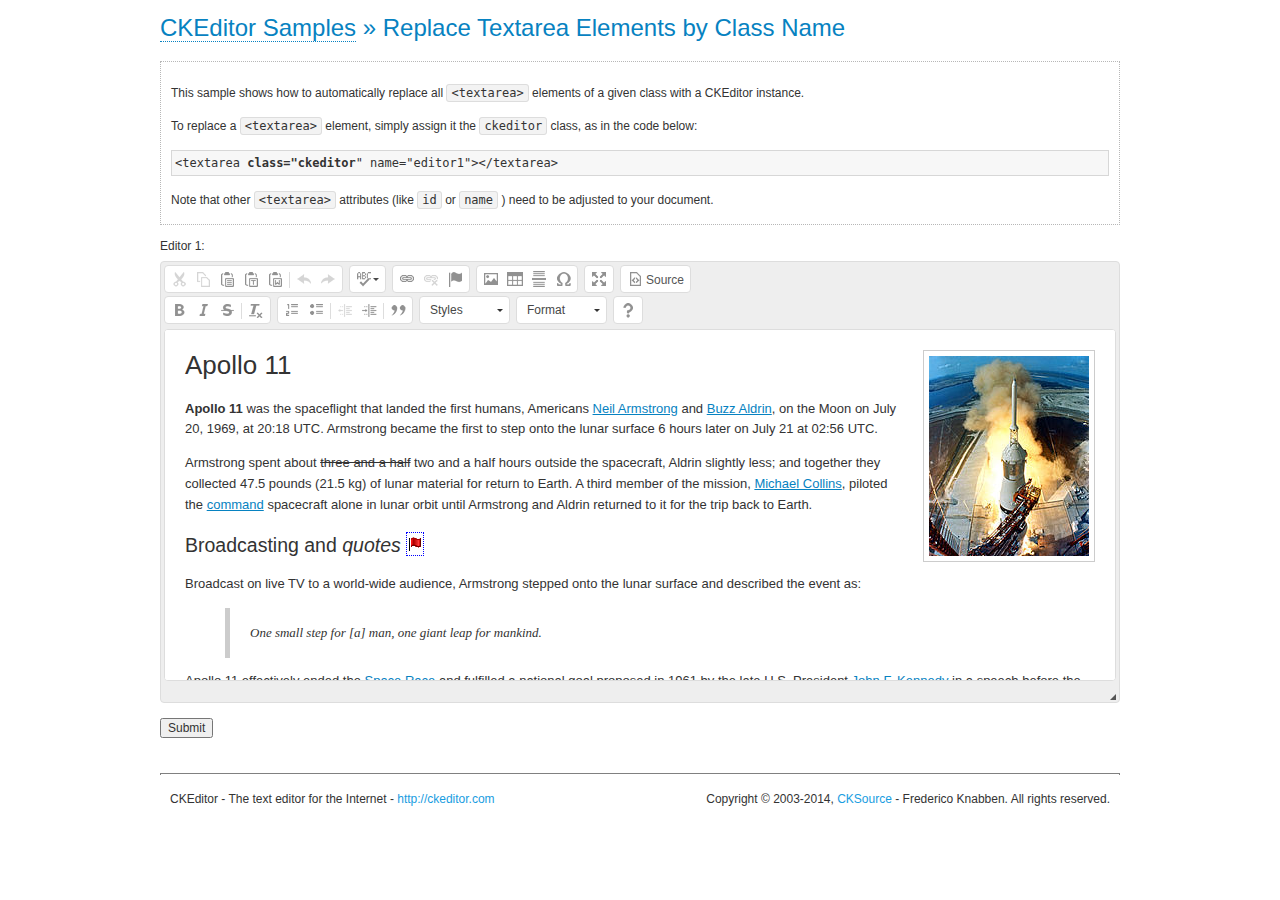
<file: src/main/webapp/resources/js/ckeditor/samples/replacebyclass.html>
<!DOCTYPE html>
<!--
Copyright (c) 2003-2014, CKSource - Frederico Knabben. All rights reserved.
For licensing, see LICENSE.md or http://ckeditor.com/license
-->
<html>
<head>
<meta charset="utf-8">
<title>Replace Textareas by Class Name &mdash; CKEditor Sample</title>
<script src="../ckeditor.js"></script>
<link rel="stylesheet" href="sample.css">
</head>
<body>
	<h1 class="samples">
		<a href="index.html">CKEditor Samples</a> &raquo; Replace Textarea
		Elements by Class Name
	</h1>
	<div class="description">
		<p>
			This sample shows how to automatically replace all
			<code>&lt;textarea&gt;</code>
			elements of a given class with a CKEditor instance.
		</p>
		<p>
			To replace a
			<code>&lt;textarea&gt;</code>
			element, simply assign it the
			<code>ckeditor</code>
			class, as in the code below:
		</p>
		<pre class="samples">
&lt;textarea <strong>class="ckeditor</strong>" name="editor1"&gt;&lt;/textarea&gt;
</pre>
		<p>
			Note that other
			<code>&lt;textarea&gt;</code>
			attributes (like
			<code>id</code>
			or
			<code>name</code>
			) need to be adjusted to your document.
		</p>
	</div>
	<form action="sample_posteddata.php" method="post">
		<p>
			<label for="editor1"> Editor 1: </label>
			<textarea class="ckeditor" cols="80" id="editor1" name="editor1"
				rows="10">
				&lt;h1&gt;&lt;img alt=&quot;Saturn V carrying Apollo 11&quot; class=&quot;right&quot; src=&quot;assets/sample.jpg&quot;/&gt; Apollo 11&lt;/h1&gt; &lt;p&gt;&lt;b&gt;Apollo 11&lt;/b&gt; was the spaceflight that landed the first humans, Americans &lt;a href=&quot;http://en.wikipedia.org/wiki/Neil_Armstrong&quot; title=&quot;Neil Armstrong&quot;&gt;Neil Armstrong&lt;/a&gt; and &lt;a href=&quot;http://en.wikipedia.org/wiki/Buzz_Aldrin&quot; title=&quot;Buzz Aldrin&quot;&gt;Buzz Aldrin&lt;/a&gt;, on the Moon on July 20, 1969, at 20:18 UTC. Armstrong became the first to step onto the lunar surface 6 hours later on July 21 at 02:56 UTC.&lt;/p&gt; &lt;p&gt;Armstrong spent about &lt;s&gt;three and a half&lt;/s&gt; two and a half hours outside the spacecraft, Aldrin slightly less; and together they collected 47.5 pounds (21.5&amp;nbsp;kg) of lunar material for return to Earth. A third member of the mission, &lt;a href=&quot;http://en.wikipedia.org/wiki/Michael_Collins_(astronaut)&quot; title=&quot;Michael Collins (astronaut)&quot;&gt;Michael Collins&lt;/a&gt;, piloted the &lt;a href=&quot;http://en.wikipedia.org/wiki/Apollo_Command/Service_Module&quot; title=&quot;Apollo Command/Service Module&quot;&gt;command&lt;/a&gt; spacecraft alone in lunar orbit until Armstrong and Aldrin returned to it for the trip back to Earth.&lt;/p&gt; &lt;h2&gt;Broadcasting and &lt;em&gt;quotes&lt;/em&gt; &lt;a id=&quot;quotes&quot; name=&quot;quotes&quot;&gt;&lt;/a&gt;&lt;/h2&gt; &lt;p&gt;Broadcast on live TV to a world-wide audience, Armstrong stepped onto the lunar surface and described the event as:&lt;/p&gt; &lt;blockquote&gt;&lt;p&gt;One small step for [a] man, one giant leap for mankind.&lt;/p&gt;&lt;/blockquote&gt; &lt;p&gt;Apollo 11 effectively ended the &lt;a href=&quot;http://en.wikipedia.org/wiki/Space_Race&quot; title=&quot;Space Race&quot;&gt;Space Race&lt;/a&gt; and fulfilled a national goal proposed in 1961 by the late U.S. President &lt;a href=&quot;http://en.wikipedia.org/wiki/John_F._Kennedy&quot; title=&quot;John F. Kennedy&quot;&gt;John F. Kennedy&lt;/a&gt; in a speech before the United States Congress:&lt;/p&gt; &lt;blockquote&gt;&lt;p&gt;[...] before this decade is out, of landing a man on the Moon and returning him safely to the Earth.&lt;/p&gt;&lt;/blockquote&gt; &lt;h2&gt;Technical details &lt;a id=&quot;tech-details&quot; name=&quot;tech-details&quot;&gt;&lt;/a&gt;&lt;/h2&gt; &lt;table align=&quot;right&quot; border=&quot;1&quot; bordercolor=&quot;#ccc&quot; cellpadding=&quot;5&quot; cellspacing=&quot;0&quot; style=&quot;border-collapse:collapse;margin:10px 0 10px 15px;&quot;&gt; &lt;caption&gt;&lt;strong&gt;Mission crew&lt;/strong&gt;&lt;/caption&gt; &lt;thead&gt; &lt;tr&gt; &lt;th scope=&quot;col&quot;&gt;Position&lt;/th&gt; &lt;th scope=&quot;col&quot;&gt;Astronaut&lt;/th&gt; &lt;/tr&gt; &lt;/thead&gt; &lt;tbody&gt; &lt;tr&gt; &lt;td&gt;Commander&lt;/td&gt; &lt;td&gt;Neil A. Armstrong&lt;/td&gt; &lt;/tr&gt; &lt;tr&gt; &lt;td&gt;Command Module Pilot&lt;/td&gt; &lt;td&gt;Michael Collins&lt;/td&gt; &lt;/tr&gt; &lt;tr&gt; &lt;td&gt;Lunar Module Pilot&lt;/td&gt; &lt;td&gt;Edwin &amp;quot;Buzz&amp;quot; E. Aldrin, Jr.&lt;/td&gt; &lt;/tr&gt; &lt;/tbody&gt; &lt;/table&gt; &lt;p&gt;Launched by a &lt;strong&gt;Saturn V&lt;/strong&gt; rocket from &lt;a href=&quot;http://en.wikipedia.org/wiki/Kennedy_Space_Center&quot; title=&quot;Kennedy Space Center&quot;&gt;Kennedy Space Center&lt;/a&gt; in Merritt Island, Florida on July 16, Apollo 11 was the fifth manned mission of &lt;a href=&quot;http://en.wikipedia.org/wiki/NASA&quot; title=&quot;NASA&quot;&gt;NASA&lt;/a&gt;&amp;#39;s Apollo program. The Apollo spacecraft had three parts:&lt;/p&gt; &lt;ol&gt; &lt;li&gt;&lt;strong&gt;Command Module&lt;/strong&gt; with a cabin for the three astronauts which was the only part which landed back on Earth&lt;/li&gt; &lt;li&gt;&lt;strong&gt;Service Module&lt;/strong&gt; which supported the Command Module with propulsion, electrical power, oxygen and water&lt;/li&gt; &lt;li&gt;&lt;strong&gt;Lunar Module&lt;/strong&gt; for landing on the Moon.&lt;/li&gt; &lt;/ol&gt; &lt;p&gt;After being sent to the Moon by the Saturn V&amp;#39;s upper stage, the astronauts separated the spacecraft from it and travelled for three days until they entered into lunar orbit. Armstrong and Aldrin then moved into the Lunar Module and landed in the &lt;a href=&quot;http://en.wikipedia.org/wiki/Mare_Tranquillitatis&quot; title=&quot;Mare Tranquillitatis&quot;&gt;Sea of Tranquility&lt;/a&gt;. They stayed a total of about 21 and a half hours on the lunar surface. After lifting off in the upper part of the Lunar Module and rejoining Collins in the Command Module, they returned to Earth and landed in the &lt;a href=&quot;http://en.wikipedia.org/wiki/Pacific_Ocean&quot; title=&quot;Pacific Ocean&quot;&gt;Pacific Ocean&lt;/a&gt; on July 24.&lt;/p&gt; &lt;hr/&gt; &lt;p style=&quot;text-align: right;&quot;&gt;&lt;small&gt;Source: &lt;a href=&quot;http://en.wikipedia.org/wiki/Apollo_11&quot;&gt;Wikipedia.org&lt;/a&gt;&lt;/small&gt;&lt;/p&gt;
			</textarea>
		</p>
		<p>
			<input type="submit" value="Submit">
		</p>
	</form>
	<div id="footer">
		<hr>
		<p>
			CKEditor - The text editor for the Internet - <a class="samples"
				href="http://ckeditor.com/">http://ckeditor.com</a>
		</p>
		<p id="copy">
			Copyright &copy; 2003-2014, <a class="samples"
				href="http://cksource.com/">CKSource</a> - Frederico Knabben. All
			rights reserved.
		</p>
	</div>
</body>
</html>
</file>
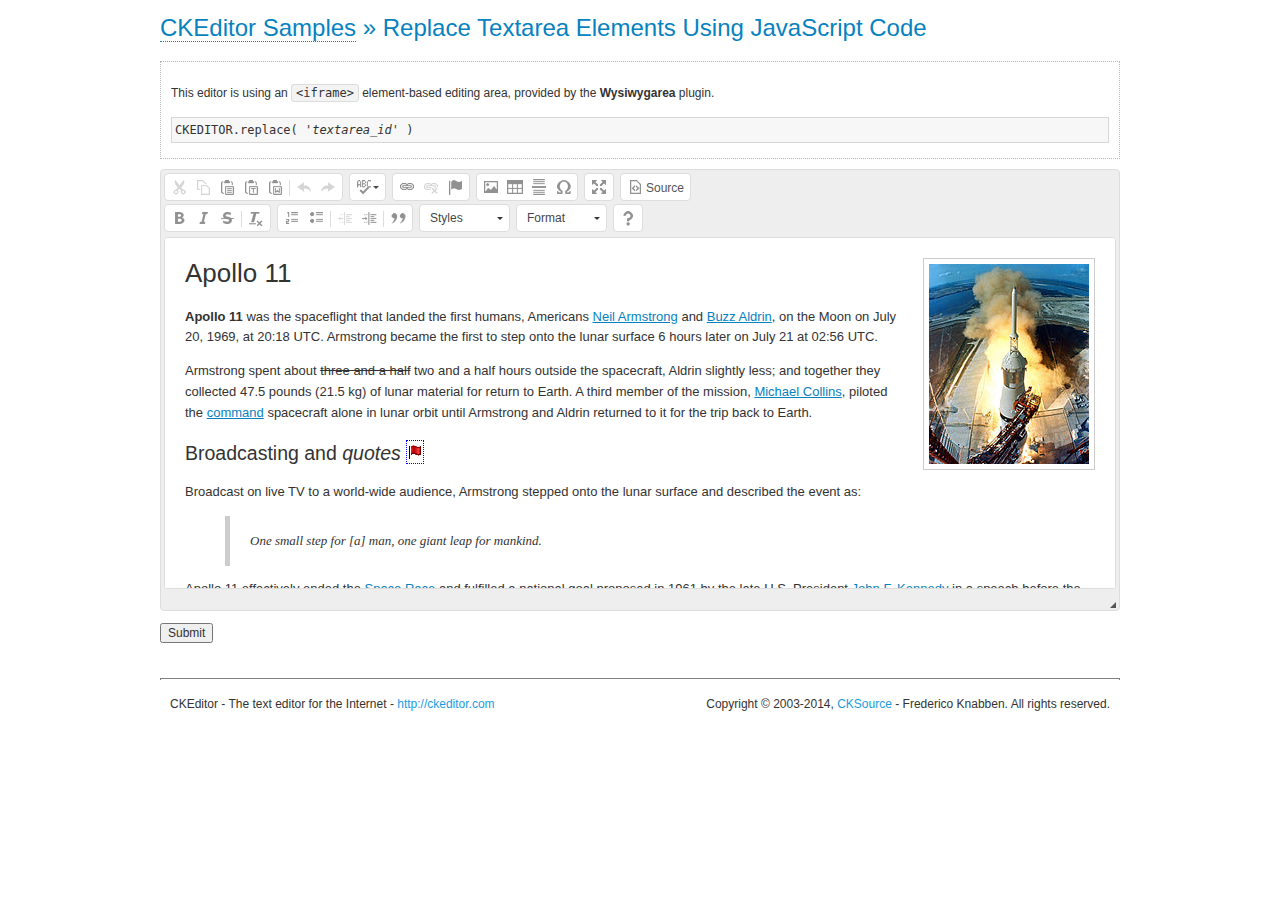
<file: src/main/webapp/resources/js/ckeditor/samples/replacebycode.html>
<!DOCTYPE html>
<!--
Copyright (c) 2003-2014, CKSource - Frederico Knabben. All rights reserved.
For licensing, see LICENSE.md or http://ckeditor.com/license
-->
<html>
<head>
<meta charset="utf-8">
<title>Replace Textarea by Code &mdash; CKEditor Sample</title>
<script src="../ckeditor.js"></script>
<link href="sample.css" rel="stylesheet">
</head>
<body>
	<h1 class="samples">
		<a href="index.html">CKEditor Samples</a> &raquo; Replace Textarea
		Elements Using JavaScript Code
	</h1>
	<form action="sample_posteddata.php" method="post">
		<div class="description">
			<p>
				This editor is using an
				<code>&lt;iframe&gt;</code>
				element-based editing area, provided by the <strong>Wysiwygarea</strong>
				plugin.
			</p>
			<pre class="samples">
CKEDITOR.replace( '<em>textarea_id</em>' )
</pre>
		</div>
		<textarea cols="80" id="editor1" name="editor1" rows="10">
			&lt;h1&gt;&lt;img alt=&quot;Saturn V carrying Apollo 11&quot; class=&quot;right&quot; src=&quot;assets/sample.jpg&quot;/&gt; Apollo 11&lt;/h1&gt; &lt;p&gt;&lt;b&gt;Apollo 11&lt;/b&gt; was the spaceflight that landed the first humans, Americans &lt;a href=&quot;http://en.wikipedia.org/wiki/Neil_Armstrong&quot; title=&quot;Neil Armstrong&quot;&gt;Neil Armstrong&lt;/a&gt; and &lt;a href=&quot;http://en.wikipedia.org/wiki/Buzz_Aldrin&quot; title=&quot;Buzz Aldrin&quot;&gt;Buzz Aldrin&lt;/a&gt;, on the Moon on July 20, 1969, at 20:18 UTC. Armstrong became the first to step onto the lunar surface 6 hours later on July 21 at 02:56 UTC.&lt;/p&gt; &lt;p&gt;Armstrong spent about &lt;s&gt;three and a half&lt;/s&gt; two and a half hours outside the spacecraft, Aldrin slightly less; and together they collected 47.5 pounds (21.5&amp;nbsp;kg) of lunar material for return to Earth. A third member of the mission, &lt;a href=&quot;http://en.wikipedia.org/wiki/Michael_Collins_(astronaut)&quot; title=&quot;Michael Collins (astronaut)&quot;&gt;Michael Collins&lt;/a&gt;, piloted the &lt;a href=&quot;http://en.wikipedia.org/wiki/Apollo_Command/Service_Module&quot; title=&quot;Apollo Command/Service Module&quot;&gt;command&lt;/a&gt; spacecraft alone in lunar orbit until Armstrong and Aldrin returned to it for the trip back to Earth.&lt;/p&gt; &lt;h2&gt;Broadcasting and &lt;em&gt;quotes&lt;/em&gt; &lt;a id=&quot;quotes&quot; name=&quot;quotes&quot;&gt;&lt;/a&gt;&lt;/h2&gt; &lt;p&gt;Broadcast on live TV to a world-wide audience, Armstrong stepped onto the lunar surface and described the event as:&lt;/p&gt; &lt;blockquote&gt;&lt;p&gt;One small step for [a] man, one giant leap for mankind.&lt;/p&gt;&lt;/blockquote&gt; &lt;p&gt;Apollo 11 effectively ended the &lt;a href=&quot;http://en.wikipedia.org/wiki/Space_Race&quot; title=&quot;Space Race&quot;&gt;Space Race&lt;/a&gt; and fulfilled a national goal proposed in 1961 by the late U.S. President &lt;a href=&quot;http://en.wikipedia.org/wiki/John_F._Kennedy&quot; title=&quot;John F. Kennedy&quot;&gt;John F. Kennedy&lt;/a&gt; in a speech before the United States Congress:&lt;/p&gt; &lt;blockquote&gt;&lt;p&gt;[...] before this decade is out, of landing a man on the Moon and returning him safely to the Earth.&lt;/p&gt;&lt;/blockquote&gt; &lt;h2&gt;Technical details &lt;a id=&quot;tech-details&quot; name=&quot;tech-details&quot;&gt;&lt;/a&gt;&lt;/h2&gt; &lt;table align=&quot;right&quot; border=&quot;1&quot; bordercolor=&quot;#ccc&quot; cellpadding=&quot;5&quot; cellspacing=&quot;0&quot; style=&quot;border-collapse:collapse;margin:10px 0 10px 15px;&quot;&gt; &lt;caption&gt;&lt;strong&gt;Mission crew&lt;/strong&gt;&lt;/caption&gt; &lt;thead&gt; &lt;tr&gt; &lt;th scope=&quot;col&quot;&gt;Position&lt;/th&gt; &lt;th scope=&quot;col&quot;&gt;Astronaut&lt;/th&gt; &lt;/tr&gt; &lt;/thead&gt; &lt;tbody&gt; &lt;tr&gt; &lt;td&gt;Commander&lt;/td&gt; &lt;td&gt;Neil A. Armstrong&lt;/td&gt; &lt;/tr&gt; &lt;tr&gt; &lt;td&gt;Command Module Pilot&lt;/td&gt; &lt;td&gt;Michael Collins&lt;/td&gt; &lt;/tr&gt; &lt;tr&gt; &lt;td&gt;Lunar Module Pilot&lt;/td&gt; &lt;td&gt;Edwin &amp;quot;Buzz&amp;quot; E. Aldrin, Jr.&lt;/td&gt; &lt;/tr&gt; &lt;/tbody&gt; &lt;/table&gt; &lt;p&gt;Launched by a &lt;strong&gt;Saturn V&lt;/strong&gt; rocket from &lt;a href=&quot;http://en.wikipedia.org/wiki/Kennedy_Space_Center&quot; title=&quot;Kennedy Space Center&quot;&gt;Kennedy Space Center&lt;/a&gt; in Merritt Island, Florida on July 16, Apollo 11 was the fifth manned mission of &lt;a href=&quot;http://en.wikipedia.org/wiki/NASA&quot; title=&quot;NASA&quot;&gt;NASA&lt;/a&gt;&amp;#39;s Apollo program. The Apollo spacecraft had three parts:&lt;/p&gt; &lt;ol&gt; &lt;li&gt;&lt;strong&gt;Command Module&lt;/strong&gt; with a cabin for the three astronauts which was the only part which landed back on Earth&lt;/li&gt; &lt;li&gt;&lt;strong&gt;Service Module&lt;/strong&gt; which supported the Command Module with propulsion, electrical power, oxygen and water&lt;/li&gt; &lt;li&gt;&lt;strong&gt;Lunar Module&lt;/strong&gt; for landing on the Moon.&lt;/li&gt; &lt;/ol&gt; &lt;p&gt;After being sent to the Moon by the Saturn V&amp;#39;s upper stage, the astronauts separated the spacecraft from it and travelled for three days until they entered into lunar orbit. Armstrong and Aldrin then moved into the Lunar Module and landed in the &lt;a href=&quot;http://en.wikipedia.org/wiki/Mare_Tranquillitatis&quot; title=&quot;Mare Tranquillitatis&quot;&gt;Sea of Tranquility&lt;/a&gt;. They stayed a total of about 21 and a half hours on the lunar surface. After lifting off in the upper part of the Lunar Module and rejoining Collins in the Command Module, they returned to Earth and landed in the &lt;a href=&quot;http://en.wikipedia.org/wiki/Pacific_Ocean&quot; title=&quot;Pacific Ocean&quot;&gt;Pacific Ocean&lt;/a&gt; on July 24.&lt;/p&gt; &lt;hr/&gt; &lt;p style=&quot;text-align: right;&quot;&gt;&lt;small&gt;Source: &lt;a href=&quot;http://en.wikipedia.org/wiki/Apollo_11&quot;&gt;Wikipedia.org&lt;/a&gt;&lt;/small&gt;&lt;/p&gt;
		</textarea>
		<script>

			// This call can be placed at any point after the
			// <textarea>, or inside a <head><script> in a
			// window.onload event handler.

			// Replace the <textarea id="editor"> with an CKEditor
			// instance, using default configurations.

			CKEDITOR.replace( 'editor1' );

		</script>
		<p>
			<input type="submit" value="Submit">
		</p>
	</form>
	<div id="footer">
		<hr>
		<p>
			CKEditor - The text editor for the Internet - <a class="samples"
				href="http://ckeditor.com/">http://ckeditor.com</a>
		</p>
		<p id="copy">
			Copyright &copy; 2003-2014, <a class="samples"
				href="http://cksource.com/">CKSource</a> - Frederico Knabben. All
			rights reserved.
		</p>
	</div>
</body>
</html>
</file>
<file: src/main/webapp/resources/js/ckeditor/samples/sample.css>
/*
Copyright (c) 2003-2014, CKSource - Frederico Knabben. All rights reserved.
For licensing, see LICENSE.md or http://ckeditor.com/license
*/
html, body, h1, h2, h3, h4, h5, h6, div, span, blockquote, p, address,
	form, fieldset, img, ul, ol, dl, dt, dd, li, hr, table, td, th, strong,
	em, sup, sub, dfn, ins, del, q, cite, var, samp, code, kbd, tt, pre {
	line-height: 1.5;
}

body {
	padding: 10px 30px;
}

input, textarea, select, option, optgroup, button, td, th {
	font-size: 100%;
}

pre {
	-moz-tab-size: 4;
	-o-tab-size: 4;
	-webkit-tab-size: 4;
	tab-size: 4;
}

pre, code, kbd, samp, tt {
	font-family: monospace, monospace;
	font-size: 1em;
}

body {
	width: 960px;
	margin: 0 auto;
}

code {
	background: #f3f3f3;
	border: 1px solid #ddd;
	padding: 1px 4px;
	-moz-border-radius: 3px;
	-webkit-border-radius: 3px;
	border-radius: 3px;
}

abbr {
	border-bottom: 1px dotted #555;
	cursor: pointer;
}

.new, .beta {
	text-transform: uppercase;
	font-size: 10px;
	font-weight: bold;
	padding: 1px 4px;
	margin: 0 0 0 5px;
	color: #fff;
	float: right;
	-moz-border-radius: 3px;
	-webkit-border-radius: 3px;
	border-radius: 3px;
}

.new {
	background: #FF7E00;
	border: 1px solid #DA8028;
	text-shadow: 0 1px 0 #C97626;
	-moz-box-shadow: 0 2px 3px 0 #FFA54E inset;
	-webkit-box-shadow: 0 2px 3px 0 #FFA54E inset;
	box-shadow: 0 2px 3px 0 #FFA54E inset;
}

.beta {
	background: #18C0DF;
	border: 1px solid #19AAD8;
	text-shadow: 0 1px 0 #048CAD;
	font-style: italic;
	-moz-box-shadow: 0 2px 3px 0 #50D4FD inset;
	-webkit-box-shadow: 0 2px 3px 0 #50D4FD inset;
	box-shadow: 0 2px 3px 0 #50D4FD inset;
}

h1.samples {
	color: #0782C1;
	font-size: 200%;
	font-weight: normal;
	margin: 0;
	padding: 0;
}

h1.samples a {
	color: #0782C1;
	text-decoration: none;
	border-bottom: 1px dotted #0782C1;
}

.samples a:hover {
	border-bottom: 1px dotted #0782C1;
}

h2.samples {
	color: #000000;
	font-size: 130%;
	margin: 15px 0 0 0;
	padding: 0;
}

p, blockquote, address, form, pre, dl, h1.samples, h2.samples {
	margin-bottom: 15px;
}

ul.samples {
	margin-bottom: 15px;
}

.clear {
	clear: both;
}

fieldset {
	margin: 0;
	padding: 10px;
}

body, input, textarea {
	color: #333333;
	font-family: Arial, Helvetica, sans-serif;
}

body {
	font-size: 75%;
}

a.samples {
	color: #189DE1;
	text-decoration: none;
}

form {
	margin: 0;
	padding: 0;
}

pre.samples {
	background-color: #F7F7F7;
	border: 1px solid #D7D7D7;
	overflow: auto;
	padding: 0.25em;
	white-space: pre-wrap; /* CSS 2.1 */
	word-wrap: break-word; /* IE7 */
}

#footer {
	clear: both;
	padding-top: 10px;
}

#footer hr {
	margin: 10px 0 15px 0;
	height: 1px;
	border: solid 1px gray;
	border-bottom: none;
}

#footer p {
	margin: 0 10px 10px 10px;
	float: left;
}

#footer #copy {
	float: right;
}

#outputSample {
	width: 100%;
	table-layout: fixed;
}

#outputSample thead th {
	color: #dddddd;
	background-color: #999999;
	padding: 4px;
	white-space: nowrap;
}

#outputSample tbody th {
	vertical-align: top;
	text-align: left;
}

#outputSample pre {
	margin: 0;
	padding: 0;
}

.description {
	border: 1px dotted #B7B7B7;
	margin-bottom: 10px;
	padding: 10px 10px 0;
	overflow: hidden;
}

label {
	display: block;
	margin-bottom: 6px;
}

/**
 *	CKEditor editables are automatically set with the "cke_editable" class
 *	plus cke_editable_(inline|themed) depending on the editor type.
 */

/* Style a bit the inline editables. */
.cke_editable.cke_editable_inline {
	cursor: pointer;
}

/* Once an editable element gets focused, the "cke_focus" class is
   added to it, so we can style it differently. */
.cke_editable.cke_editable_inline.cke_focus {
	box-shadow: inset 0px 0px 20px 3px #ddd, inset 0 0 1px #000;
	outline: none;
	background: #eee;
	cursor: text;
}

/* Avoid pre-formatted overflows inline editable. */
.cke_editable_inline pre {
	white-space: pre-wrap;
	word-wrap: break-word;
}

/**
 *	Samples index styles.
 */
.twoColumns, .twoColumnsLeft, .twoColumnsRight {
	overflow: hidden;
}

.twoColumnsLeft, .twoColumnsRight {
	width: 45%;
}

.twoColumnsLeft {
	float: left;
}

.twoColumnsRight {
	float: right;
}

dl.samples {
	padding: 0 0 0 40px;
}

dl.samples>dt {
	display: list-item;
	list-style-type: disc;
	list-style-position: outside;
	margin: 0 0 3px;
}

dl.samples>dd {
	margin: 0 0 3px;
}

.warning {
	color: #ff0000;
	background-color: #FFCCBA;
	border: 2px dotted #ff0000;
	padding: 15px 10px;
	margin: 10px 0;
}

/* Used on inline samples */
blockquote {
	font-style: italic;
	font-family: Georgia, Times, "Times New Roman", serif;
	padding: 2px 0;
	border-style: solid;
	border-color: #ccc;
	border-width: 0;
}

.cke_contents_ltr blockquote {
	padding-left: 20px;
	padding-right: 8px;
	border-left-width: 5px;
}

.cke_contents_rtl blockquote {
	padding-left: 8px;
	padding-right: 20px;
	border-right-width: 5px;
}

img.right {
	border: 1px solid #ccc;
	float: right;
	margin-left: 15px;
	padding: 5px;
}

img.left {
	border: 1px solid #ccc;
	float: left;
	margin-right: 15px;
	padding: 5px;
}

.marker {
	background-color: Yellow;
}
</file>
